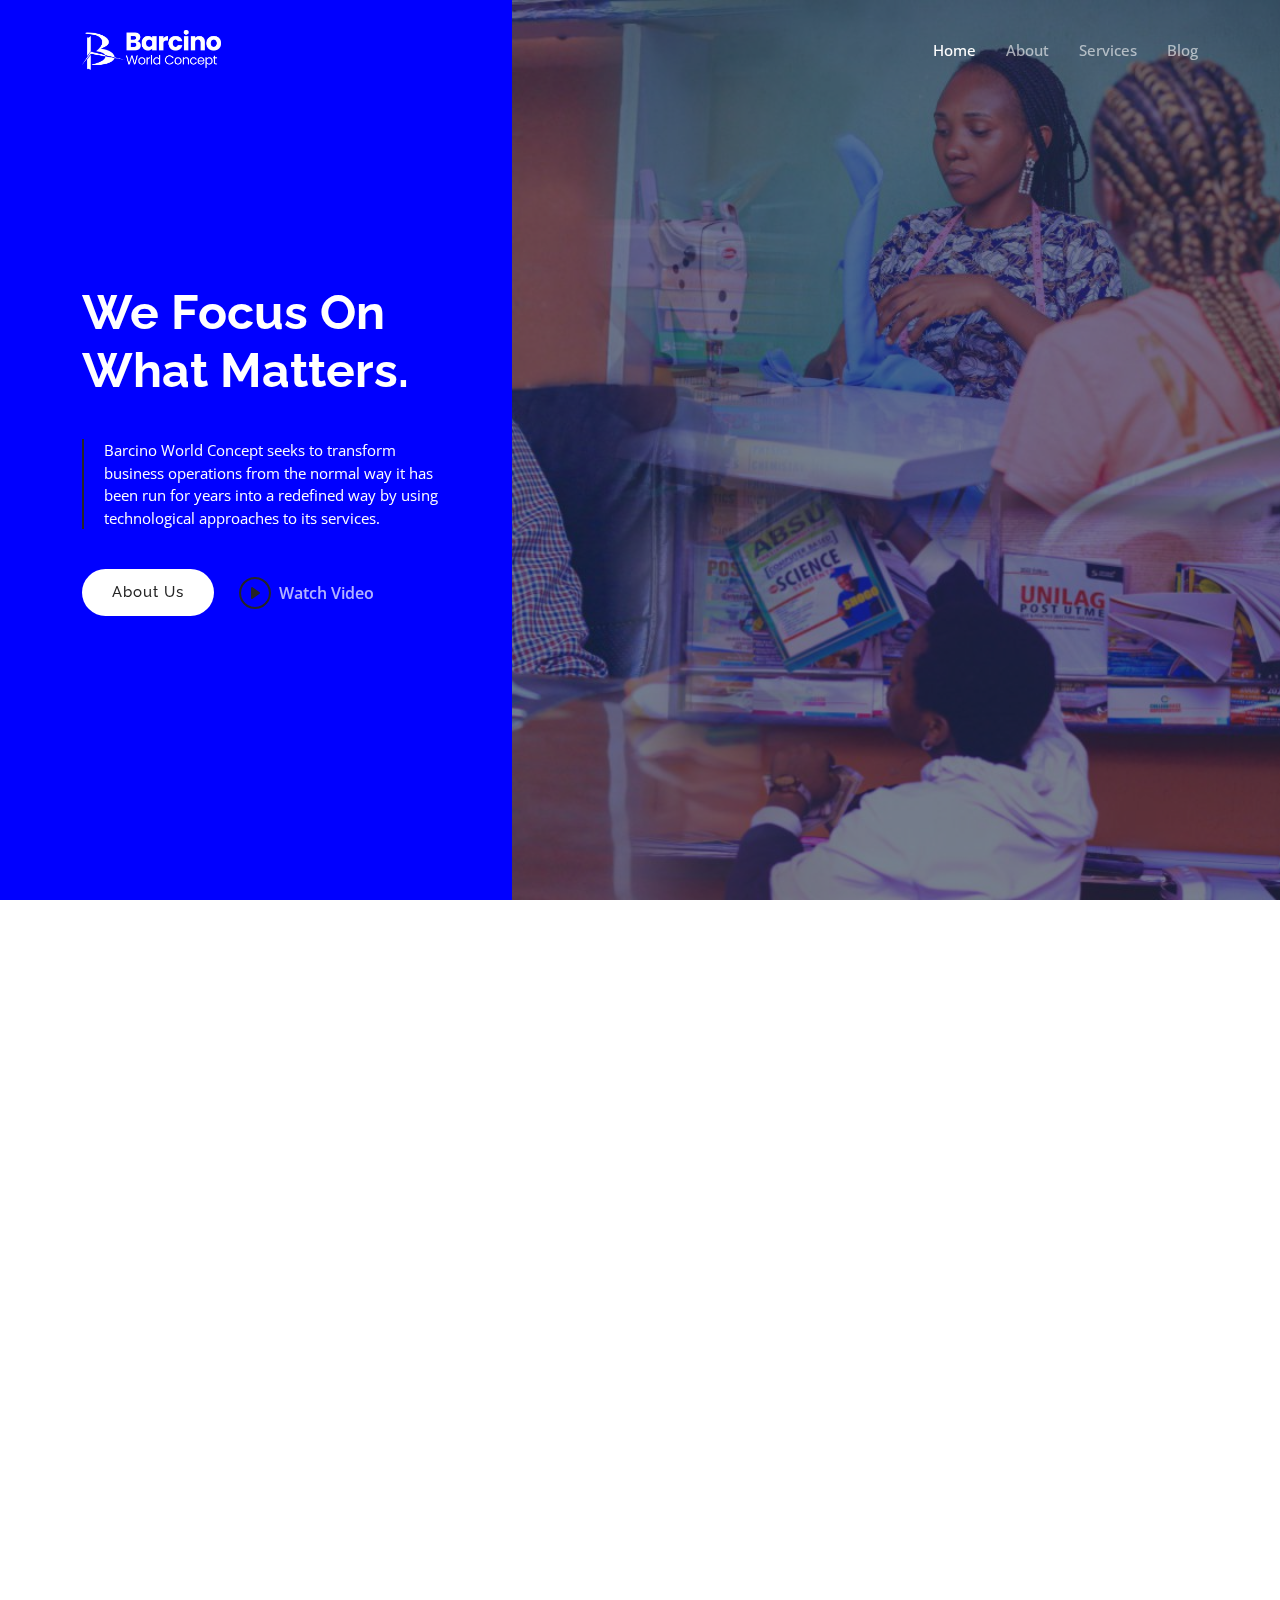
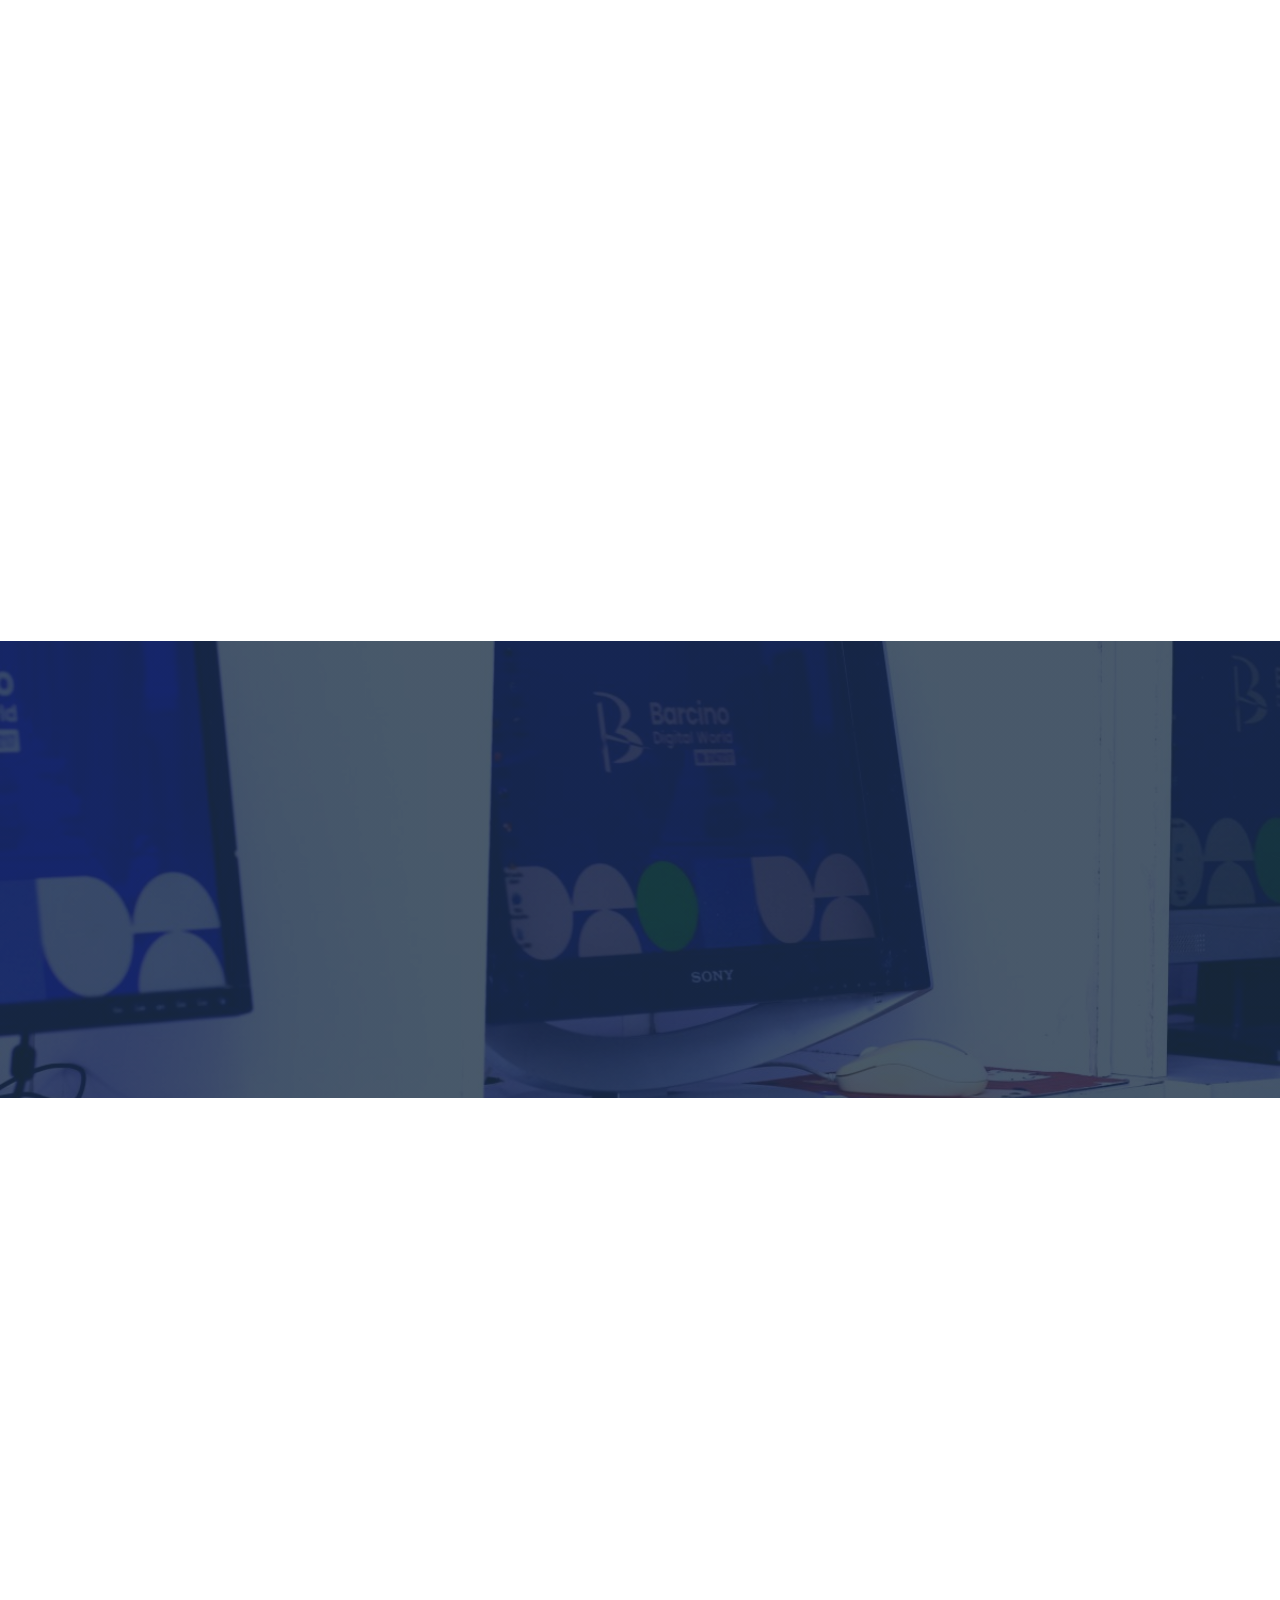
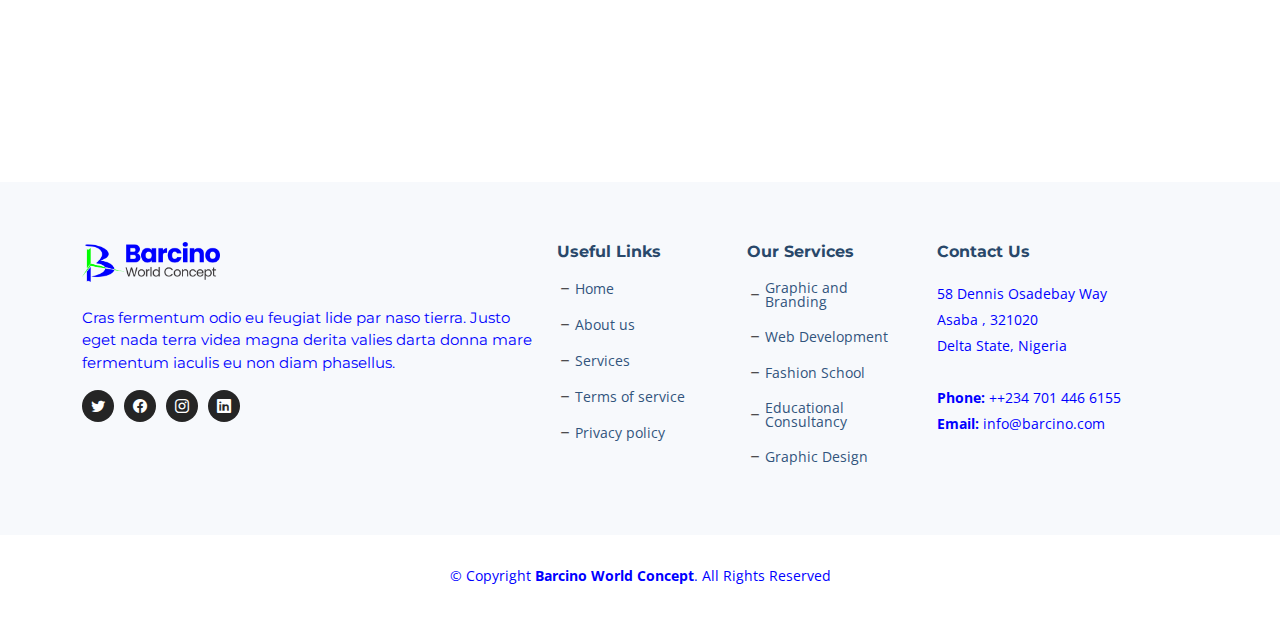
<file: index.html>
<!DOCTYPE html>
<html lang="en">

<head>
  <meta charset="utf-8">
  <meta content="width=device-width, initial-scale=1.0" name="viewport">

  <title>Barcino World Concept - Home</title>
  <meta content="" name="description">
  <meta content="" name="keywords">

  <!-- Favicons -->
  <link href="assets/img/favicon.png" rel="icon">
  <link href="assets/img/apple-touch-icon.png" rel="apple-touch-icon">

  <!-- Google Fonts -->
  <link rel="preconnect" href="https://fonts.googleapis.com">
  <link rel="preconnect" href="https://fonts.gstatic.com" crossorigin>
  <link href="https://fonts.googleapis.com/css2?family=Open+Sans:ital,wght@0,300;0,400;0,500;0,600;0,700;1,300;1,400;1,600;1,700&family=Montserrat:ital,wght@0,300;0,400;0,500;0,600;0,700;1,300;1,400;1,500;1,600;1,700&family=Raleway:ital,wght@0,300;0,400;0,500;0,600;0,700;1,300;1,400;1,500;1,600;1,700&display=swap" rel="stylesheet">

  <!-- Vendor CSS Files -->
  <link href="assets/vendor/bootstrap/css/bootstrap.min.css" rel="stylesheet">
  <link href="assets/vendor/bootstrap-icons/bootstrap-icons.css" rel="stylesheet">
  <link href="assets/vendor/aos/aos.css" rel="stylesheet">
  <link href="assets/vendor/glightbox/css/glightbox.min.css" rel="stylesheet">
  <link href="assets/vendor/swiper/swiper-bundle.min.css" rel="stylesheet">
  <link href="assets/vendor/remixicon/remixicon.css" rel="stylesheet">

  <!-- Template Main CSS File -->
  <link href="assets/css/main.css" rel="stylesheet">

  <!-- =======================================================
  * Template Name: Nova - v1.2.0
  * Template URL: https://bootstrapmade.com/nova-bootstrap-business-template/
  * Author: BootstrapMade.com
  * License: https://bootstrapmade.com/license/
  ======================================================== -->
</head>

<body class="page-index">

  <!-- ======= Header ======= -->
  <header id="header" class="header d-flex align-items-center fixed-top">
    <div class="container-fluid container-xl d-flex align-items-center justify-content-between">

      <a href="index.html" class="logo d-flex align-items-center">
        <!-- Uncomment the line below if you also wish to use an image logo -->
        <!-- <img src="assets/img/logo.png" alt=""> -->
        <!-- <h1 class="d-flex align-items-center">Barcino</h1> -->
        <img src="/assets/img/logo-white.png" alt="Barcino" class="d-flex align-items-center">
      </a>

      <i class="mobile-nav-toggle mobile-nav-show bi bi-list"></i>
      <i class="mobile-nav-toggle mobile-nav-hide d-none bi bi-x"></i>

      <nav id="navbar" class="navbar">
        <ul>
          <li><a href="index.html" class="active">Home</a></li>
          <li><a href="about.html">About</a></li>
          <li><a href="services.html">Services</a></li>
          <!-- <li><a href="portfolio.html">Portfolio</a></li> -->
          <!-- <li><a href="team.html">Team</a></li> -->
          <li><a href="blog.html">Blog</a></li>
          <!-- <li class="dropdown"><a href="#"><span>Dropdown</span> <i class="bi bi-chevron-down dropdown-indicator"></i></a>
            <ul>
              <li><a href="#">Dropdown 1</a></li>
              <li class="dropdown"><a href="#"><span>Deep Dropdown</span> <i class="bi bi-chevron-down dropdown-indicator"></i></a>
                <ul>
                  <li><a href="#">Deep Dropdown 1</a></li>
                  <li><a href="#">Deep Dropdown 2</a></li>
                  <li><a href="#">Deep Dropdown 3</a></li>
                  <li><a href="#">Deep Dropdown 4</a></li>
                  <li><a href="#">Deep Dropdown 5</a></li>
                </ul>
              </li>
              <li><a href="#">Dropdown 2</a></li>
              <li><a href="#">Dropdown 3</a></li>
              <li><a href="#">Dropdown 4</a></li>
            </ul>
          </li> -->
          <!-- <li><a href="contact.html">Contact</a></li> -->
        </ul>
      </nav><!-- .navbar -->

    </div>
  </header><!-- End Header -->

  <!-- ======= Hero Section ======= -->
  <section id="hero" class="hero d-flex align-items-center">
    <div class="container">
      <div class="row">
        <div class="col-xl-4">
          <h2 data-aos="fade-up">We Focus On What Matters.</h2>
          <blockquote data-aos="fade-up" data-aos-delay="100">
            <p>Barcino World Concept seeks to transform business operations from the normal way it has been run for years into a redefined way by using technological approaches to its services.</p>
          </blockquote>
          <div class="d-flex" data-aos="fade-up" data-aos-delay="200">
            <a href="#about" class="btn-get-started">About Us</a>
            <a href="https://www.youtube.com/watch?v=LXb3EKWsInQ" class="glightbox btn-watch-video d-flex align-items-center"><i class="bi bi-play-circle"></i><span>Watch Video</span></a>
          </div>

        </div>
      </div>
    </div>
  </section><!-- End Hero Section -->

  <main id="main">

    <!-- ======= Why Choose Us Section ======= -->
    <section id="why-us" class="why-us">
      <div class="container" data-aos="fade-up">

        <div class="section-header">
          <h2>Why Choose Us</h2>

        </div>

        <div class="row g-0" data-aos="fade-up" data-aos-delay="200">

          <div class="col-xl-5 img-bg" style="background-image: url('assets/img/why-us-bg.jpg')"></div>
          <div class="col-xl-7 slides  position-relative">

            <div class="slides-1 swiper">
              <div class="swiper-wrapper">

                <div class="swiper-slide">
                  <div class="item">
                    <h3 class="mb-3">Make our clients known</h3>
                    <h4 class="mb-3">Lorem ipsum dolor sit amet consectetur adipisicing elit. Eos quaerat tempora sit vel nesciunt? Veniam, error. Expedita eligendi provident, nisi ratione nostrum nobis minima culpa quia voluptate esse. Fugiat quia nihil alias odio atque recusandae natus cupiditate voluptatem odit aut libero, architecto nam non temporibus porro repellendus maxime doloremque provident?</p>
                  </div>
                </div><!-- End slide item -->

                <div class="swiper-slide">
                  <div class="item">
                    <h3 class="mb-3">Go beyond the ordinary to Foster creativity in people.</h3>
                    <h4 class="mb-3">Amet cumque nam sed voluptas doloribus iusto. Dolorem eos aliquam quis.</h4>
                    <p>Dolorem quia fuga consectetur voluptatem. Earum consequatur nulla maxime necessitatibus cum accusamus. Voluptatem dolorem ut numquam dolorum delectus autem veritatis facilis. Et ea ut repellat ea. Facere est dolores fugiat dolor.</p>
                  </div>
                </div><!-- End slide item -->

                <div class="swiper-slide">
                  <div class="item">
                    <h3 class="mb-3">Build a creative environment for your business.</h3>
                    <h4 class="mb-3">Necessitatibus voluptatibus explicabo dolores a vitae voluptatum.</h4>
                    <p>Neque voluptates aut. Soluta aut perspiciatis porro deserunt. Voluptate ut itaque velit. Aut consectetur voluptatem aspernatur sequi sit laborum. Voluptas enim dolorum fugiat aut.</p>
                  </div>
                </div><!-- End slide item -->

                <div class="swiper-slide">
                  <div class="item">
                    <h3 class="mb-3">Never stop learning.</h3>
                    <h4 class="mb-3">Tempora quos est ut quia adipisci ut voluptas. Deleniti laborum soluta nihil est. Eum similique neque autem ut.</h4>
                    <p>Ut rerum et autem vel. Et rerum molestiae aut sit vel incidunt sit at voluptatem. Saepe dolorem et sed voluptate impedit. Ad et qui sint at qui animi animi rerum.</p>
                  </div>
                </div><!-- End slide item -->

              </div>
              <div class="swiper-pagination"></div>
            </div>
            <div class="swiper-button-prev"></div>
            <div class="swiper-button-next"></div>
          </div>

        </div>

      </div>
    </section><!-- End Why Choose Us Section -->

    <!-- ======= Our Services Section ======= -->
    <section id="services-list" class="services-list">
      <div class="container" data-aos="fade-up">

        <div class="section-header">
          <h2>Our Services</h2>

        </div>

        <div class="row gy-5">

          <div class="col-lg-4 col-md-6 service-item d-flex" data-aos="fade-up" data-aos-delay="100">
            <div class="icon flex-shrink-0"><i class="bi bi-briefcase" style="color: #0000ff;"></i></div>
            <div>
              <h4 class="title"><a href="#" class="stretched-link">Educational Consultation</a></h4>
              <p class="description">Voluptatum deleniti atque corrupti quos dolores et quas molestias excepturi sint occaecati cupiditate non provident</p>
            </div>
          </div>
          <!-- End Service Item -->

          <div class="col-lg-4 col-md-6 service-item d-flex" data-aos="fade-up" data-aos-delay="200">
            <div class="icon flex-shrink-0"><i class="bi bi-card-checklist" style="color: #0000ff;"></i></div>
            <div>
              <h4 class="title"><a href="#" class="stretched-link">Computer School</a></h4>
              <p class="description">Minim veniam, quis nostrud exercitation ullamco laboris nisi ut aliquip ex ea commodo consequat tarad limino ata</p>
            </div>
          </div><!-- End Service Item -->

          <div class="col-lg-4 col-md-6 service-item d-flex" data-aos="fade-up" data-aos-delay="300">
            <div class="icon flex-shrink-0"><i class="bi bi-bar-chart" style="color: #0000ff;"></i></div>
            <div>
              <h4 class="title"><a href="#" class="stretched-link">Makeover</a></h4>
              <p class="description">Duis aute irure dolor in reprehenderit in voluptate velit esse cillum dolore eu fugiat nulla pariatur</p>
            </div>
          </div><!-- End Service Item -->

          <div class="col-lg-4 col-md-6 service-item d-flex" data-aos="fade-up" data-aos-delay="400">
            <div class="icon flex-shrink-0"><i class="bi bi-binoculars" style="color: #0000ff;"></i></div>
            <div>
              <h4 class="title"><a href="#" class="stretched-link">Photography Studio</a></h4>
              <p class="description">Excepteur sint occaecat cupidatat non proident, sunt in culpa qui officia deserunt mollit anim id est laborum</p>
            </div>
          </div><!-- End Service Item -->

          <div class="col-lg-4 col-md-6 service-item d-flex" data-aos="fade-up" data-aos-delay="500">
            <div class="icon flex-shrink-0"><i class="bi bi-brightness-high" style="color: #0000ff;"></i></div>
            <div>
              <h4 class="title"><a href="#" class="stretched-link">Graphic Designs and Branding</a></h4>
              <p class="description">At vero eos et accusamus et iusto odio dignissimos ducimus qui blanditiis praesentium voluptatum deleniti atque</p>
            </div>
          </div><!-- End Service Item -->

          <div class="col-lg-4 col-md-6 service-item d-flex" data-aos="fade-up" data-aos-delay="600">
            <div class="icon flex-shrink-0"><i class="bi bi-calendar4-week" style="color: #1335f5;"></i></div>
            <div>
              <h4 class="title"><a href="#" class="stretched-link">Fashion School</a></h4>
              <p class="description">Et harum quidem rerum facilis est et expedita distinctio. Nam libero tempore, cum soluta nobis est eligendi</p>
            </div>
          </div><!-- End Service Item -->

        </div>

      </div>
    </section><!-- End Our Services Section -->

    <!-- ======= Call To Action Section ======= -->
    <section id="call-to-action" class="call-to-action">
      <div class="container" data-aos="fade-up">
        <div class="row justify-content-center">
          <div class="col-lg-6 text-center">
            <h3>Ready to take your take your business to the next level?</h3>
            <p>Duis aute irure dolor in reprehenderit in voluptate velit esse cillum dolore eu fugiat nulla pariatur. Excepteur sint occaecat cupidatat non proident.</p>
            <a class="cta-btn" href="#">Contact Us</a>
          </div>
        </div>

      </div>
    </section><!-- End Call To Action Section -->

  

    <!-- ======= Recent Blog Posts Section ======= -->
    <section id="recent-posts" class="recent-posts">
      <div class="container" data-aos="fade-up">

        <div class="section-header">
          <h2>Recent Blog Posts</h2>

        </div>

        <div class="row gy-5">

          <div class="col-xl-3 col-md-6" data-aos="fade-up" data-aos-delay="100">
            <div class="post-box">
              <div class="post-img"><img src="assets/img/blog/blog-1.jpg" class="img-fluid" alt=""></div>
              <div class="meta">
                <span class="post-date">Tue, December 12</span>
                <span class="post-author"> / Julia Parker</span>
              </div>
              <h3 class="post-title">Eum ad dolor et. Autem aut fugiat debitis</h3>
              <p>Illum voluptas ab enim placeat. Adipisci enim velit nulla. Vel omnis laudantium. Asperiores eum ipsa est officiis. Modi qui magni est...</p>
              <a href="blog-details.html" class="readmore stretched-link"><span>Read More</span><i class="bi bi-arrow-right"></i></a>
            </div>
          </div>

          <div class="col-xl-3 col-md-6" data-aos="fade-up" data-aos-delay="200">
            <div class="post-box">
              <div class="post-img"><img src="assets/img/blog/blog-2.jpg" class="img-fluid" alt=""></div>
              <div class="meta">
                <span class="post-date">Fri, September 05</span>
                <span class="post-author"> / Mario Douglas</span>
              </div>
              <h3 class="post-title">Et repellendus molestiae qui est sed omnis</h3>
              <p>Voluptatem nesciunt omnis libero autem tempora enim ut ipsam id. Odit quia ab eum assumenda. Quisquam omnis doloribus...</p>
              <a href="blog-details.html" class="readmore stretched-link"><span>Read More</span><i class="bi bi-arrow-right"></i></a>
            </div>
          </div>

          <div class="col-xl-3 col-md-6" data-aos="fade-up" data-aos-delay="300">
            <div class="post-box">
              <div class="post-img"><img src="assets/img/blog/blog-3.jpg" class="img-fluid" alt=""></div>
              <div class="meta">
                <span class="post-date">Tue, July 27</span>
                <span class="post-author"> / Lisa Hunter</span>
              </div>
              <h3 class="post-title">Quia assumenda est et veritati</h3>
              <p>Quia nam eaque omnis explicabo similique eum quaerat similique laboriosam. Quis omnis repellat sed quae consectetur magnam...</p>
              <a href="blog-details.html" class="readmore stretched-link"><span>Read More</span><i class="bi bi-arrow-right"></i></a>
            </div>
          </div>

          <div class="col-xl-3 col-md-6" data-aos="fade-up" data-aos-delay="400">
            <div class="post-box">
              <div class="post-img"><img src="assets/img/blog/blog-4.jpg" class="img-fluid" alt=""></div>
              <div class="meta">
                <span class="post-date">Tue, Sep 16</span>
                <span class="post-author"> / Mario Douglas</span>
              </div>
              <h3 class="post-title">Pariatur quia facilis similique deleniti</h3>
              <p>Et consequatur eveniet nam voluptas commodi cumque ea est ex. Aut quis omnis sint ipsum earum quia eligendi...</p>
              <a href="blog-details.html" class="readmore stretched-link"><span>Read More</span><i class="bi bi-arrow-right"></i></a>
            </div>
          </div>

        </div>

      </div>
    </section><!-- End Recent Blog Posts Section -->

  </main><!-- End #main -->

  <!-- ======= Footer ======= -->
  <footer id="footer" class="footer">

    <div class="footer-content">
      <div class="container">
        <div class="row gy-4">
          <div class="col-lg-5 col-md-12 footer-info">
            <a href="index.html" class="logo d-flex align-items-center">
              <!-- <span>Nova</span> -->
              <img src="/assets/img/logo.png" alt="Barcino" class="d-flex align-items-center">
            </a>
            <p>Cras fermentum odio eu feugiat lide par naso tierra. Justo eget nada terra videa magna derita valies darta donna mare fermentum iaculis eu non diam phasellus.</p>
            <div class="social-links d-flex  mt-3">
              <a href="#" class="twitter"><i class="bi bi-twitter"></i></a>
              <a href="#" class="facebook"><i class="bi bi-facebook"></i></a>
              <a href="#" class="instagram"><i class="bi bi-instagram"></i></a>
              <a href="#" class="linkedin"><i class="bi bi-linkedin"></i></a>
            </div>
          </div>

          <div class="col-lg-2 col-6 footer-links">
            <h4>Useful Links</h4>
            <ul>
              <li><i class="bi bi-dash"></i> <a href="#">Home</a></li>
              <li><i class="bi bi-dash"></i> <a href="#">About us</a></li>
              <li><i class="bi bi-dash"></i> <a href="#">Services</a></li>
              <li><i class="bi bi-dash"></i> <a href="#">Terms of service</a></li>
              <li><i class="bi bi-dash"></i> <a href="#">Privacy policy</a></li>
            </ul>
          </div>

          <div class="col-lg-2 col-6 footer-links">
            <h4>Our Services</h4>
            <ul>
              <li><i class="bi bi-dash"></i> <a href="#">Graphic and Branding</a></li>
              <li><i class="bi bi-dash"></i> <a href="#">Web Development</a></li>
              <li><i class="bi bi-dash"></i> <a href="#">Fashion School</a></li>
              <li><i class="bi bi-dash"></i> <a href="#">Educational Consultancy</a></li>
              <li><i class="bi bi-dash"></i> <a href="#">Graphic Design</a></li>
            </ul>
          </div>

          <div class="col-lg-3 col-md-12 footer-contact text-center text-md-start">
            <h4>Contact Us</h4>
            <p>
              58 Dennis Osadebay Way<br>
              Asaba ,  321020<br>
              Delta State, Nigeria <br><br>
              <strong>Phone:</strong> ++234 701 446 6155<br>
              <strong>Email:</strong> info@barcino.com<br>
            </p>

          </div>

        </div>
      </div>
    </div>

    <div class="footer-legal">
      <div class="container">
        <div class="copyright">
          &copy; Copyright <strong><span>Barcino World Concept</span></strong>. All Rights Reserved
        </div>
        <div class="credits">
          <!-- All the links in the footer should remain intact. -->
          <!-- You can delete the links only if you purchased the pro version. -->
          <!-- Licensing information: https://bootstrapmade.com/license/ -->
          <!-- Purchase the pro version with working PHP/AJAX contact form: https://bootstrapmade.com/nova-bootstrap-business-template/ -->
          <!-- Designed by <a href="https://bootstrapmade.com/">BootstrapMade</a> -->
        </div>
      </div>
    </div>
  </footer><!-- End Footer -->
  <!-- End Footer -->

  <a href="#" class="scroll-top d-flex align-items-center justify-content-center"><i class="bi bi-arrow-up-short"></i></a>

  <div id="preloader"></div>

  <!-- Vendor JS Files -->
  <script src="assets/vendor/bootstrap/js/bootstrap.bundle.min.js"></script>
  <script src="assets/vendor/aos/aos.js"></script>
  <script src="assets/vendor/glightbox/js/glightbox.min.js"></script>
  <script src="assets/vendor/swiper/swiper-bundle.min.js"></script>
  <script src="assets/vendor/isotope-layout/isotope.pkgd.min.js"></script>
  <script src="assets/vendor/php-email-form/validate.js"></script>

  <!-- Template Main JS File -->
  <script src="assets/js/main.js"></script>

</body>

</html>
</file>
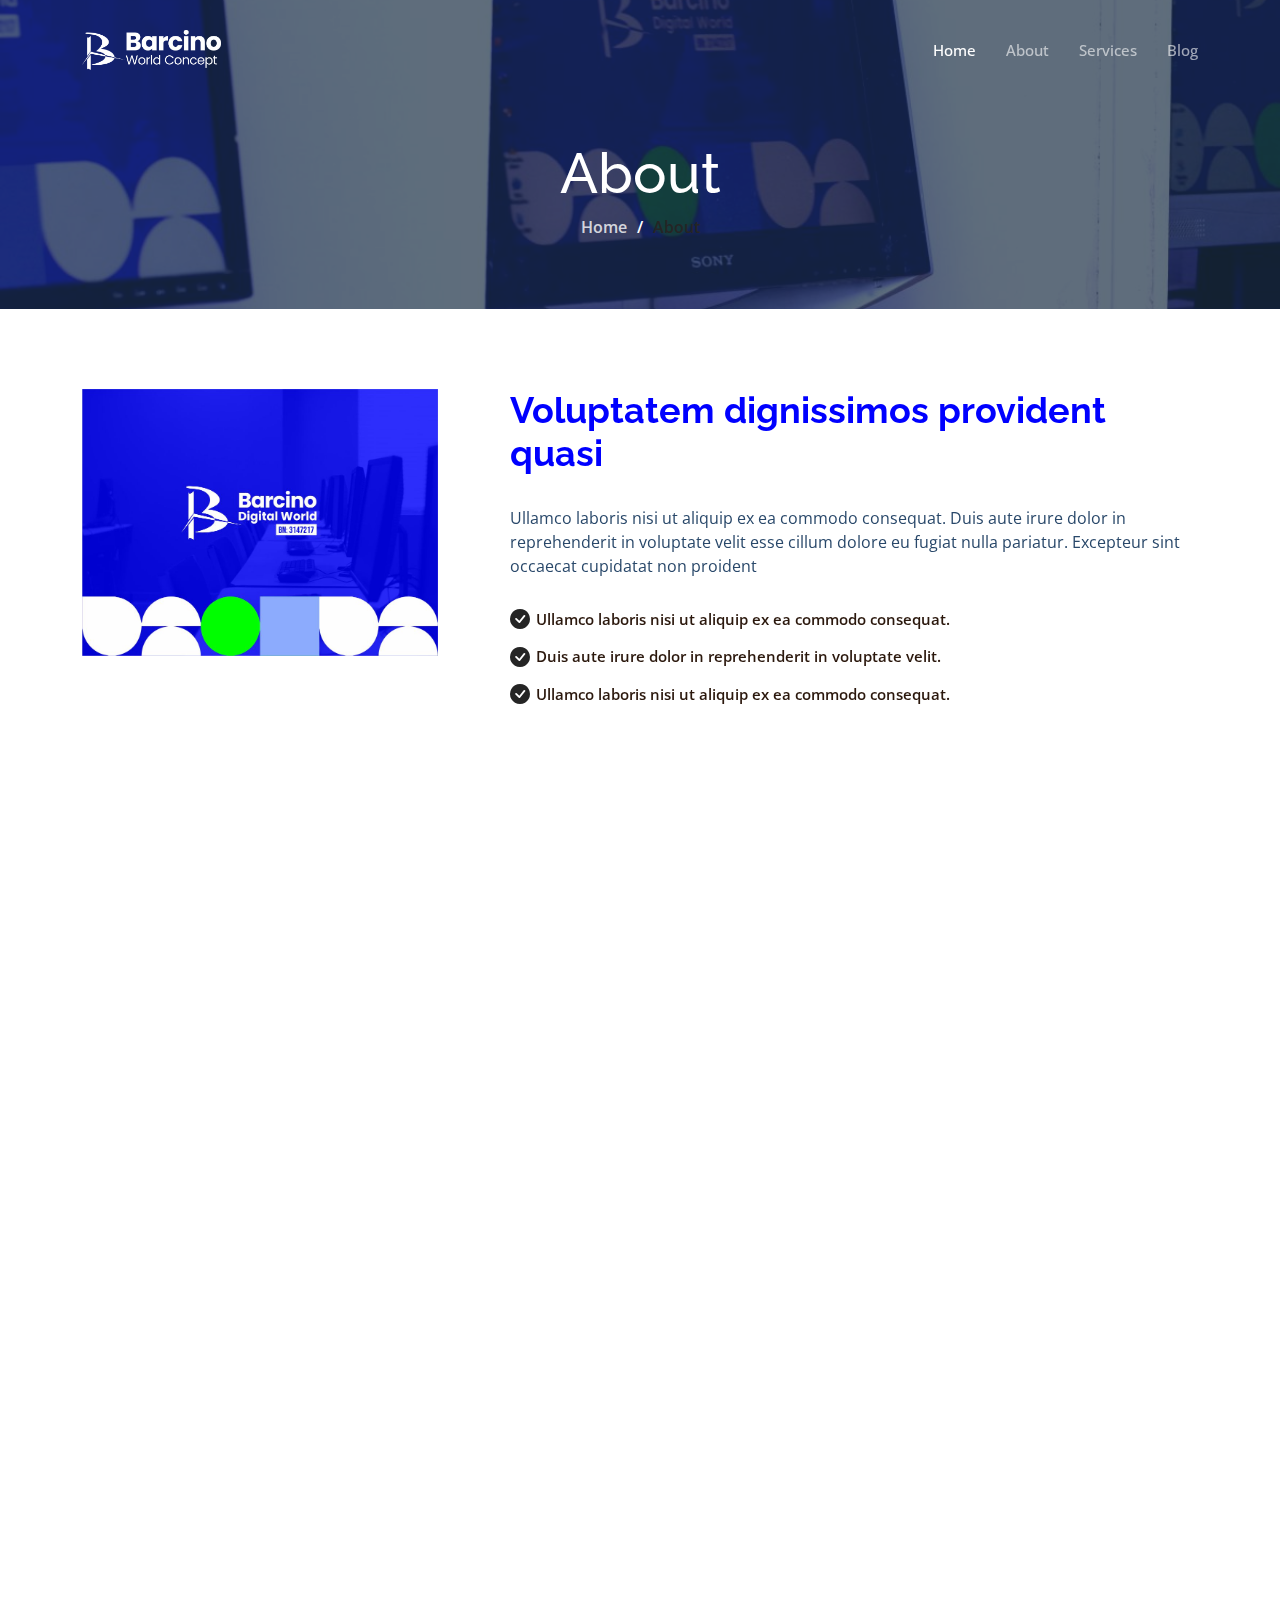
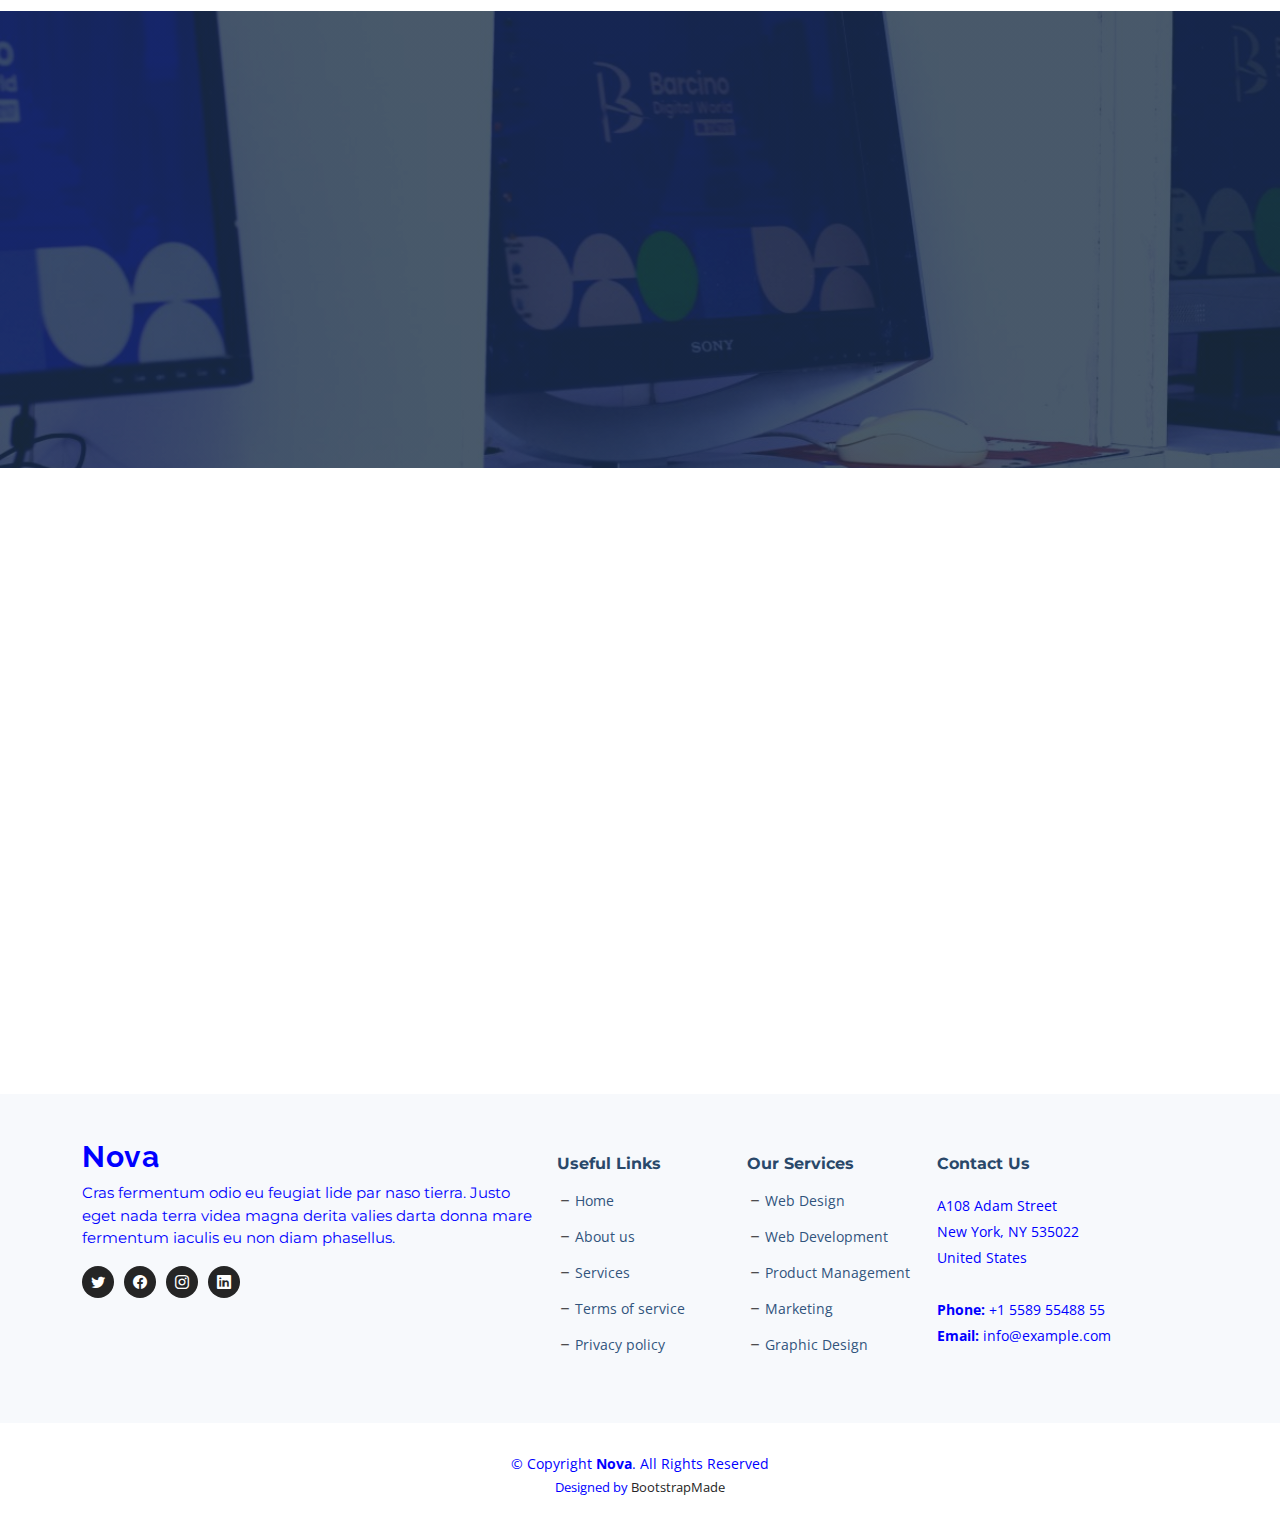
<file: about.html>
<!DOCTYPE html>
<html lang="en">

  <head>
    <meta charset="utf-8">
    <meta content="width=device-width, initial-scale=1.0" name="viewport">
  
    <title>Barcino World Concept - Home</title>
    <meta content="" name="description">
    <meta content="" name="keywords">
  
    <!-- Favicons -->
    <link href="assets/img/favicon.png" rel="icon">
    <link href="assets/img/apple-touch-icon.png" rel="apple-touch-icon">
  
    <!-- Google Fonts -->
    <link rel="preconnect" href="https://fonts.googleapis.com">
    <link rel="preconnect" href="https://fonts.gstatic.com" crossorigin>
    <link href="https://fonts.googleapis.com/css2?family=Open+Sans:ital,wght@0,300;0,400;0,500;0,600;0,700;1,300;1,400;1,600;1,700&family=Montserrat:ital,wght@0,300;0,400;0,500;0,600;0,700;1,300;1,400;1,500;1,600;1,700&family=Raleway:ital,wght@0,300;0,400;0,500;0,600;0,700;1,300;1,400;1,500;1,600;1,700&display=swap" rel="stylesheet">
  
    <!-- Vendor CSS Files -->
    <link href="assets/vendor/bootstrap/css/bootstrap.min.css" rel="stylesheet">
    <link href="assets/vendor/bootstrap-icons/bootstrap-icons.css" rel="stylesheet">
    <link href="assets/vendor/aos/aos.css" rel="stylesheet">
    <link href="assets/vendor/glightbox/css/glightbox.min.css" rel="stylesheet">
    <link href="assets/vendor/swiper/swiper-bundle.min.css" rel="stylesheet">
    <link href="assets/vendor/remixicon/remixicon.css" rel="stylesheet">
  
    <!-- Template Main CSS File -->
    <link href="assets/css/main.css" rel="stylesheet">
  
    <!-- =======================================================
    * Template Name: Nova - v1.2.0
    * Template URL: https://bootstrapmade.com/nova-bootstrap-business-template/
    * Author: BootstrapMade.com
    * License: https://bootstrapmade.com/license/
    ======================================================== -->
  </head>

<body class="page-about">

  <!-- ======= Header ======= -->
  <header id="header" class="header d-flex align-items-center fixed-top">
    <div class="container-fluid container-xl d-flex align-items-center justify-content-between">

      <a href="index.html" class="logo d-flex align-items-center">
        <!-- Uncomment the line below if you also wish to use an image logo -->
        <!-- <img src="assets/img/logo.png" alt=""> -->
        <!-- <h1 class="d-flex align-items-center">Barcino</h1> -->
        <img src="/assets/img/logo-white.png" alt="Barcino" class="d-flex align-items-center">
      </a>

      <i class="mobile-nav-toggle mobile-nav-show bi bi-list"></i>
      <i class="mobile-nav-toggle mobile-nav-hide d-none bi bi-x"></i>

      <nav id="navbar" class="navbar">
        <ul>
          <li><a href="index.html" class="active">Home</a></li>
          <li><a href="about.html">About</a></li>
          <li><a href="services.html">Services</a></li>
          <!-- <li><a href="portfolio.html">Portfolio</a></li> -->
          <!-- <li><a href="team.html">Team</a></li> -->
          <li><a href="blog.html">Blog</a></li>
          <!-- <li class="dropdown"><a href="#"><span>Dropdown</span> <i class="bi bi-chevron-down dropdown-indicator"></i></a>
            <ul>
              <li><a href="#">Dropdown 1</a></li>
              <li class="dropdown"><a href="#"><span>Deep Dropdown</span> <i class="bi bi-chevron-down dropdown-indicator"></i></a>
                <ul>
                  <li><a href="#">Deep Dropdown 1</a></li>
                  <li><a href="#">Deep Dropdown 2</a></li>
                  <li><a href="#">Deep Dropdown 3</a></li>
                  <li><a href="#">Deep Dropdown 4</a></li>
                  <li><a href="#">Deep Dropdown 5</a></li>
                </ul>
              </li>
              <li><a href="#">Dropdown 2</a></li>
              <li><a href="#">Dropdown 3</a></li>
              <li><a href="#">Dropdown 4</a></li>
            </ul>
          </li> -->
          <!-- <li><a href="contact.html">Contact</a></li> -->
        </ul>
      </nav><!-- .navbar -->

    </div>
  </header><!-- End Header -->

  <main id="main">

    <!-- ======= Breadcrumbs ======= -->
    <div class="breadcrumbs d-flex align-items-center" style="background-image: url('assets/img/about-header.jpg');">
      <div class="container position-relative d-flex flex-column align-items-center">

        <h2>About</h2>
        <ol>
          <li><a href="index.html">Home</a></li>
          <li>About</li>
        </ol>

      </div>
    </div><!-- End Breadcrumbs -->

    <!-- ======= About Section ======= -->
    <section id="about" class="about">
      <div class="container" data-aos="fade-up">

        <div class="row gy-4" data-aos="fade-up">
          <div class="col-lg-4">
            <img src="assets/img/about.jpg" class="img-fluid" alt="">
          </div>
          <div class="col-lg-8">
            <div class="content ps-lg-5">
              <h3>Voluptatem dignissimos provident quasi</h3>
              <p>
                Ullamco laboris nisi ut aliquip ex ea commodo consequat. Duis aute irure dolor in reprehenderit in voluptate
                velit esse cillum dolore eu fugiat nulla pariatur. Excepteur sint occaecat cupidatat non proident
              </p>
              <ul>
                <li><i class="bi bi-check-circle-fill"></i> Ullamco laboris nisi ut aliquip ex ea commodo consequat.</li>
                <li><i class="bi bi-check-circle-fill"></i> Duis aute irure dolor in reprehenderit in voluptate velit.</li>
                <li><i class="bi bi-check-circle-fill"></i> Ullamco laboris nisi ut aliquip ex ea commodo consequat.</li>
              </ul>
            </div>
          </div>
        </div>

      </div>
    </section><!-- End About Section -->

    <!-- ======= Why Choose Us Section ======= -->
    <section id="why-us" class="why-us">
      <div class="container" data-aos="fade-up">

        <div class="section-header">
          <h2>Why Choose Us</h2>

        </div>

        <div class="row g-0" data-aos="fade-up" data-aos-delay="200">

          <div class="col-xl-5 img-bg" style="background-image: url('assets/img/why-us-bg.jpg')"></div>
          <div class="col-xl-7 slides  position-relative">

            <div class="slides-1 swiper">
              <div class="swiper-wrapper">

                <div class="swiper-slide">
                  <div class="item">
                    <h3 class="mb-3">Make our clients known</h3>
                    <h4 class="mb-3">Lorem ipsum dolor sit amet consectetur adipisicing elit. Eos quaerat tempora sit vel nesciunt? Veniam, error. Expedita eligendi provident, nisi ratione nostrum nobis minima culpa quia voluptate esse. Fugiat quia nihil alias odio atque recusandae natus cupiditate voluptatem odit aut libero, architecto nam non temporibus porro repellendus maxime doloremque provident?</p>
                  </div>
                </div><!-- End slide item -->

                <div class="swiper-slide">
                  <div class="item">
                    <h3 class="mb-3">Go beyond the ordinary to Foster creativity in people.</h3>
                    <h4 class="mb-3">Amet cumque nam sed voluptas doloribus iusto. Dolorem eos aliquam quis.</h4>
                    <p>Dolorem quia fuga consectetur voluptatem. Earum consequatur nulla maxime necessitatibus cum accusamus. Voluptatem dolorem ut numquam dolorum delectus autem veritatis facilis. Et ea ut repellat ea. Facere est dolores fugiat dolor.</p>
                  </div>
                </div><!-- End slide item -->

                <div class="swiper-slide">
                  <div class="item">
                    <h3 class="mb-3">Build a creative environment for your business.</h3>
                    <h4 class="mb-3">Necessitatibus voluptatibus explicabo dolores a vitae voluptatum.</h4>
                    <p>Neque voluptates aut. Soluta aut perspiciatis porro deserunt. Voluptate ut itaque velit. Aut consectetur voluptatem aspernatur sequi sit laborum. Voluptas enim dolorum fugiat aut.</p>
                  </div>
                </div><!-- End slide item -->

                <div class="swiper-slide">
                  <div class="item">
                    <h3 class="mb-3">Never stop learning.</h3>
                    <h4 class="mb-3">Tempora quos est ut quia adipisci ut voluptas. Deleniti laborum soluta nihil est. Eum similique neque autem ut.</h4>
                    <p>Ut rerum et autem vel. Et rerum molestiae aut sit vel incidunt sit at voluptatem. Saepe dolorem et sed voluptate impedit. Ad et qui sint at qui animi animi rerum.</p>
                  </div>
                </div><!-- End slide item -->

              </div>
              <div class="swiper-pagination"></div>
            </div>
            <div class="swiper-button-prev"></div>
            <div class="swiper-button-next"></div>
          </div>

        </div>

      </div>
    </section><!-- End Why Choose Us Section -->

    <!-- ======= Call To Action Section ======= -->
    <section id="call-to-action" class="call-to-action">
      <div class="container" data-aos="fade-up">
        <div class="row justify-content-center">
          <div class="col-lg-6 text-center">
            <h3>Ready to take your take your business to the next level?</h3>
            <p>Duis aute irure dolor in reprehenderit in voluptate velit esse cillum dolore eu fugiat nulla pariatur. Excepteur sint occaecat cupidatat non proident.</p>
            <a class="cta-btn" href="#">Contact Us</a>
          </div>
        </div>

      </div>
    </section><!-- End Call To Action Section -->

    <!-- ======= Team Section ======= -->
    <section id="team" class="team">
      <div class="container" data-aos="fade-up">

        <div class="section-header">
          <h2>Our Team</h2>

        </div>

        <div class="row gy-4">

          <div class="col-lg-3 col-md-6" data-aos="fade-up" data-aos-delay="100">
            <div class="team-member">
              <div class="member-img">
                <img src="assets/img/team/avatar.png" class="img-fluid" alt="">
                <div class="social">
                  <a href=""><i class="bi bi-twitter"></i></a>
                  <a href=""><i class="bi bi-facebook"></i></a>
                  <a href=""><i class="bi bi-instagram"></i></a>
                  <a href=""><i class="bi bi-linkedin"></i></a>
                </div>
              </div>
              <div class="member-info">
                <h4>Engr Chris Onyeka</h4>
                <span>Chief Executive Officer</span>
              </div>
            </div>
          </div><!-- End Team Member -->

          <div class="col-lg-3 col-md-6" data-aos="fade-up" data-aos-delay="200">
            <div class="team-member">
              <div class="member-img">
                <img src="assets/img/team/avatar.png" class="img-fluid" alt="">
                <div class="social">
                  <a href=""><i class="bi bi-twitter"></i></a>
                  <a href=""><i class="bi bi-facebook"></i></a>
                  <a href=""><i class="bi bi-instagram"></i></a>
                  <a href=""><i class="bi bi-linkedin"></i></a>
                </div>
              </div>
              <div class="member-info">
                <h4>Ossai Anthony</h4>
                <span>Product Manager</span>
              </div>
            </div>
          </div><!-- End Team Member -->

          <div class="col-lg-3 col-md-6" data-aos="fade-up" data-aos-delay="300">
            <div class="team-member">
              <div class="member-img">
                <img src="assets/img/team/avatar.png" class="img-fluid" alt="">
                <div class="social">
                  <a href=""><i class="bi bi-twitter"></i></a>
                  <a href=""><i class="bi bi-facebook"></i></a>
                  <a href=""><i class="bi bi-instagram"></i></a>
                  <a href=""><i class="bi bi-linkedin"></i></a>
                </div>
              </div>
              <div class="member-info">
                <h4>Favour Asuainok</h4>
                <span>CTO</span>
              </div>
            </div>
          </div><!-- End Team Member -->

          <div class="col-lg-3 col-md-6" data-aos="fade-up" data-aos-delay="400">
            <div class="team-member">
              <div class="member-img">
                <img src="assets/img/team/avatar.png" class="img-fluid" alt="">
                <div class="social">
                  <a href=""><i class="bi bi-twitter"></i></a>
                  <a href=""><i class="bi bi-facebook"></i></a>
                  <a href=""><i class="bi bi-instagram"></i></a>
                  <a href=""><i class="bi bi-linkedin"></i></a>
                </div>
              </div>
              <div class="member-info">
                <h4>Amanda Jackson</h4>
                <span>Accountant</span>
              </div>
            </div>
          </div><!-- End Team Member -->

        </div>

      </div>
    </section><!-- End Team Section -->

  </main><!-- End #main -->

  <!-- ======= Footer ======= -->
  <footer id="footer" class="footer">

    <div class="footer-content">
      <div class="container">
        <div class="row gy-4">
          <div class="col-lg-5 col-md-12 footer-info">
            <a href="index.html" class="logo d-flex align-items-center">
              <span>Nova</span>
            </a>
            <p>Cras fermentum odio eu feugiat lide par naso tierra. Justo eget nada terra videa magna derita valies darta donna mare fermentum iaculis eu non diam phasellus.</p>
            <div class="social-links d-flex  mt-3">
              <a href="#" class="twitter"><i class="bi bi-twitter"></i></a>
              <a href="#" class="facebook"><i class="bi bi-facebook"></i></a>
              <a href="#" class="instagram"><i class="bi bi-instagram"></i></a>
              <a href="#" class="linkedin"><i class="bi bi-linkedin"></i></a>
            </div>
          </div>

          <div class="col-lg-2 col-6 footer-links">
            <h4>Useful Links</h4>
            <ul>
              <li><i class="bi bi-dash"></i> <a href="#">Home</a></li>
              <li><i class="bi bi-dash"></i> <a href="#">About us</a></li>
              <li><i class="bi bi-dash"></i> <a href="#">Services</a></li>
              <li><i class="bi bi-dash"></i> <a href="#">Terms of service</a></li>
              <li><i class="bi bi-dash"></i> <a href="#">Privacy policy</a></li>
            </ul>
          </div>

          <div class="col-lg-2 col-6 footer-links">
            <h4>Our Services</h4>
            <ul>
              <li><i class="bi bi-dash"></i> <a href="#">Web Design</a></li>
              <li><i class="bi bi-dash"></i> <a href="#">Web Development</a></li>
              <li><i class="bi bi-dash"></i> <a href="#">Product Management</a></li>
              <li><i class="bi bi-dash"></i> <a href="#">Marketing</a></li>
              <li><i class="bi bi-dash"></i> <a href="#">Graphic Design</a></li>
            </ul>
          </div>

          <div class="col-lg-3 col-md-12 footer-contact text-center text-md-start">
            <h4>Contact Us</h4>
            <p>
              A108 Adam Street <br>
              New York, NY 535022<br>
              United States <br><br>
              <strong>Phone:</strong> +1 5589 55488 55<br>
              <strong>Email:</strong> info@example.com<br>
            </p>

          </div>

        </div>
      </div>
    </div>

    <div class="footer-legal">
      <div class="container">
        <div class="copyright">
          &copy; Copyright <strong><span>Nova</span></strong>. All Rights Reserved
        </div>
        <div class="credits">
          <!-- All the links in the footer should remain intact. -->
          <!-- You can delete the links only if you purchased the pro version. -->
          <!-- Licensing information: https://bootstrapmade.com/license/ -->
          <!-- Purchase the pro version with working PHP/AJAX contact form: https://bootstrapmade.com/nova-bootstrap-business-template/ -->
          Designed by <a href="https://bootstrapmade.com/">BootstrapMade</a>
        </div>
      </div>
    </div>
  </footer><!-- End Footer -->
  <!-- End Footer -->

  <a href="#" class="scroll-top d-flex align-items-center justify-content-center"><i class="bi bi-arrow-up-short"></i></a>

  <div id="preloader"></div>

  <!-- Vendor JS Files -->
  <script src="assets/vendor/bootstrap/js/bootstrap.bundle.min.js"></script>
  <script src="assets/vendor/aos/aos.js"></script>
  <script src="assets/vendor/glightbox/js/glightbox.min.js"></script>
  <script src="assets/vendor/swiper/swiper-bundle.min.js"></script>
  <script src="assets/vendor/isotope-layout/isotope.pkgd.min.js"></script>
  <script src="assets/vendor/php-email-form/validate.js"></script>

  <!-- Template Main JS File -->
  <script src="assets/js/main.js"></script>

</body>

</html>
</file>
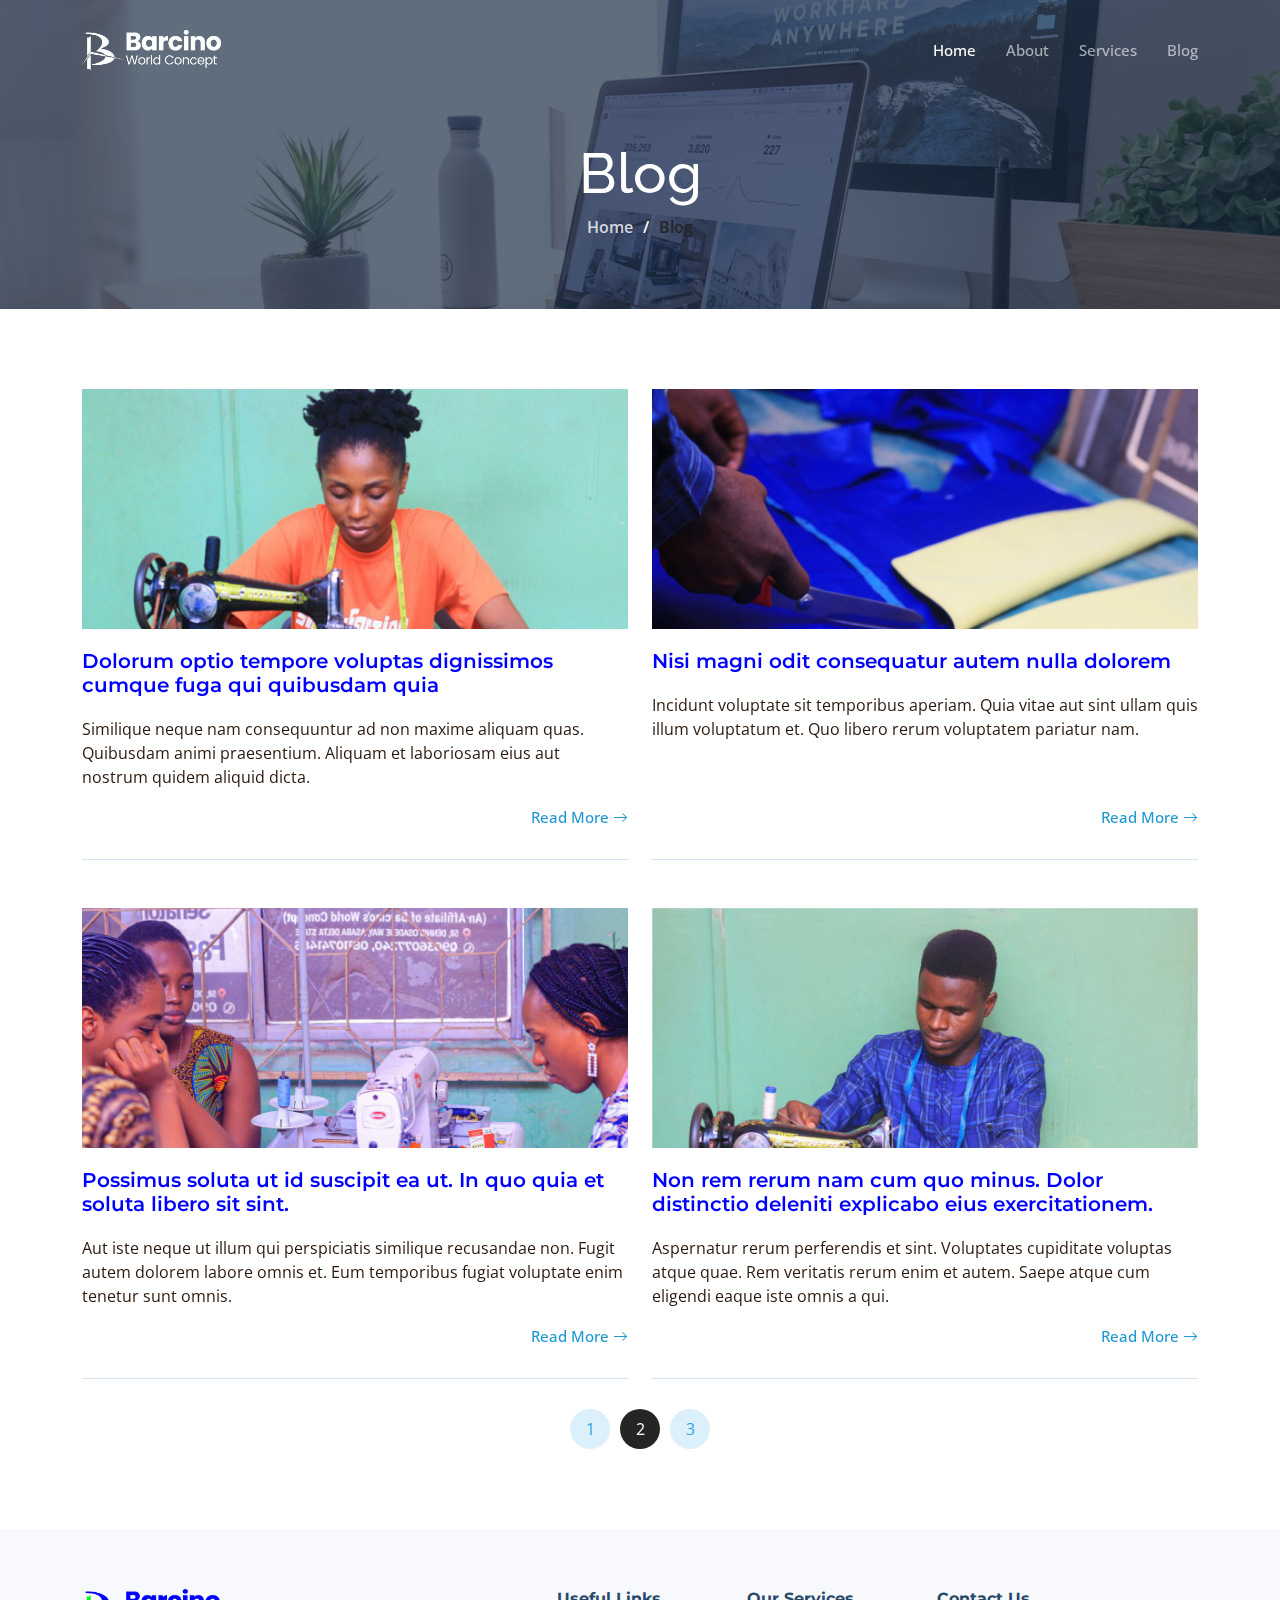
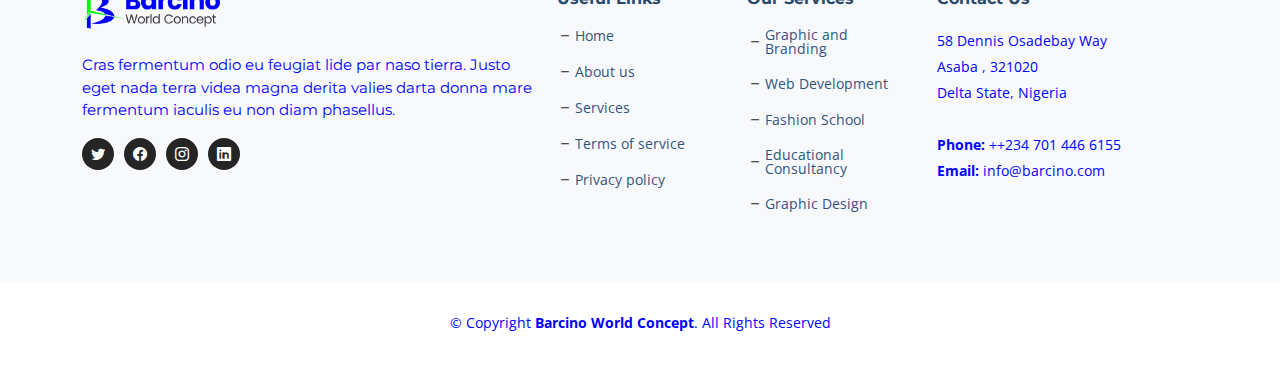
<file: blog.html>
<!DOCTYPE html>
<html lang="en">

  <head>
    <meta charset="utf-8">
    <meta content="width=device-width, initial-scale=1.0" name="viewport">
  
    <title>Barcino World Concept - Home</title>
    <meta content="" name="description">
    <meta content="" name="keywords">
  
    <!-- Favicons -->
    <link href="assets/img/favicon.png" rel="icon">
    <link href="assets/img/apple-touch-icon.png" rel="apple-touch-icon">
  
    <!-- Google Fonts -->
    <link rel="preconnect" href="https://fonts.googleapis.com">
    <link rel="preconnect" href="https://fonts.gstatic.com" crossorigin>
    <link href="https://fonts.googleapis.com/css2?family=Open+Sans:ital,wght@0,300;0,400;0,500;0,600;0,700;1,300;1,400;1,600;1,700&family=Montserrat:ital,wght@0,300;0,400;0,500;0,600;0,700;1,300;1,400;1,500;1,600;1,700&family=Raleway:ital,wght@0,300;0,400;0,500;0,600;0,700;1,300;1,400;1,500;1,600;1,700&display=swap" rel="stylesheet">
  
    <!-- Vendor CSS Files -->
    <link href="assets/vendor/bootstrap/css/bootstrap.min.css" rel="stylesheet">
    <link href="assets/vendor/bootstrap-icons/bootstrap-icons.css" rel="stylesheet">
    <link href="assets/vendor/aos/aos.css" rel="stylesheet">
    <link href="assets/vendor/glightbox/css/glightbox.min.css" rel="stylesheet">
    <link href="assets/vendor/swiper/swiper-bundle.min.css" rel="stylesheet">
    <link href="assets/vendor/remixicon/remixicon.css" rel="stylesheet">
  
    <!-- Template Main CSS File -->
    <link href="assets/css/main.css" rel="stylesheet">
  
    <!-- =======================================================
    * Template Name: Nova - v1.2.0
    * Template URL: https://bootstrapmade.com/nova-bootstrap-business-template/
    * Author: BootstrapMade.com
    * License: https://bootstrapmade.com/license/
    ======================================================== -->
  </head>

<body class="page-blog">

  <!-- ======= Header ======= -->
  <header id="header" class="header d-flex align-items-center fixed-top">
    <div class="container-fluid container-xl d-flex align-items-center justify-content-between">

      <a href="index.html" class="logo d-flex align-items-center">
        <!-- Uncomment the line below if you also wish to use an image logo -->
        <!-- <img src="assets/img/logo.png" alt=""> -->
        <!-- <h1 class="d-flex align-items-center">Barcino</h1> -->
        <img src="/assets/img/logo-white.png" alt="Barcino" class="d-flex align-items-center">
      </a>

      <i class="mobile-nav-toggle mobile-nav-show bi bi-list"></i>
      <i class="mobile-nav-toggle mobile-nav-hide d-none bi bi-x"></i>

      <nav id="navbar" class="navbar">
        <ul>
          <li><a href="index.html" class="active">Home</a></li>
          <li><a href="about.html">About</a></li>
          <li><a href="services.html">Services</a></li>
          <!-- <li><a href="portfolio.html">Portfolio</a></li> -->
          <!-- <li><a href="team.html">Team</a></li> -->
          <li><a href="blog.html">Blog</a></li>
          <!-- <li class="dropdown"><a href="#"><span>Dropdown</span> <i class="bi bi-chevron-down dropdown-indicator"></i></a>
            <ul>
              <li><a href="#">Dropdown 1</a></li>
              <li class="dropdown"><a href="#"><span>Deep Dropdown</span> <i class="bi bi-chevron-down dropdown-indicator"></i></a>
                <ul>
                  <li><a href="#">Deep Dropdown 1</a></li>
                  <li><a href="#">Deep Dropdown 2</a></li>
                  <li><a href="#">Deep Dropdown 3</a></li>
                  <li><a href="#">Deep Dropdown 4</a></li>
                  <li><a href="#">Deep Dropdown 5</a></li>
                </ul>
              </li>
              <li><a href="#">Dropdown 2</a></li>
              <li><a href="#">Dropdown 3</a></li>
              <li><a href="#">Dropdown 4</a></li>
            </ul>
          </li> -->
          <!-- <li><a href="contact.html">Contact</a></li> -->
        </ul>
      </nav><!-- .navbar -->

    </div>
  </header><!-- End Header -->

  <main id="main">

    <!-- ======= Breadcrumbs ======= -->
    <div class="breadcrumbs d-flex align-items-center" style="background-image: url('assets/img/blog-header.jpg');">
      <div class="container position-relative d-flex flex-column align-items-center">

        <h2>Blog</h2>
        <ol>
          <li><a href="index.html">Home</a></li>
          <li>Blog</li>
        </ol>

      </div>
    </div><!-- End Breadcrumbs -->

    <!-- ======= Blog Section ======= -->
    <section id="blog" class="blog">
      <div class="container" data-aos="fade-up">

        <div class="row g-5">

          <div class="col-lg-12" data-aos="fade-up" data-aos-delay="200">

            <div class="row gy-5 posts-list">

              <div class="col-lg-6">
                <article class="d-flex flex-column">

                  <div class="post-img">
                    <img src="assets/img/blog/blog-1.jpg" alt="" class="img-fluid">
                  </div>

                  <h2 class="title">
                    <a href="blog-details.html">Dolorum optio tempore voluptas dignissimos cumque fuga qui quibusdam quia</a>
                  </h2>

                  <div class="content">
                    <p>
                      Similique neque nam consequuntur ad non maxime aliquam quas. Quibusdam animi praesentium. Aliquam et laboriosam eius aut nostrum quidem aliquid dicta.
                    </p>
                  </div>

                  <div class="read-more mt-auto align-self-end">
                    <a href="blog-details.html">Read More <i class="bi bi-arrow-right"></i></a>
                  </div>

                </article>
              </div><!-- End post list item -->

              <div class="col-lg-6">
                <article class="d-flex flex-column">

                  <div class="post-img">
                    <img src="assets/img/blog/blog-2.jpg" alt="" class="img-fluid">
                  </div>

                  <h2 class="title">
                    <a href="blog-details.html">Nisi magni odit consequatur autem nulla dolorem</a>
                  </h2>

                  <div class="content">
                    <p>
                      Incidunt voluptate sit temporibus aperiam. Quia vitae aut sint ullam quis illum voluptatum et. Quo libero rerum voluptatem pariatur nam.
                    </p>
                  </div>

                  <div class="read-more mt-auto align-self-end">
                    <a href="blog-details.html">Read More <i class="bi bi-arrow-right"></i></a>
                  </div>

                </article>
              </div><!-- End post list item -->

              <div class="col-lg-6">
                <article class="d-flex flex-column">

                  <div class="post-img">
                    <img src="assets/img/blog/blog-3.jpg" alt="" class="img-fluid">
                  </div>

                  <h2 class="title">
                    <a href="blog-details.html">Possimus soluta ut id suscipit ea ut. In quo quia et soluta libero sit sint.</a>
                  </h2>

                  

                  <div class="content">
                    <p>
                      Aut iste neque ut illum qui perspiciatis similique recusandae non. Fugit autem dolorem labore omnis et. Eum temporibus fugiat voluptate enim tenetur sunt omnis.
                    </p>
                  </div>

                  <div class="read-more mt-auto align-self-end">
                    <a href="blog-details.html">Read More <i class="bi bi-arrow-right"></i></a>
                  </div>

                </article>
              </div><!-- End post list item -->

              <div class="col-lg-6">
                <article class="d-flex flex-column">

                  <div class="post-img">
                    <img src="assets/img/blog/blog-4.jpg" alt="" class="img-fluid">
                  </div>

                  <h2 class="title">
                    <a href="blog-details.html">Non rem rerum nam cum quo minus. Dolor distinctio deleniti explicabo eius exercitationem.</a>
                  </h2>

                  <div class="content">
                    <p>
                      Aspernatur rerum perferendis et sint. Voluptates cupiditate voluptas atque quae. Rem veritatis rerum enim et autem. Saepe atque cum eligendi eaque iste omnis a qui.
                    </p>
                  </div>

                  <div class="read-more mt-auto align-self-end">
                    <a href="blog-details.html">Read More <i class="bi bi-arrow-right"></i></a>
                  </div>

                </article>
              </div><!-- End post list item -->


            </div><!-- End blog posts list -->

            <div class="blog-pagination">
              <ul class="justify-content-center">
                <li><a href="#">1</a></li>
                <li class="active"><a href="#">2</a></li>
                <li><a href="#">3</a></li>
              </ul>
            </div><!-- End blog pagination -->

          </div>

         

        </div>

      </div>
    </section><!-- End Blog Section -->

  </main><!-- End #main -->

  <!-- ======= Footer ======= -->
  <footer id="footer" class="footer">

    <div class="footer-content">
      <div class="container">
        <div class="row gy-4">
          <div class="col-lg-5 col-md-12 footer-info">
            <a href="index.html" class="logo d-flex align-items-center">
              <!-- <span>Nova</span> -->
              <img src="/assets/img/logo.png" alt="Barcino" class="d-flex align-items-center">
            </a>
            <p>Cras fermentum odio eu feugiat lide par naso tierra. Justo eget nada terra videa magna derita valies darta donna mare fermentum iaculis eu non diam phasellus.</p>
            <div class="social-links d-flex  mt-3">
              <a href="#" class="twitter"><i class="bi bi-twitter"></i></a>
              <a href="#" class="facebook"><i class="bi bi-facebook"></i></a>
              <a href="#" class="instagram"><i class="bi bi-instagram"></i></a>
              <a href="#" class="linkedin"><i class="bi bi-linkedin"></i></a>
            </div>
          </div>

          <div class="col-lg-2 col-6 footer-links">
            <h4>Useful Links</h4>
            <ul>
              <li><i class="bi bi-dash"></i> <a href="#">Home</a></li>
              <li><i class="bi bi-dash"></i> <a href="#">About us</a></li>
              <li><i class="bi bi-dash"></i> <a href="#">Services</a></li>
              <li><i class="bi bi-dash"></i> <a href="#">Terms of service</a></li>
              <li><i class="bi bi-dash"></i> <a href="#">Privacy policy</a></li>
            </ul>
          </div>

          <div class="col-lg-2 col-6 footer-links">
            <h4>Our Services</h4>
            <ul>
              <li><i class="bi bi-dash"></i> <a href="#">Graphic and Branding</a></li>
              <li><i class="bi bi-dash"></i> <a href="#">Web Development</a></li>
              <li><i class="bi bi-dash"></i> <a href="#">Fashion School</a></li>
              <li><i class="bi bi-dash"></i> <a href="#">Educational Consultancy</a></li>
              <li><i class="bi bi-dash"></i> <a href="#">Graphic Design</a></li>
            </ul>
          </div>

          <div class="col-lg-3 col-md-12 footer-contact text-center text-md-start">
            <h4>Contact Us</h4>
            <p>
              58 Dennis Osadebay Way<br>
              Asaba ,  321020<br>
              Delta State, Nigeria <br><br>
              <strong>Phone:</strong> ++234 701 446 6155<br>
              <strong>Email:</strong> info@barcino.com<br>
            </p>

          </div>

        </div>
      </div>
    </div>

    <div class="footer-legal">
      <div class="container">
        <div class="copyright">
          &copy; Copyright <strong><span>Barcino World Concept</span></strong>. All Rights Reserved
        </div>
        <div class="credits">
          <!-- All the links in the footer should remain intact. -->
          <!-- You can delete the links only if you purchased the pro version. -->
          <!-- Licensing information: https://bootstrapmade.com/license/ -->
          <!-- Purchase the pro version with working PHP/AJAX contact form: https://bootstrapmade.com/nova-bootstrap-business-template/ -->
          <!-- Designed by <a href="https://bootstrapmade.com/">BootstrapMade</a> -->
        </div>
      </div>
    </div>
  </footer><!-- End Footer -->
  <!-- End Footer -->

  <a href="#" class="scroll-top d-flex align-items-center justify-content-center"><i class="bi bi-arrow-up-short"></i></a>

  <div id="preloader"></div>

  <!-- Vendor JS Files -->
  <script src="assets/vendor/bootstrap/js/bootstrap.bundle.min.js"></script>
  <script src="assets/vendor/aos/aos.js"></script>
  <script src="assets/vendor/glightbox/js/glightbox.min.js"></script>
  <script src="assets/vendor/swiper/swiper-bundle.min.js"></script>
  <script src="assets/vendor/isotope-layout/isotope.pkgd.min.js"></script>
  <script src="assets/vendor/php-email-form/validate.js"></script>

  <!-- Template Main JS File -->
  <script src="assets/js/main.js"></script>

</body>

</html>
</file>
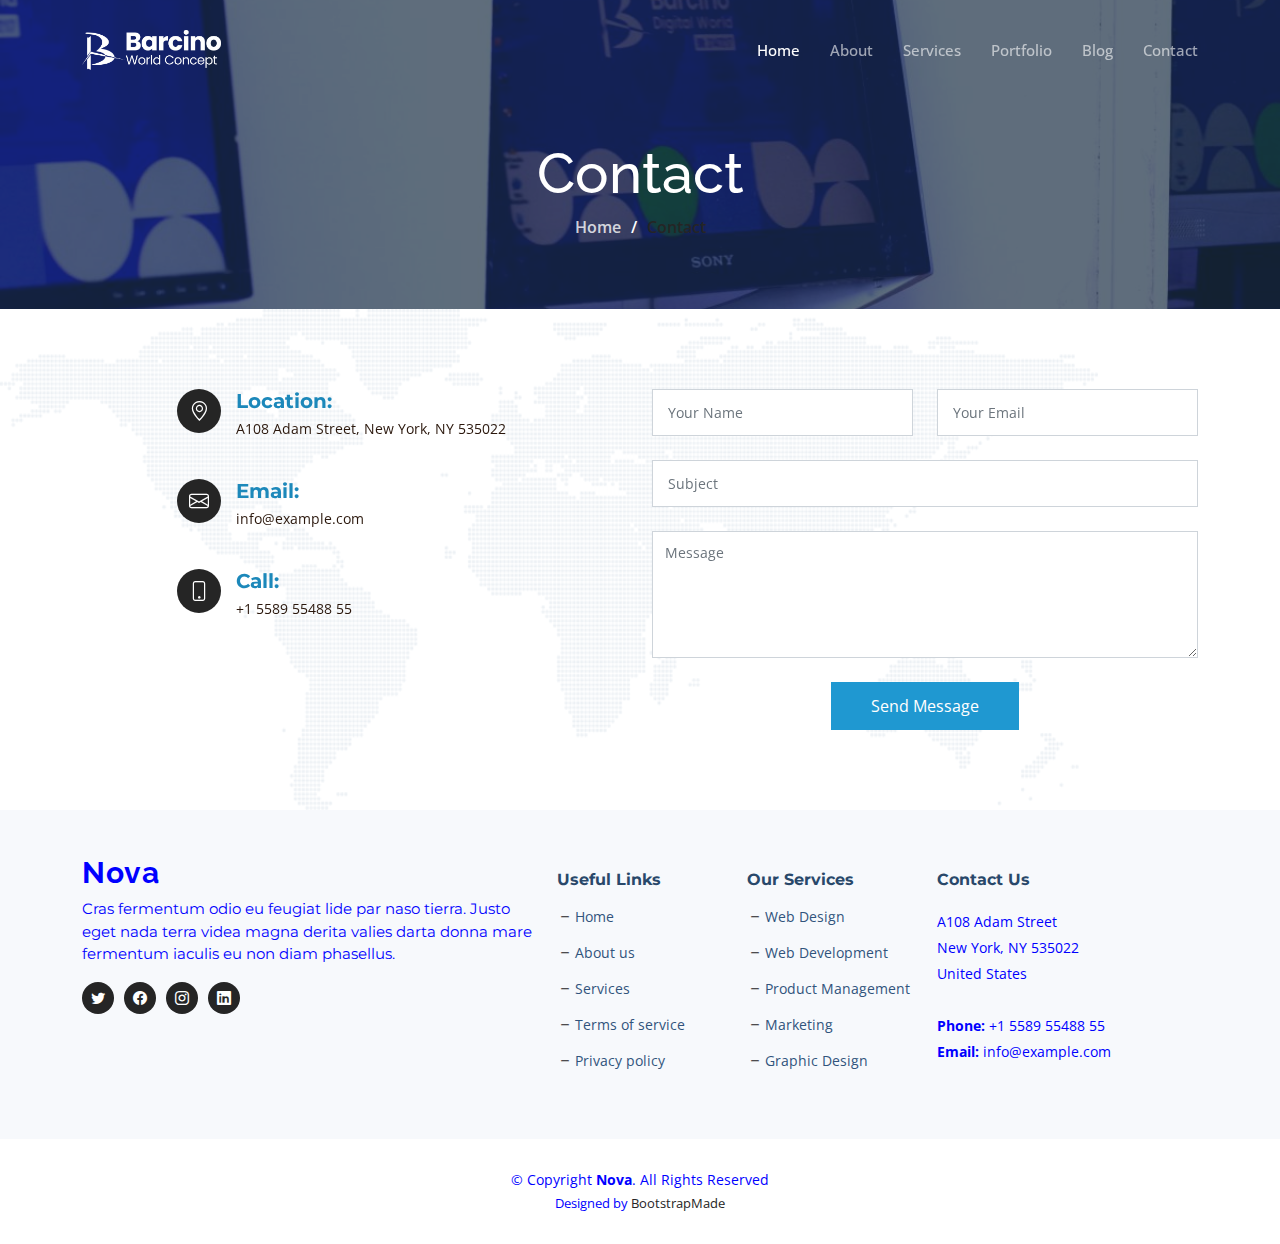
<file: contact.html>
<!DOCTYPE html>
<html lang="en">

  <head>
    <meta charset="utf-8">
    <meta content="width=device-width, initial-scale=1.0" name="viewport">
  
    <title>Barcino World Concept - Home</title>
    <meta content="" name="description">
    <meta content="" name="keywords">
  
    <!-- Favicons -->
    <link href="assets/img/favicon.png" rel="icon">
    <link href="assets/img/apple-touch-icon.png" rel="apple-touch-icon">
  
    <!-- Google Fonts -->
    <link rel="preconnect" href="https://fonts.googleapis.com">
    <link rel="preconnect" href="https://fonts.gstatic.com" crossorigin>
    <link href="https://fonts.googleapis.com/css2?family=Open+Sans:ital,wght@0,300;0,400;0,500;0,600;0,700;1,300;1,400;1,600;1,700&family=Montserrat:ital,wght@0,300;0,400;0,500;0,600;0,700;1,300;1,400;1,500;1,600;1,700&family=Raleway:ital,wght@0,300;0,400;0,500;0,600;0,700;1,300;1,400;1,500;1,600;1,700&display=swap" rel="stylesheet">
  
    <!-- Vendor CSS Files -->
    <link href="assets/vendor/bootstrap/css/bootstrap.min.css" rel="stylesheet">
    <link href="assets/vendor/bootstrap-icons/bootstrap-icons.css" rel="stylesheet">
    <link href="assets/vendor/aos/aos.css" rel="stylesheet">
    <link href="assets/vendor/glightbox/css/glightbox.min.css" rel="stylesheet">
    <link href="assets/vendor/swiper/swiper-bundle.min.css" rel="stylesheet">
    <link href="assets/vendor/remixicon/remixicon.css" rel="stylesheet">
  
    <!-- Template Main CSS File -->
    <link href="assets/css/main.css" rel="stylesheet">
  
    <!-- =======================================================
    * Template Name: Nova - v1.2.0
    * Template URL: https://bootstrapmade.com/nova-bootstrap-business-template/
    * Author: BootstrapMade.com
    * License: https://bootstrapmade.com/license/
    ======================================================== -->
  </head>

<body class="page-contact">

  <!-- ======= Header ======= -->
  <header id="header" class="header d-flex align-items-center fixed-top">
    <div class="container-fluid container-xl d-flex align-items-center justify-content-between">

      <a href="index.html" class="logo d-flex align-items-center">
        <!-- Uncomment the line below if you also wish to use an image logo -->
        <!-- <img src="assets/img/logo.png" alt=""> -->
        <!-- <h1 class="d-flex align-items-center">Barcino</h1> -->
        <img src="/assets/img/logo-white.png" alt="Barcino" class="d-flex align-items-center">
      </a>

      <i class="mobile-nav-toggle mobile-nav-show bi bi-list"></i>
      <i class="mobile-nav-toggle mobile-nav-hide d-none bi bi-x"></i>

      <nav id="navbar" class="navbar">
        <ul>
          <li><a href="index.html" class="active">Home</a></li>
          <li><a href="about.html">About</a></li>
          <li><a href="services.html">Services</a></li>
          <li><a href="portfolio.html">Portfolio</a></li>
          <!-- <li><a href="team.html">Team</a></li> -->
          <li><a href="blog.html">Blog</a></li>
          <!-- <li class="dropdown"><a href="#"><span>Dropdown</span> <i class="bi bi-chevron-down dropdown-indicator"></i></a>
            <ul>
              <li><a href="#">Dropdown 1</a></li>
              <li class="dropdown"><a href="#"><span>Deep Dropdown</span> <i class="bi bi-chevron-down dropdown-indicator"></i></a>
                <ul>
                  <li><a href="#">Deep Dropdown 1</a></li>
                  <li><a href="#">Deep Dropdown 2</a></li>
                  <li><a href="#">Deep Dropdown 3</a></li>
                  <li><a href="#">Deep Dropdown 4</a></li>
                  <li><a href="#">Deep Dropdown 5</a></li>
                </ul>
              </li>
              <li><a href="#">Dropdown 2</a></li>
              <li><a href="#">Dropdown 3</a></li>
              <li><a href="#">Dropdown 4</a></li>
            </ul>
          </li> -->
          <li><a href="contact.html">Contact</a></li>
        </ul>
      </nav><!-- .navbar -->

    </div>
  </header><!-- End Header -->

  <main id="main">

    <!-- ======= Breadcrumbs ======= -->
    <div class="breadcrumbs d-flex align-items-center" style="background-image: url('assets/img/contact-header.jpg');">
      <div class="container position-relative d-flex flex-column align-items-center">

        <h2>Contact</h2>
        <ol>
          <li><a href="index.html">Home</a></li>
          <li>Contact</li>
        </ol>

      </div>
    </div><!-- End Breadcrumbs -->

    <!-- ======= Contact Section ======= -->
    <section id="contact" class="contact">
      <div class="container position-relative" data-aos="fade-up">

        <div class="row gy-4 d-flex justify-content-end">

          <div class="col-lg-5" data-aos="fade-up" data-aos-delay="100">

            <div class="info-item d-flex">
              <i class="bi bi-geo-alt flex-shrink-0"></i>
              <div>
                <h4>Location:</h4>
                <p>A108 Adam Street, New York, NY 535022</p>
              </div>
            </div><!-- End Info Item -->

            <div class="info-item d-flex">
              <i class="bi bi-envelope flex-shrink-0"></i>
              <div>
                <h4>Email:</h4>
                <p>info@example.com</p>
              </div>
            </div><!-- End Info Item -->

            <div class="info-item d-flex">
              <i class="bi bi-phone flex-shrink-0"></i>
              <div>
                <h4>Call:</h4>
                <p>+1 5589 55488 55</p>
              </div>
            </div><!-- End Info Item -->

          </div>

          <div class="col-lg-6" data-aos="fade-up" data-aos-delay="250">

            <form action="forms/contact.php" method="post" role="form" class="php-email-form">
              <div class="row">
                <div class="col-md-6 form-group">
                  <input type="text" name="name" class="form-control" id="name" placeholder="Your Name" required>
                </div>
                <div class="col-md-6 form-group mt-3 mt-md-0">
                  <input type="email" class="form-control" name="email" id="email" placeholder="Your Email" required>
                </div>
              </div>
              <div class="form-group mt-3">
                <input type="text" class="form-control" name="subject" id="subject" placeholder="Subject" required>
              </div>
              <div class="form-group mt-3">
                <textarea class="form-control" name="message" rows="5" placeholder="Message" required></textarea>
              </div>
              <div class="my-3">
                <div class="loading">Loading</div>
                <div class="error-message"></div>
                <div class="sent-message">Your message has been sent. Thank you!</div>
              </div>
              <div class="text-center"><button type="submit">Send Message</button></div>
            </form>

          </div><!-- End Contact Form -->

        </div>

      </div>
    </section><!-- End Contact Section -->

  </main><!-- End #main -->

  <!-- ======= Footer ======= -->
  <footer id="footer" class="footer">

    <div class="footer-content">
      <div class="container">
        <div class="row gy-4">
          <div class="col-lg-5 col-md-12 footer-info">
            <a href="index.html" class="logo d-flex align-items-center">
              <span>Nova</span>
            </a>
            <p>Cras fermentum odio eu feugiat lide par naso tierra. Justo eget nada terra videa magna derita valies darta donna mare fermentum iaculis eu non diam phasellus.</p>
            <div class="social-links d-flex  mt-3">
              <a href="#" class="twitter"><i class="bi bi-twitter"></i></a>
              <a href="#" class="facebook"><i class="bi bi-facebook"></i></a>
              <a href="#" class="instagram"><i class="bi bi-instagram"></i></a>
              <a href="#" class="linkedin"><i class="bi bi-linkedin"></i></a>
            </div>
          </div>

          <div class="col-lg-2 col-6 footer-links">
            <h4>Useful Links</h4>
            <ul>
              <li><i class="bi bi-dash"></i> <a href="#">Home</a></li>
              <li><i class="bi bi-dash"></i> <a href="#">About us</a></li>
              <li><i class="bi bi-dash"></i> <a href="#">Services</a></li>
              <li><i class="bi bi-dash"></i> <a href="#">Terms of service</a></li>
              <li><i class="bi bi-dash"></i> <a href="#">Privacy policy</a></li>
            </ul>
          </div>

          <div class="col-lg-2 col-6 footer-links">
            <h4>Our Services</h4>
            <ul>
              <li><i class="bi bi-dash"></i> <a href="#">Web Design</a></li>
              <li><i class="bi bi-dash"></i> <a href="#">Web Development</a></li>
              <li><i class="bi bi-dash"></i> <a href="#">Product Management</a></li>
              <li><i class="bi bi-dash"></i> <a href="#">Marketing</a></li>
              <li><i class="bi bi-dash"></i> <a href="#">Graphic Design</a></li>
            </ul>
          </div>

          <div class="col-lg-3 col-md-12 footer-contact text-center text-md-start">
            <h4>Contact Us</h4>
            <p>
              A108 Adam Street <br>
              New York, NY 535022<br>
              United States <br><br>
              <strong>Phone:</strong> +1 5589 55488 55<br>
              <strong>Email:</strong> info@example.com<br>
            </p>

          </div>

        </div>
      </div>
    </div>

    <div class="footer-legal">
      <div class="container">
        <div class="copyright">
          &copy; Copyright <strong><span>Nova</span></strong>. All Rights Reserved
        </div>
        <div class="credits">
          <!-- All the links in the footer should remain intact. -->
          <!-- You can delete the links only if you purchased the pro version. -->
          <!-- Licensing information: https://bootstrapmade.com/license/ -->
          <!-- Purchase the pro version with working PHP/AJAX contact form: https://bootstrapmade.com/nova-bootstrap-business-template/ -->
          Designed by <a href="https://bootstrapmade.com/">BootstrapMade</a>
        </div>
      </div>
    </div>
  </footer><!-- End Footer -->
  <!-- End Footer -->

  <a href="#" class="scroll-top d-flex align-items-center justify-content-center"><i class="bi bi-arrow-up-short"></i></a>

  <div id="preloader"></div>

  <!-- Vendor JS Files -->
  <script src="assets/vendor/bootstrap/js/bootstrap.bundle.min.js"></script>
  <script src="assets/vendor/aos/aos.js"></script>
  <script src="assets/vendor/glightbox/js/glightbox.min.js"></script>
  <script src="assets/vendor/swiper/swiper-bundle.min.js"></script>
  <script src="assets/vendor/isotope-layout/isotope.pkgd.min.js"></script>
  <script src="assets/vendor/php-email-form/validate.js"></script>

  <!-- Template Main JS File -->
  <script src="assets/js/main.js"></script>

</body>

</html>
</file>
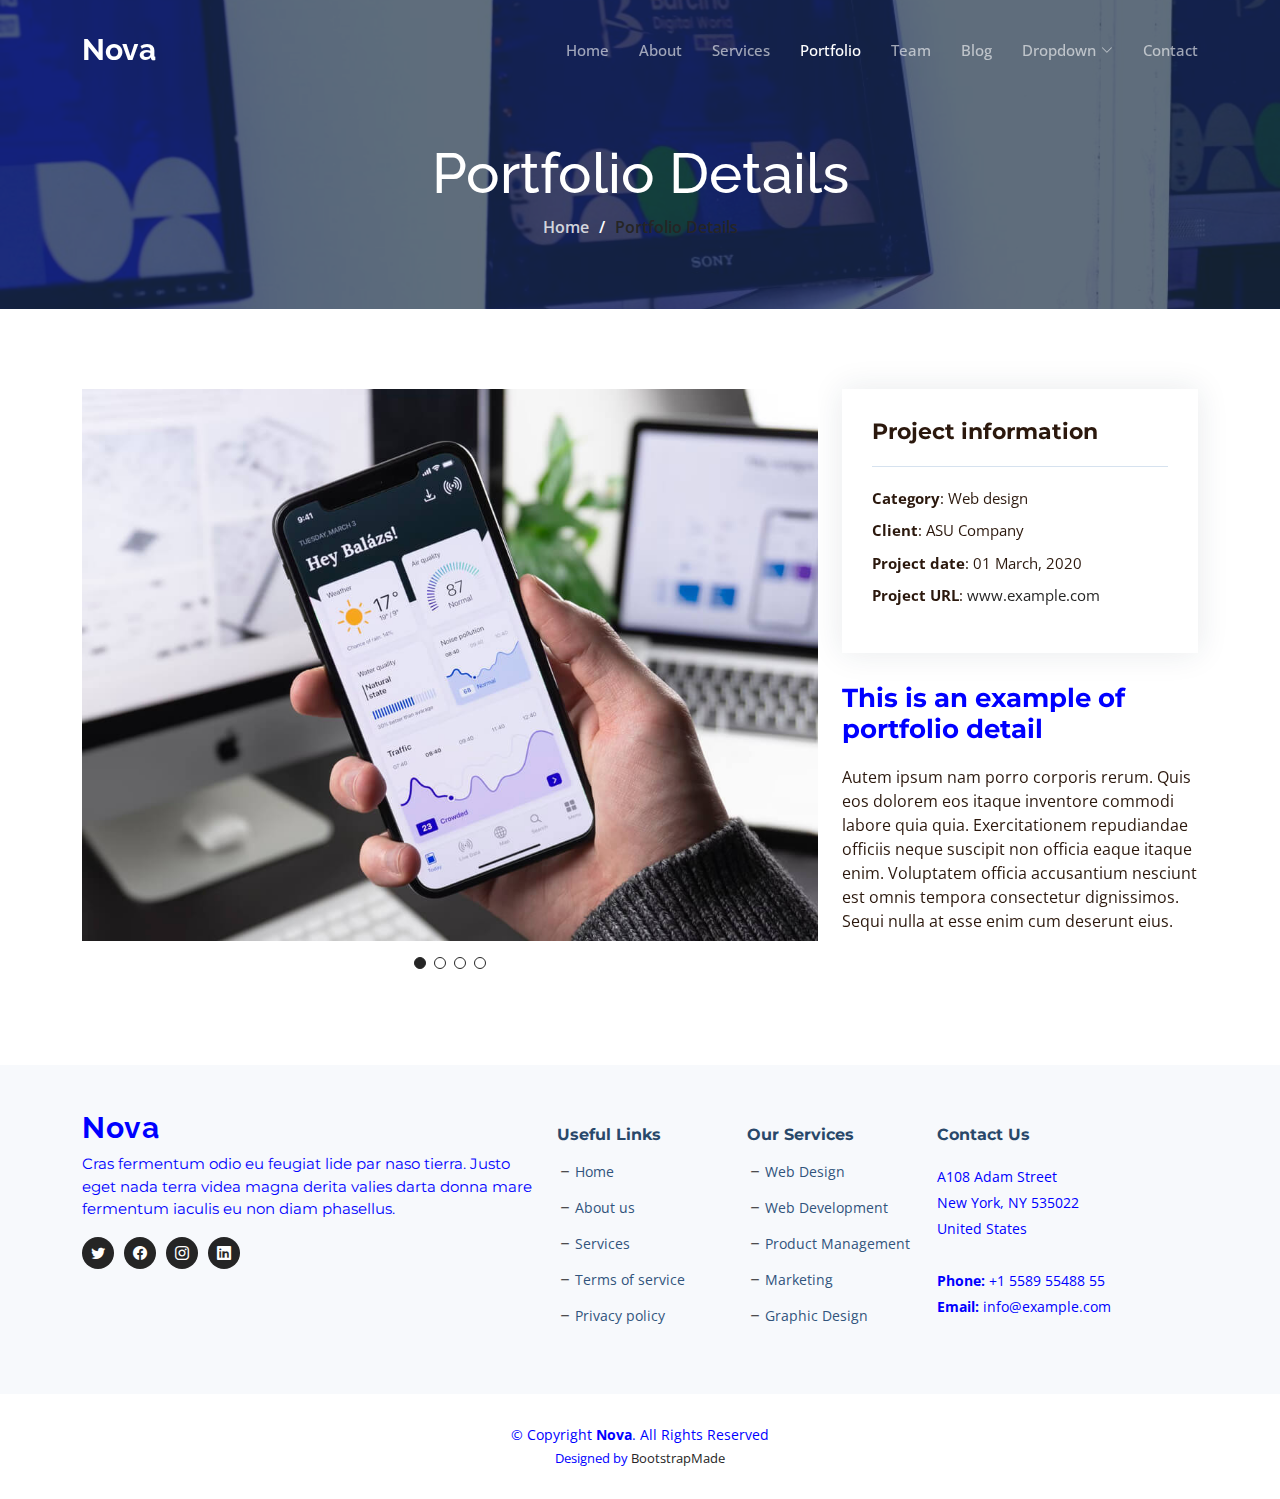
<file: portfolio-details.html>
<!DOCTYPE html>
<html lang="en">

<head>
  <meta charset="utf-8">
  <meta content="width=device-width, initial-scale=1.0" name="viewport">

  <title>Portfolio Details - HeroBiz Bootstrap Template</title>
  <meta content="" name="description">
  <meta content="" name="keywords">

  <!-- Favicons -->
  <link href="assets/img/favicon.png" rel="icon">
  <link href="assets/img/apple-touch-icon.png" rel="apple-touch-icon">

  <!-- Google Fonts -->
  <link rel="preconnect" href="https://fonts.googleapis.com">
  <link rel="preconnect" href="https://fonts.gstatic.com" crossorigin>
  <link href="https://fonts.googleapis.com/css2?family=Open+Sans:ital,wght@0,300;0,400;0,500;0,600;0,700;1,300;1,400;1,600;1,700&family=Montserrat:ital,wght@0,300;0,400;0,500;0,600;0,700;1,300;1,400;1,500;1,600;1,700&family=Raleway:ital,wght@0,300;0,400;0,500;0,600;0,700;1,300;1,400;1,500;1,600;1,700&display=swap" rel="stylesheet">

  <!-- Vendor CSS Files -->
  <link href="assets/vendor/bootstrap/css/bootstrap.min.css" rel="stylesheet">
  <link href="assets/vendor/bootstrap-icons/bootstrap-icons.css" rel="stylesheet">
  <link href="assets/vendor/aos/aos.css" rel="stylesheet">
  <link href="assets/vendor/glightbox/css/glightbox.min.css" rel="stylesheet">
  <link href="assets/vendor/swiper/swiper-bundle.min.css" rel="stylesheet">
  <link href="assets/vendor/remixicon/remixicon.css" rel="stylesheet">

  <!-- Template Main CSS File -->
  <link href="assets/css/main.css" rel="stylesheet">

  <!-- =======================================================
  * Template Name: Nova - v1.2.0
  * Template URL: https://bootstrapmade.com/nova-bootstrap-business-template/
  * Author: BootstrapMade.com
  * License: https://bootstrapmade.com/license/
  ======================================================== -->
</head>

<body class="page-portfolio">

  <!-- ======= Header ======= -->
  <header id="header" class="header d-flex align-items-center fixed-top">
    <div class="container-fluid container-xl d-flex align-items-center justify-content-between">

      <a href="index.html" class="logo d-flex align-items-center">
        <!-- Uncomment the line below if you also wish to use an image logo -->
        <!-- <img src="assets/img/logo.png" alt=""> -->
        <h1 class="d-flex align-items-center">Nova</h1>
      </a>

      <i class="mobile-nav-toggle mobile-nav-show bi bi-list"></i>
      <i class="mobile-nav-toggle mobile-nav-hide d-none bi bi-x"></i>

      <nav id="navbar" class="navbar">
        <ul>
          <li><a href="index.html">Home</a></li>
          <li><a href="about.html">About</a></li>
          <li><a href="services.html">Services</a></li>
          <li><a href="portfolio.html" class="active">Portfolio</a></li>
          <li><a href="team.html">Team</a></li>
          <li><a href="blog.html">Blog</a></li>
          <li class="dropdown"><a href="#"><span>Dropdown</span> <i class="bi bi-chevron-down dropdown-indicator"></i></a>
            <ul>
              <li><a href="#">Dropdown 1</a></li>
              <li class="dropdown"><a href="#"><span>Deep Dropdown</span> <i class="bi bi-chevron-down dropdown-indicator"></i></a>
                <ul>
                  <li><a href="#">Deep Dropdown 1</a></li>
                  <li><a href="#">Deep Dropdown 2</a></li>
                  <li><a href="#">Deep Dropdown 3</a></li>
                  <li><a href="#">Deep Dropdown 4</a></li>
                  <li><a href="#">Deep Dropdown 5</a></li>
                </ul>
              </li>
              <li><a href="#">Dropdown 2</a></li>
              <li><a href="#">Dropdown 3</a></li>
              <li><a href="#">Dropdown 4</a></li>
            </ul>
          </li>
          <li><a href="contact.html">Contact</a></li>
        </ul>
      </nav><!-- .navbar -->

    </div>
  </header><!-- End Header -->

  <main id="main">

    <!-- ======= Breadcrumbs ======= -->
    <div class="breadcrumbs d-flex align-items-center" style="background-image: url('assets/img/portfolio-header.jpg');">
      <div class="container position-relative d-flex flex-column align-items-center">

        <h2>Portfolio Details</h2>
        <ol>
          <li><a href="index.html">Home</a></li>
          <li>Portfolio Details</li>
        </ol>

      </div>
    </div><!-- End Breadcrumbs -->

    <!-- ======= Portfolio Details Section ======= -->
    <section id="portfolio-details" class="portfolio-details">
      <div class="container" data-aos="fade-up">

        <div class="row gy-4">

          <div class="col-lg-8">
            <div class="slides-1 portfolio-details-slider swiper">
              <div class="swiper-wrapper align-items-center">

                <div class="swiper-slide">
                  <img src="assets/img/portfolio/app-1.jpg" alt="">
                </div>

                <div class="swiper-slide">
                  <img src="assets/img/portfolio/product-1.jpg" alt="">
                </div>

                <div class="swiper-slide">
                  <img src="assets/img/portfolio/branding-1.jpg" alt="">
                </div>

                <div class="swiper-slide">
                  <img src="assets/img/portfolio/books-1.jpg" alt="">
                </div>

              </div>
              <div class="swiper-pagination"></div>
            </div>
          </div>

          <div class="col-lg-4">
            <div class="portfolio-info">
              <h3>Project information</h3>
              <ul>
                <li><strong>Category</strong>: Web design</li>
                <li><strong>Client</strong>: ASU Company</li>
                <li><strong>Project date</strong>: 01 March, 2020</li>
                <li><strong>Project URL</strong>: <a href="#">www.example.com</a></li>
              </ul>
            </div>
            <div class="portfolio-description">
              <h2>This is an example of portfolio detail</h2>
              <p>
                Autem ipsum nam porro corporis rerum. Quis eos dolorem eos itaque inventore commodi labore quia quia. Exercitationem repudiandae officiis neque suscipit non officia eaque itaque enim. Voluptatem officia accusantium nesciunt est omnis tempora consectetur dignissimos. Sequi nulla at esse enim cum deserunt eius.
              </p>
            </div>
          </div>

        </div>

      </div>
    </section><!-- End Portfolio Details Section -->

  </main><!-- End #main -->

  <!-- ======= Footer ======= -->
  <footer id="footer" class="footer">

    <div class="footer-content">
      <div class="container">
        <div class="row gy-4">
          <div class="col-lg-5 col-md-12 footer-info">
            <a href="index.html" class="logo d-flex align-items-center">
              <span>Nova</span>
            </a>
            <p>Cras fermentum odio eu feugiat lide par naso tierra. Justo eget nada terra videa magna derita valies darta donna mare fermentum iaculis eu non diam phasellus.</p>
            <div class="social-links d-flex  mt-3">
              <a href="#" class="twitter"><i class="bi bi-twitter"></i></a>
              <a href="#" class="facebook"><i class="bi bi-facebook"></i></a>
              <a href="#" class="instagram"><i class="bi bi-instagram"></i></a>
              <a href="#" class="linkedin"><i class="bi bi-linkedin"></i></a>
            </div>
          </div>

          <div class="col-lg-2 col-6 footer-links">
            <h4>Useful Links</h4>
            <ul>
              <li><i class="bi bi-dash"></i> <a href="#">Home</a></li>
              <li><i class="bi bi-dash"></i> <a href="#">About us</a></li>
              <li><i class="bi bi-dash"></i> <a href="#">Services</a></li>
              <li><i class="bi bi-dash"></i> <a href="#">Terms of service</a></li>
              <li><i class="bi bi-dash"></i> <a href="#">Privacy policy</a></li>
            </ul>
          </div>

          <div class="col-lg-2 col-6 footer-links">
            <h4>Our Services</h4>
            <ul>
              <li><i class="bi bi-dash"></i> <a href="#">Web Design</a></li>
              <li><i class="bi bi-dash"></i> <a href="#">Web Development</a></li>
              <li><i class="bi bi-dash"></i> <a href="#">Product Management</a></li>
              <li><i class="bi bi-dash"></i> <a href="#">Marketing</a></li>
              <li><i class="bi bi-dash"></i> <a href="#">Graphic Design</a></li>
            </ul>
          </div>

          <div class="col-lg-3 col-md-12 footer-contact text-center text-md-start">
            <h4>Contact Us</h4>
            <p>
              A108 Adam Street <br>
              New York, NY 535022<br>
              United States <br><br>
              <strong>Phone:</strong> +1 5589 55488 55<br>
              <strong>Email:</strong> info@example.com<br>
            </p>

          </div>

        </div>
      </div>
    </div>

    <div class="footer-legal">
      <div class="container">
        <div class="copyright">
          &copy; Copyright <strong><span>Nova</span></strong>. All Rights Reserved
        </div>
        <div class="credits">
          <!-- All the links in the footer should remain intact. -->
          <!-- You can delete the links only if you purchased the pro version. -->
          <!-- Licensing information: https://bootstrapmade.com/license/ -->
          <!-- Purchase the pro version with working PHP/AJAX contact form: https://bootstrapmade.com/nova-bootstrap-business-template/ -->
          Designed by <a href="https://bootstrapmade.com/">BootstrapMade</a>
        </div>
      </div>
    </div>
  </footer><!-- End Footer -->
  <!-- End Footer -->

  <a href="#" class="scroll-top d-flex align-items-center justify-content-center"><i class="bi bi-arrow-up-short"></i></a>

  <div id="preloader"></div>

  <!-- Vendor JS Files -->
  <script src="assets/vendor/bootstrap/js/bootstrap.bundle.min.js"></script>
  <script src="assets/vendor/aos/aos.js"></script>
  <script src="assets/vendor/glightbox/js/glightbox.min.js"></script>
  <script src="assets/vendor/swiper/swiper-bundle.min.js"></script>
  <script src="assets/vendor/isotope-layout/isotope.pkgd.min.js"></script>
  <script src="assets/vendor/php-email-form/validate.js"></script>

  <!-- Template Main JS File -->
  <script src="assets/js/main.js"></script>

</body>

</html>
</file>
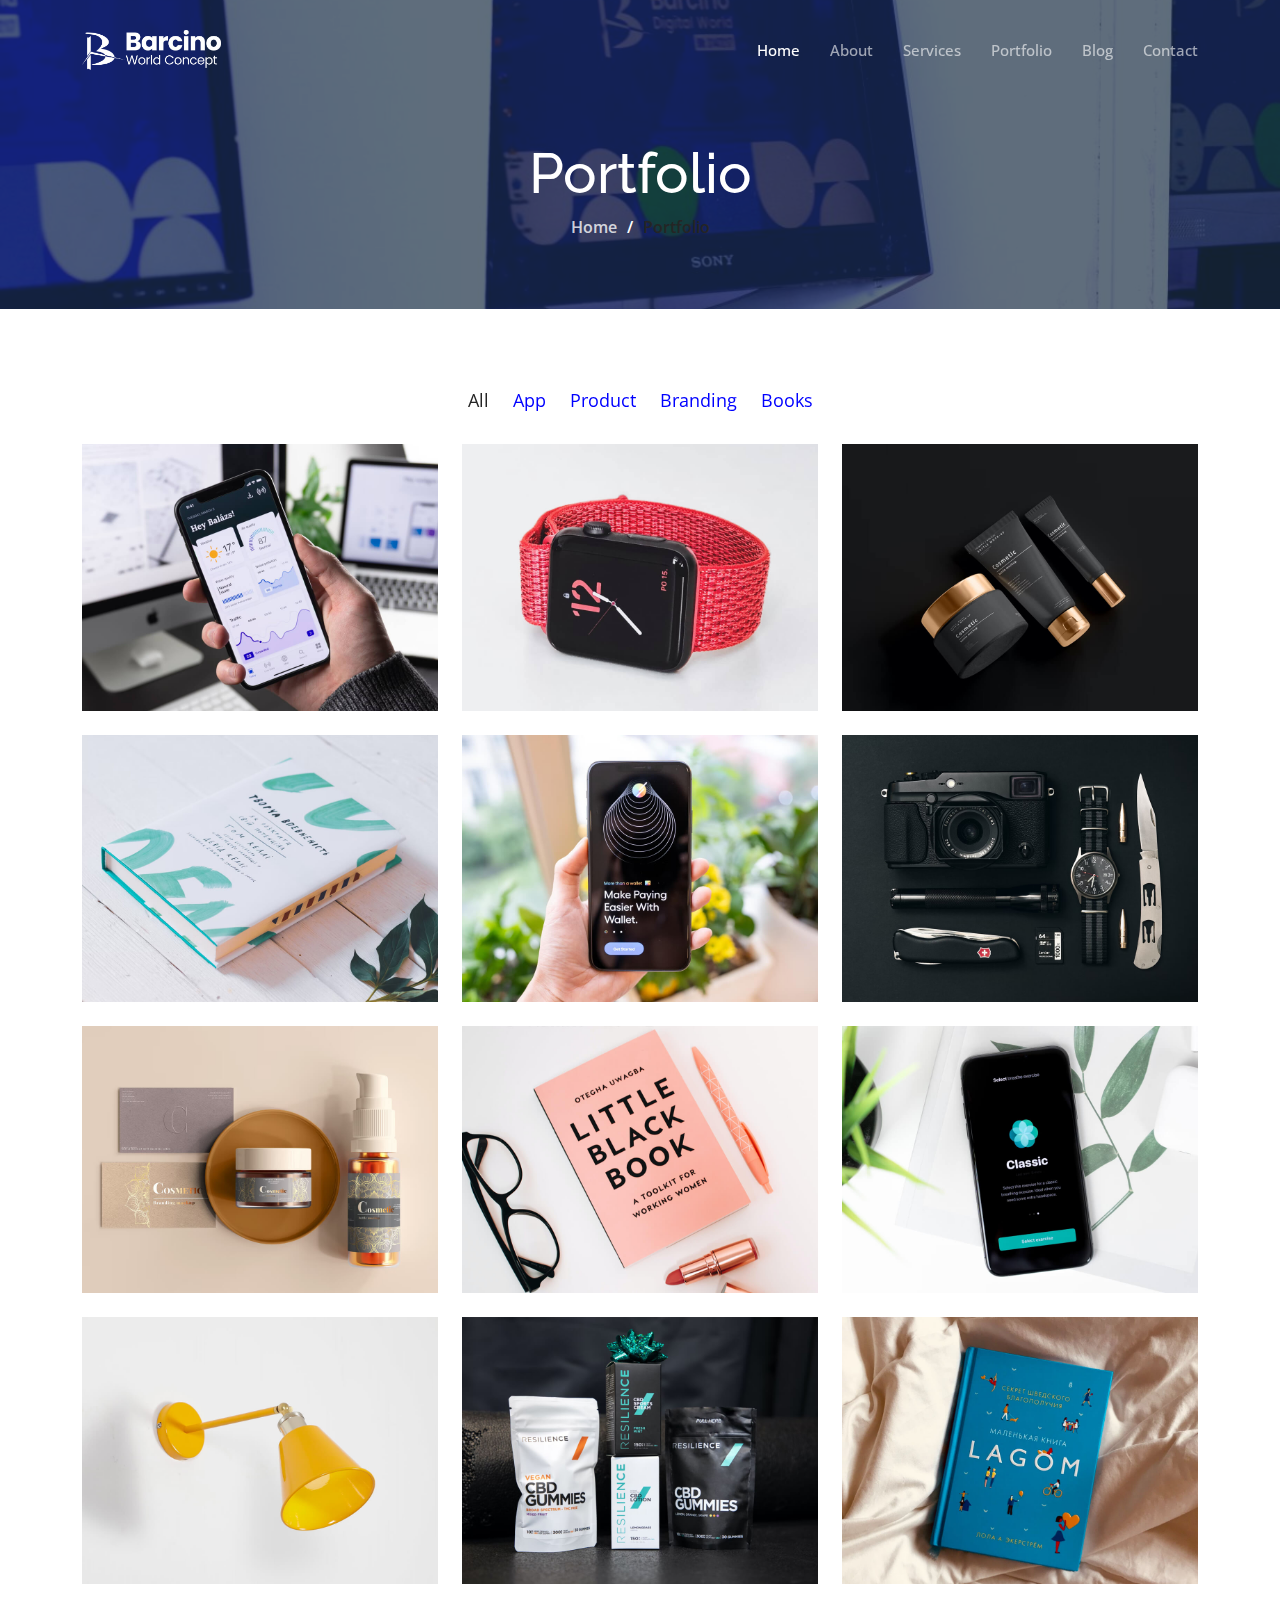
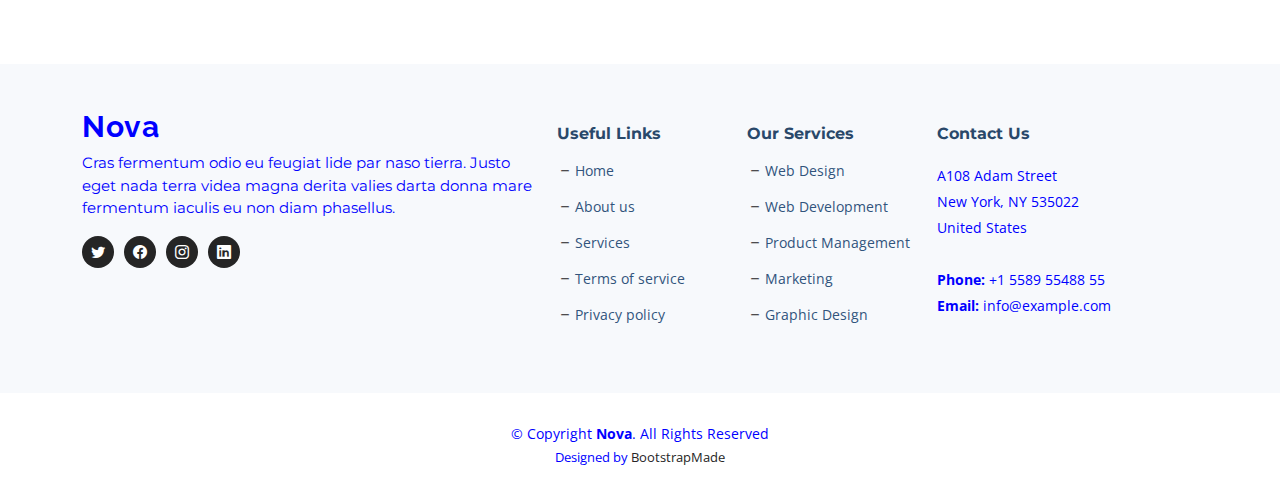
<file: portfolio.html>
<!DOCTYPE html>
<html lang="en">

  <head>
    <meta charset="utf-8">
    <meta content="width=device-width, initial-scale=1.0" name="viewport">
  
    <title>Barcino World Concept - Home</title>
    <meta content="" name="description">
    <meta content="" name="keywords">
  
    <!-- Favicons -->
    <link href="assets/img/favicon.png" rel="icon">
    <link href="assets/img/apple-touch-icon.png" rel="apple-touch-icon">
  
    <!-- Google Fonts -->
    <link rel="preconnect" href="https://fonts.googleapis.com">
    <link rel="preconnect" href="https://fonts.gstatic.com" crossorigin>
    <link href="https://fonts.googleapis.com/css2?family=Open+Sans:ital,wght@0,300;0,400;0,500;0,600;0,700;1,300;1,400;1,600;1,700&family=Montserrat:ital,wght@0,300;0,400;0,500;0,600;0,700;1,300;1,400;1,500;1,600;1,700&family=Raleway:ital,wght@0,300;0,400;0,500;0,600;0,700;1,300;1,400;1,500;1,600;1,700&display=swap" rel="stylesheet">
  
    <!-- Vendor CSS Files -->
    <link href="assets/vendor/bootstrap/css/bootstrap.min.css" rel="stylesheet">
    <link href="assets/vendor/bootstrap-icons/bootstrap-icons.css" rel="stylesheet">
    <link href="assets/vendor/aos/aos.css" rel="stylesheet">
    <link href="assets/vendor/glightbox/css/glightbox.min.css" rel="stylesheet">
    <link href="assets/vendor/swiper/swiper-bundle.min.css" rel="stylesheet">
    <link href="assets/vendor/remixicon/remixicon.css" rel="stylesheet">
  
    <!-- Template Main CSS File -->
    <link href="assets/css/main.css" rel="stylesheet">
  
    <!-- =======================================================
    * Template Name: Nova - v1.2.0
    * Template URL: https://bootstrapmade.com/nova-bootstrap-business-template/
    * Author: BootstrapMade.com
    * License: https://bootstrapmade.com/license/
    ======================================================== -->
  </head>

<body class="page-portfolio">

  <!-- ======= Header ======= -->
  <header id="header" class="header d-flex align-items-center fixed-top">
    <div class="container-fluid container-xl d-flex align-items-center justify-content-between">

      <a href="index.html" class="logo d-flex align-items-center">
        <!-- Uncomment the line below if you also wish to use an image logo -->
        <!-- <img src="assets/img/logo.png" alt=""> -->
        <!-- <h1 class="d-flex align-items-center">Barcino</h1> -->
        <img src="/assets/img/logo-white.png" alt="Barcino" class="d-flex align-items-center">
      </a>

      <i class="mobile-nav-toggle mobile-nav-show bi bi-list"></i>
      <i class="mobile-nav-toggle mobile-nav-hide d-none bi bi-x"></i>

      <nav id="navbar" class="navbar">
        <ul>
          <li><a href="index.html" class="active">Home</a></li>
          <li><a href="about.html">About</a></li>
          <li><a href="services.html">Services</a></li>
          <li><a href="portfolio.html">Portfolio</a></li>
          <!-- <li><a href="team.html">Team</a></li> -->
          <li><a href="blog.html">Blog</a></li>
          <!-- <li class="dropdown"><a href="#"><span>Dropdown</span> <i class="bi bi-chevron-down dropdown-indicator"></i></a>
            <ul>
              <li><a href="#">Dropdown 1</a></li>
              <li class="dropdown"><a href="#"><span>Deep Dropdown</span> <i class="bi bi-chevron-down dropdown-indicator"></i></a>
                <ul>
                  <li><a href="#">Deep Dropdown 1</a></li>
                  <li><a href="#">Deep Dropdown 2</a></li>
                  <li><a href="#">Deep Dropdown 3</a></li>
                  <li><a href="#">Deep Dropdown 4</a></li>
                  <li><a href="#">Deep Dropdown 5</a></li>
                </ul>
              </li>
              <li><a href="#">Dropdown 2</a></li>
              <li><a href="#">Dropdown 3</a></li>
              <li><a href="#">Dropdown 4</a></li>
            </ul>
          </li> -->
          <li><a href="contact.html">Contact</a></li>
        </ul>
      </nav><!-- .navbar -->

    </div>
  </header><!-- End Header -->

  <main id="main">

    <!-- ======= Breadcrumbs ======= -->
    <div class="breadcrumbs d-flex align-items-center" style="background-image: url('assets/img/portfolio-header.jpg');">
      <div class="container position-relative d-flex flex-column align-items-center">

        <h2>Portfolio</h2>
        <ol>
          <li><a href="index.html">Home</a></li>
          <li>Portfolio</li>
        </ol>

      </div>
    </div><!-- End Breadcrumbs -->

    <!-- ======= Portfolio Section ======= -->
    <section id="portfolio" class="portfolio">
      <div class="container" data-aos="fade-up">

        <div class="portfolio-isotope" data-portfolio-filter="*" data-portfolio-layout="masonry" data-portfolio-sort="original-order">

          <ul class="portfolio-flters" data-aos="fade-up" data-aos-delay="100">
            <li data-filter="*" class="filter-active">All</li>
            <li data-filter=".filter-app">App</li>
            <li data-filter=".filter-product">Product</li>
            <li data-filter=".filter-branding">Branding</li>
            <li data-filter=".filter-books">Books</li>
          </ul><!-- End Portfolio Filters -->

          <div class="row gy-4 portfolio-container" data-aos="fade-up" data-aos-delay="300">

            <div class="col-lg-4 col-md-6 portfolio-item filter-app">
              <img src="assets/img/portfolio/app-1.jpg" class="img-fluid" alt="">
              <div class="portfolio-info">
                <h4>App 1</h4>
                <p>Lorem ipsum, dolor sit amet consectetur</p>
                <a href="assets/img/portfolio/app-1.jpg" title="App 1" data-gallery="portfolio-gallery-app" class="glightbox preview-link"><i class="bi bi-zoom-in"></i></a>
                <a href="portfolio-details.html" title="More Details" class="details-link"><i class="bi bi-link-45deg"></i></a>
              </div>
            </div><!-- End Portfolio Item -->

            <div class="col-lg-4 col-md-6 portfolio-item filter-product">
              <img src="assets/img/portfolio/product-1.jpg" class="img-fluid" alt="">
              <div class="portfolio-info">
                <h4>Product 1</h4>
                <p>Lorem ipsum, dolor sit amet consectetur</p>
                <a href="assets/img/portfolio/product-1.jpg" title="Product 1" data-gallery="portfolio-gallery-product" class="glightbox preview-link"><i class="bi bi-zoom-in"></i></a>
                <a href="portfolio-details.html" title="More Details" class="details-link"><i class="bi bi-link-45deg"></i></a>
              </div>
            </div><!-- End Portfolio Item -->

            <div class="col-lg-4 col-md-6 portfolio-item filter-branding">
              <img src="assets/img/portfolio/branding-1.jpg" class="img-fluid" alt="">
              <div class="portfolio-info">
                <h4>Branding 1</h4>
                <p>Lorem ipsum, dolor sit amet consectetur</p>
                <a href="assets/img/portfolio/branding-1.jpg" title="Branding 1" data-gallery="portfolio-gallery-branding" class="glightbox preview-link"><i class="bi bi-zoom-in"></i></a>
                <a href="portfolio-details.html" title="More Details" class="details-link"><i class="bi bi-link-45deg"></i></a>
              </div>
            </div><!-- End Portfolio Item -->

            <div class="col-lg-4 col-md-6 portfolio-item filter-books">
              <img src="assets/img/portfolio/books-1.jpg" class="img-fluid" alt="">
              <div class="portfolio-info">
                <h4>Books 1</h4>
                <p>Lorem ipsum, dolor sit amet consectetur</p>
                <a href="assets/img/portfolio/books-1.jpg" title="Branding 1" data-gallery="portfolio-gallery-book" class="glightbox preview-link"><i class="bi bi-zoom-in"></i></a>
                <a href="portfolio-details.html" title="More Details" class="details-link"><i class="bi bi-link-45deg"></i></a>
              </div>
            </div><!-- End Portfolio Item -->

            <div class="col-lg-4 col-md-6 portfolio-item filter-app">
              <img src="assets/img/portfolio/app-2.jpg" class="img-fluid" alt="">
              <div class="portfolio-info">
                <h4>App 2</h4>
                <p>Lorem ipsum, dolor sit amet consectetur</p>
                <a href="assets/img/portfolio/app-2.jpg" title="App 2" data-gallery="portfolio-gallery-app" class="glightbox preview-link"><i class="bi bi-zoom-in"></i></a>
                <a href="portfolio-details.html" title="More Details" class="details-link"><i class="bi bi-link-45deg"></i></a>
              </div>
            </div><!-- End Portfolio Item -->

            <div class="col-lg-4 col-md-6 portfolio-item filter-product">
              <img src="assets/img/portfolio/product-2.jpg" class="img-fluid" alt="">
              <div class="portfolio-info">
                <h4>Product 2</h4>
                <p>Lorem ipsum, dolor sit amet consectetur</p>
                <a href="assets/img/portfolio/product-2.jpg" title="Product 2" data-gallery="portfolio-gallery-product" class="glightbox preview-link"><i class="bi bi-zoom-in"></i></a>
                <a href="portfolio-details.html" title="More Details" class="details-link"><i class="bi bi-link-45deg"></i></a>
              </div>
            </div><!-- End Portfolio Item -->

            <div class="col-lg-4 col-md-6 portfolio-item filter-branding">
              <img src="assets/img/portfolio/branding-2.jpg" class="img-fluid" alt="">
              <div class="portfolio-info">
                <h4>Branding 2</h4>
                <p>Lorem ipsum, dolor sit amet consectetur</p>
                <a href="assets/img/portfolio/branding-2.jpg" title="Branding 2" data-gallery="portfolio-gallery-branding" class="glightbox preview-link"><i class="bi bi-zoom-in"></i></a>
                <a href="portfolio-details.html" title="More Details" class="details-link"><i class="bi bi-link-45deg"></i></a>
              </div>
            </div><!-- End Portfolio Item -->

            <div class="col-lg-4 col-md-6 portfolio-item filter-books">
              <img src="assets/img/portfolio/books-2.jpg" class="img-fluid" alt="">
              <div class="portfolio-info">
                <h4>Books 2</h4>
                <p>Lorem ipsum, dolor sit amet consectetur</p>
                <a href="assets/img/portfolio/books-2.jpg" title="Branding 2" data-gallery="portfolio-gallery-book" class="glightbox preview-link"><i class="bi bi-zoom-in"></i></a>
                <a href="portfolio-details.html" title="More Details" class="details-link"><i class="bi bi-link-45deg"></i></a>
              </div>
            </div><!-- End Portfolio Item -->

            <div class="col-lg-4 col-md-6 portfolio-item filter-app">
              <img src="assets/img/portfolio/app-3.jpg" class="img-fluid" alt="">
              <div class="portfolio-info">
                <h4>App 3</h4>
                <p>Lorem ipsum, dolor sit amet consectetur</p>
                <a href="assets/img/portfolio/app-3.jpg" title="App 3" data-gallery="portfolio-gallery-app" class="glightbox preview-link"><i class="bi bi-zoom-in"></i></a>
                <a href="portfolio-details.html" title="More Details" class="details-link"><i class="bi bi-link-45deg"></i></a>
              </div>
            </div><!-- End Portfolio Item -->

            <div class="col-lg-4 col-md-6 portfolio-item filter-product">
              <img src="assets/img/portfolio/product-3.jpg" class="img-fluid" alt="">
              <div class="portfolio-info">
                <h4>Product 3</h4>
                <p>Lorem ipsum, dolor sit amet consectetur</p>
                <a href="assets/img/portfolio/product-3.jpg" title="Product 3" data-gallery="portfolio-gallery-product" class="glightbox preview-link"><i class="bi bi-zoom-in"></i></a>
                <a href="portfolio-details.html" title="More Details" class="details-link"><i class="bi bi-link-45deg"></i></a>
              </div>
            </div><!-- End Portfolio Item -->

            <div class="col-lg-4 col-md-6 portfolio-item filter-branding">
              <img src="assets/img/portfolio/branding-3.jpg" class="img-fluid" alt="">
              <div class="portfolio-info">
                <h4>Branding 3</h4>
                <p>Lorem ipsum, dolor sit amet consectetur</p>
                <a href="assets/img/portfolio/branding-3.jpg" title="Branding 2" data-gallery="portfolio-gallery-branding" class="glightbox preview-link"><i class="bi bi-zoom-in"></i></a>
                <a href="portfolio-details.html" title="More Details" class="details-link"><i class="bi bi-link-45deg"></i></a>
              </div>
            </div><!-- End Portfolio Item -->

            <div class="col-lg-4 col-md-6 portfolio-item filter-books">
              <img src="assets/img/portfolio/books-3.jpg" class="img-fluid" alt="">
              <div class="portfolio-info">
                <h4>Books 3</h4>
                <p>Lorem ipsum, dolor sit amet consectetur</p>
                <a href="assets/img/portfolio/books-3.jpg" title="Branding 3" data-gallery="portfolio-gallery-book" class="glightbox preview-link"><i class="bi bi-zoom-in"></i></a>
                <a href="portfolio-details.html" title="More Details" class="details-link"><i class="bi bi-link-45deg"></i></a>
              </div>
            </div><!-- End Portfolio Item -->

          </div><!-- End Portfolio Container -->

        </div>

      </div>
    </section><!-- End Portfolio Section -->

  </main><!-- End #main -->

  <!-- ======= Footer ======= -->
  <footer id="footer" class="footer">

    <div class="footer-content">
      <div class="container">
        <div class="row gy-4">
          <div class="col-lg-5 col-md-12 footer-info">
            <a href="index.html" class="logo d-flex align-items-center">
              <span>Nova</span>
            </a>
            <p>Cras fermentum odio eu feugiat lide par naso tierra. Justo eget nada terra videa magna derita valies darta donna mare fermentum iaculis eu non diam phasellus.</p>
            <div class="social-links d-flex  mt-3">
              <a href="#" class="twitter"><i class="bi bi-twitter"></i></a>
              <a href="#" class="facebook"><i class="bi bi-facebook"></i></a>
              <a href="#" class="instagram"><i class="bi bi-instagram"></i></a>
              <a href="#" class="linkedin"><i class="bi bi-linkedin"></i></a>
            </div>
          </div>

          <div class="col-lg-2 col-6 footer-links">
            <h4>Useful Links</h4>
            <ul>
              <li><i class="bi bi-dash"></i> <a href="#">Home</a></li>
              <li><i class="bi bi-dash"></i> <a href="#">About us</a></li>
              <li><i class="bi bi-dash"></i> <a href="#">Services</a></li>
              <li><i class="bi bi-dash"></i> <a href="#">Terms of service</a></li>
              <li><i class="bi bi-dash"></i> <a href="#">Privacy policy</a></li>
            </ul>
          </div>

          <div class="col-lg-2 col-6 footer-links">
            <h4>Our Services</h4>
            <ul>
              <li><i class="bi bi-dash"></i> <a href="#">Web Design</a></li>
              <li><i class="bi bi-dash"></i> <a href="#">Web Development</a></li>
              <li><i class="bi bi-dash"></i> <a href="#">Product Management</a></li>
              <li><i class="bi bi-dash"></i> <a href="#">Marketing</a></li>
              <li><i class="bi bi-dash"></i> <a href="#">Graphic Design</a></li>
            </ul>
          </div>

          <div class="col-lg-3 col-md-12 footer-contact text-center text-md-start">
            <h4>Contact Us</h4>
            <p>
              A108 Adam Street <br>
              New York, NY 535022<br>
              United States <br><br>
              <strong>Phone:</strong> +1 5589 55488 55<br>
              <strong>Email:</strong> info@example.com<br>
            </p>

          </div>

        </div>
      </div>
    </div>

    <div class="footer-legal">
      <div class="container">
        <div class="copyright">
          &copy; Copyright <strong><span>Nova</span></strong>. All Rights Reserved
        </div>
        <div class="credits">
          <!-- All the links in the footer should remain intact. -->
          <!-- You can delete the links only if you purchased the pro version. -->
          <!-- Licensing information: https://bootstrapmade.com/license/ -->
          <!-- Purchase the pro version with working PHP/AJAX contact form: https://bootstrapmade.com/nova-bootstrap-business-template/ -->
          Designed by <a href="https://bootstrapmade.com/">BootstrapMade</a>
        </div>
      </div>
    </div>
  </footer><!-- End Footer -->
  <!-- End Footer -->

  <a href="#" class="scroll-top d-flex align-items-center justify-content-center"><i class="bi bi-arrow-up-short"></i></a>

  <div id="preloader"></div>

  <!-- Vendor JS Files -->
  <script src="assets/vendor/bootstrap/js/bootstrap.bundle.min.js"></script>
  <script src="assets/vendor/aos/aos.js"></script>
  <script src="assets/vendor/glightbox/js/glightbox.min.js"></script>
  <script src="assets/vendor/swiper/swiper-bundle.min.js"></script>
  <script src="assets/vendor/isotope-layout/isotope.pkgd.min.js"></script>
  <script src="assets/vendor/php-email-form/validate.js"></script>

  <!-- Template Main JS File -->
  <script src="assets/js/main.js"></script>

</body>

</html>
</file>
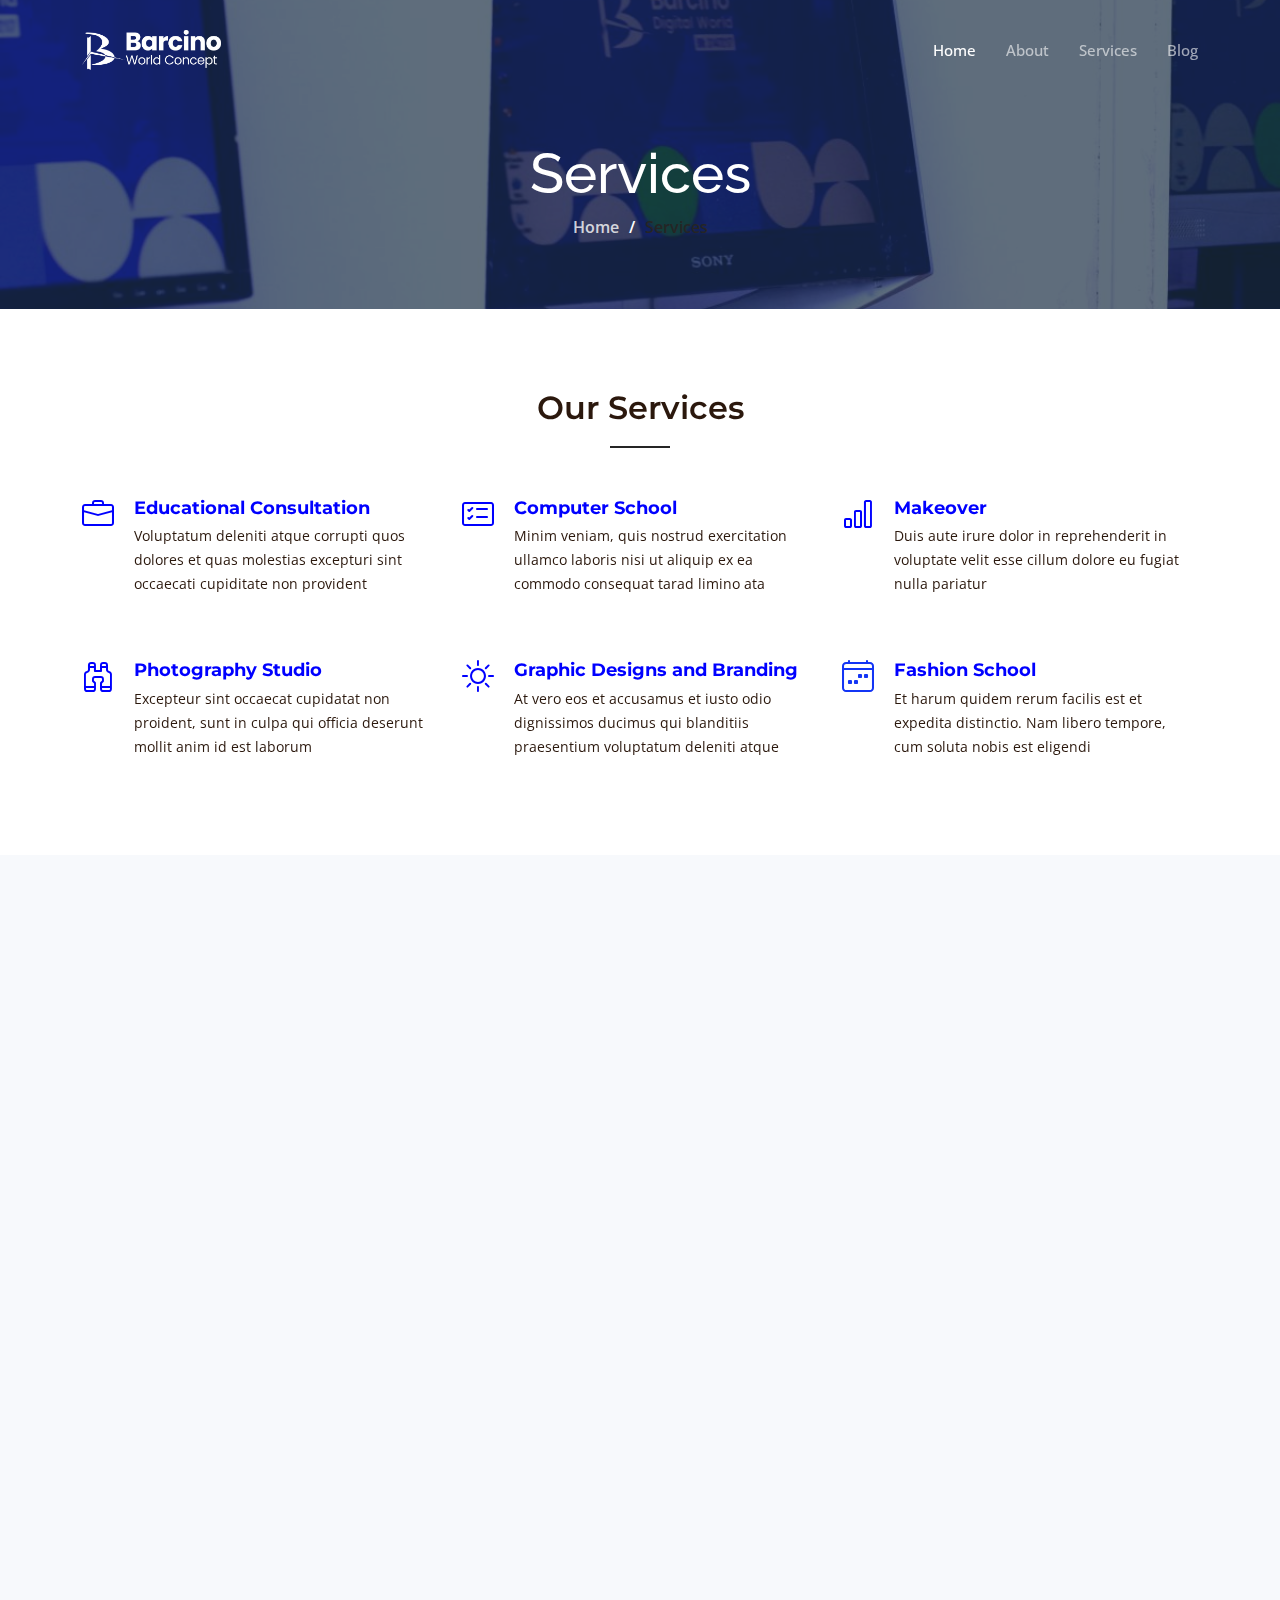
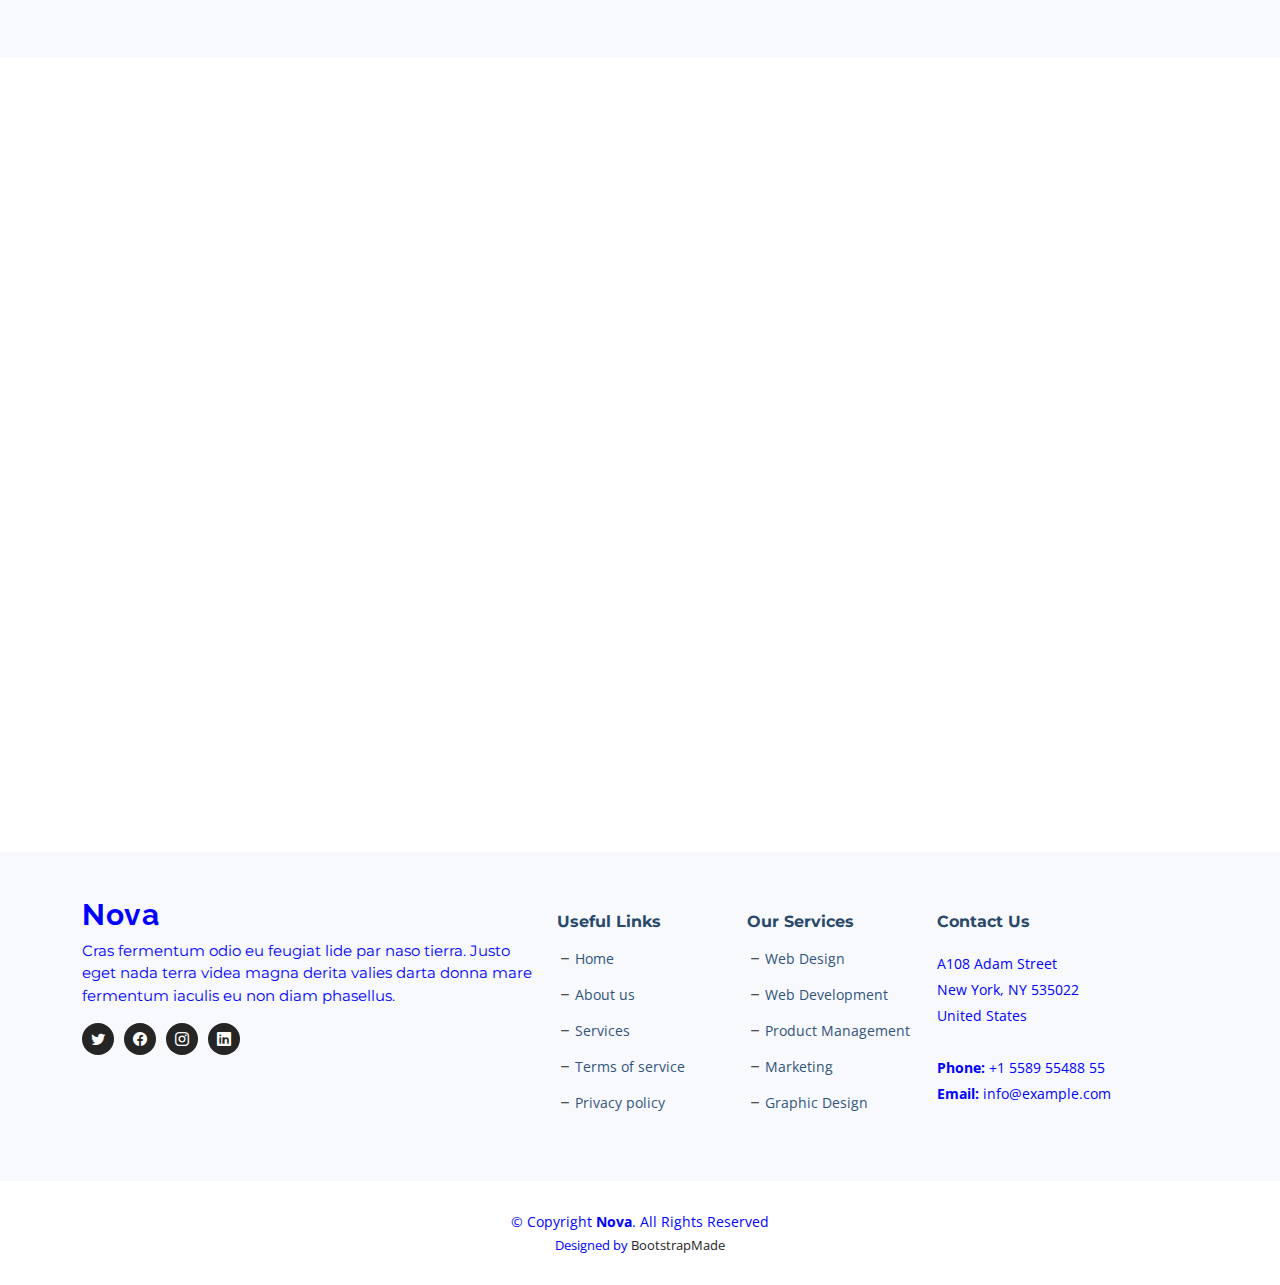
<file: services.html>
<!DOCTYPE html>
<html lang="en">

  <head>
    <meta charset="utf-8">
    <meta content="width=device-width, initial-scale=1.0" name="viewport">
  
    <title>Barcino World Concept - Home</title>
    <meta content="" name="description">
    <meta content="" name="keywords">
  
    <!-- Favicons -->
    <link href="assets/img/favicon.png" rel="icon">
    <link href="assets/img/apple-touch-icon.png" rel="apple-touch-icon">
  
    <!-- Google Fonts -->
    <link rel="preconnect" href="https://fonts.googleapis.com">
    <link rel="preconnect" href="https://fonts.gstatic.com" crossorigin>
    <link href="https://fonts.googleapis.com/css2?family=Open+Sans:ital,wght@0,300;0,400;0,500;0,600;0,700;1,300;1,400;1,600;1,700&family=Montserrat:ital,wght@0,300;0,400;0,500;0,600;0,700;1,300;1,400;1,500;1,600;1,700&family=Raleway:ital,wght@0,300;0,400;0,500;0,600;0,700;1,300;1,400;1,500;1,600;1,700&display=swap" rel="stylesheet">
  
    <!-- Vendor CSS Files -->
    <link href="assets/vendor/bootstrap/css/bootstrap.min.css" rel="stylesheet">
    <link href="assets/vendor/bootstrap-icons/bootstrap-icons.css" rel="stylesheet">
    <link href="assets/vendor/aos/aos.css" rel="stylesheet">
    <link href="assets/vendor/glightbox/css/glightbox.min.css" rel="stylesheet">
    <link href="assets/vendor/swiper/swiper-bundle.min.css" rel="stylesheet">
    <link href="assets/vendor/remixicon/remixicon.css" rel="stylesheet">
  
    <!-- Template Main CSS File -->
    <link href="assets/css/main.css" rel="stylesheet">
  
    <!-- =======================================================
    * Template Name: Nova - v1.2.0
    * Template URL: https://bootstrapmade.com/nova-bootstrap-business-template/
    * Author: BootstrapMade.com
    * License: https://bootstrapmade.com/license/
    ======================================================== -->
  </head>

<body class="page-services">

  <!-- ======= Header ======= -->
  <header id="header" class="header d-flex align-items-center fixed-top">
    <div class="container-fluid container-xl d-flex align-items-center justify-content-between">

      <a href="index.html" class="logo d-flex align-items-center">
        <!-- Uncomment the line below if you also wish to use an image logo -->
        <!-- <img src="assets/img/logo.png" alt=""> -->
        <!-- <h1 class="d-flex align-items-center">Barcino</h1> -->
        <img src="/assets/img/logo-white.png" alt="Barcino" class="d-flex align-items-center">
      </a>

      <i class="mobile-nav-toggle mobile-nav-show bi bi-list"></i>
      <i class="mobile-nav-toggle mobile-nav-hide d-none bi bi-x"></i>

      <nav id="navbar" class="navbar">
        <ul>
          <li><a href="index.html" class="active">Home</a></li>
          <li><a href="about.html">About</a></li>
          <li><a href="services.html">Services</a></li>
          <!-- <li><a href="portfolio.html">Portfolio</a></li> -->
          <!-- <li><a href="team.html">Team</a></li> -->
          <li><a href="blog.html">Blog</a></li>
          <!-- <li class="dropdown"><a href="#"><span>Dropdown</span> <i class="bi bi-chevron-down dropdown-indicator"></i></a>
            <ul>
              <li><a href="#">Dropdown 1</a></li>
              <li class="dropdown"><a href="#"><span>Deep Dropdown</span> <i class="bi bi-chevron-down dropdown-indicator"></i></a>
                <ul>
                  <li><a href="#">Deep Dropdown 1</a></li>
                  <li><a href="#">Deep Dropdown 2</a></li>
                  <li><a href="#">Deep Dropdown 3</a></li>
                  <li><a href="#">Deep Dropdown 4</a></li>
                  <li><a href="#">Deep Dropdown 5</a></li>
                </ul>
              </li>
              <li><a href="#">Dropdown 2</a></li>
              <li><a href="#">Dropdown 3</a></li>
              <li><a href="#">Dropdown 4</a></li>
            </ul>
          </li> -->
          <!-- <li><a href="contact.html">Contact</a></li> -->
        </ul>
      </nav><!-- .navbar -->

    </div>
  </header><!-- End Header -->

  <main id="main">

    <!-- ======= Breadcrumbs ======= -->
    <div class="breadcrumbs d-flex align-items-center" style="background-image: url('assets/img/services-header.jpg');">
      <div class="container position-relative d-flex flex-column align-items-center">

        <h2>Services</h2>
        <ol>
          <li><a href="index.html">Home</a></li>
          <li>Services</li>
        </ol>

      </div>
    </div><!-- End Breadcrumbs -->

    <!-- ======= Our Services Section ======= -->
    <section id="services-list" class="services-list">
      <div class="container" data-aos="fade-up">

        <div class="section-header">
          <h2>Our Services</h2>

        </div>

        <div class="row gy-5">

          <div class="col-lg-4 col-md-6 service-item d-flex" data-aos="fade-up" data-aos-delay="100">
            <div class="icon flex-shrink-0"><i class="bi bi-briefcase" style="color: #0000ff;"></i></div>
            <div>
              <h4 class="title"><a href="#" class="stretched-link">Educational Consultation</a></h4>
              <p class="description">Voluptatum deleniti atque corrupti quos dolores et quas molestias excepturi sint occaecati cupiditate non provident</p>
            </div>
          </div>
          <!-- End Service Item -->

          <div class="col-lg-4 col-md-6 service-item d-flex" data-aos="fade-up" data-aos-delay="200">
            <div class="icon flex-shrink-0"><i class="bi bi-card-checklist" style="color: #0000ff;"></i></div>
            <div>
              <h4 class="title"><a href="#" class="stretched-link">Computer School</a></h4>
              <p class="description">Minim veniam, quis nostrud exercitation ullamco laboris nisi ut aliquip ex ea commodo consequat tarad limino ata</p>
            </div>
          </div><!-- End Service Item -->

          <div class="col-lg-4 col-md-6 service-item d-flex" data-aos="fade-up" data-aos-delay="300">
            <div class="icon flex-shrink-0"><i class="bi bi-bar-chart" style="color: #0000ff;"></i></div>
            <div>
              <h4 class="title"><a href="#" class="stretched-link">Makeover</a></h4>
              <p class="description">Duis aute irure dolor in reprehenderit in voluptate velit esse cillum dolore eu fugiat nulla pariatur</p>
            </div>
          </div><!-- End Service Item -->

          <div class="col-lg-4 col-md-6 service-item d-flex" data-aos="fade-up" data-aos-delay="400">
            <div class="icon flex-shrink-0"><i class="bi bi-binoculars" style="color: #0000ff;"></i></div>
            <div>
              <h4 class="title"><a href="#" class="stretched-link">Photography Studio</a></h4>
              <p class="description">Excepteur sint occaecat cupidatat non proident, sunt in culpa qui officia deserunt mollit anim id est laborum</p>
            </div>
          </div><!-- End Service Item -->

          <div class="col-lg-4 col-md-6 service-item d-flex" data-aos="fade-up" data-aos-delay="500">
            <div class="icon flex-shrink-0"><i class="bi bi-brightness-high" style="color: #0000ff;"></i></div>
            <div>
              <h4 class="title"><a href="#" class="stretched-link">Graphic Designs and Branding</a></h4>
              <p class="description">At vero eos et accusamus et iusto odio dignissimos ducimus qui blanditiis praesentium voluptatum deleniti atque</p>
            </div>
          </div><!-- End Service Item -->

          <div class="col-lg-4 col-md-6 service-item d-flex" data-aos="fade-up" data-aos-delay="600">
            <div class="icon flex-shrink-0"><i class="bi bi-calendar4-week" style="color: #1335f5;"></i></div>
            <div>
              <h4 class="title"><a href="#" class="stretched-link">Fashion School</a></h4>
              <p class="description">Et harum quidem rerum facilis est et expedita distinctio. Nam libero tempore, cum soluta nobis est eligendi</p>
            </div>
          </div><!-- End Service Item -->

        </div>

      </div>
    </section><!-- End Our Services Section -->

    <!-- ======= Services Cards Section ======= -->
    <section id="services-cards" class="services-cards">
      <div class="container" data-aos="fade-up">

        <div class="row gy-4">

          <div class="col-lg-6" data-aos="fade-up" data-aos-delay="100">
            <div class="card-item">
              <div class="row">
                <div class="col-xl-5">
                  <div class="card-bg" style="background-image: url(assets/img/cards-1.jpg);"></div>
                </div>
                <div class="col-xl-7 d-flex align-items-center">
                  <div class="card-body">
                    <h4 class="card-title">Eligendi omnis sunt veritatis.</h4>
                    <p>Fuga in dolorum et iste et culpa. Commodi possimus nesciunt modi voluptatem placeat deleniti adipisci. Cum delectus doloribus non veritatis. Officia temporibus illo magnam. Dolor eos et.</p>
                  </div>
                </div>
              </div>
            </div>
          </div><!-- End Card Item -->

          <div class="col-lg-6" data-aos="fade-up" data-aos-delay="200">
            <div class="card-item">
              <div class="row">
                <div class="col-xl-5">
                  <div class="card-bg" style="background-image: url(assets/img/cards-2.jpg);"></div>
                </div>
                <div class="col-xl-7 d-flex align-items-center">
                  <div class="card-body">
                    <h4 class="card-title">Possimus ut sed velit assumenda</h4>
                    <p>Sunt deserunt maiores voluptatem autem est rerum perferendis rerum blanditiis. Est laboriosam qui iste numquam laboriosam voluptatem architecto. Est laudantium sunt at quas aut hic. Eum dignissimos.</p>
                  </div>
                </div>
              </div>
            </div>
          </div><!-- End Card Item -->

          <div class="col-lg-6" data-aos="fade-up" data-aos-delay="300">
            <div class="card-item">
              <div class="row">
                <div class="col-xl-5">
                  <div class="card-bg" style="background-image: url(assets/img/cards-3.jpg);"></div>
                </div>
                <div class="col-xl-7 d-flex align-items-center">
                  <div class="card-body">
                    <h4 class="card-title">Error beatae dolor inventore aut</h4>
                    <p>Dicta porro nobis. Velit cum in. Nesciunt dignissimos enim molestiae facilis numquam quae quaerat ipsam omnis. Neque debitis ipsum at architecto officia laboriosam odit. Ut sunt temporibus nulla culpa.</p>
                  </div>
                </div>
              </div>
            </div>
          </div><!-- End Card Item -->

          <div class="col-lg-6" data-aos="fade-up" data-aos-delay="400">
            <div class="card-item">
              <div class="row">
                <div class="col-xl-5">
                  <div class="card-bg" style="background-image: url(assets/img/cards-4.jpg);"></div>
                </div>
                <div class="col-xl-7 d-flex align-items-center">
                  <div class="card-body">
                    <h4 class="card-title">Expedita voluptas ut ut nesciunt</h4>
                    <p>Aut est quidem doloremque voluptatem magnam quis excepturi vero quia. Eum eos doloremque architecto illo at beatae dolore. Fugiat suscipit et sint ratione dolores. Aut aliquid ea dolores libero nobis.</p>
                  </div>
                </div>
              </div>
            </div>
          </div><!-- End Card Item -->

        </div>

      </div>
    </section><!-- End Services Cards Section -->

    <!-- ======= Testimonials Section ======= -->
    <section id="testimonials" class="testimonials">
      <div class="container" data-aos="fade-up">

        <div class="section-header">
          <h2>Testimonials</h2>

        </div>

        <div class="slides-3 swiper" data-aos="fade-up" data-aos-delay="100">
          <div class="swiper-wrapper">

            <div class="swiper-slide">
              <div class="testimonial-item">
                <div class="stars">
                  <i class="bi bi-star-fill"></i><i class="bi bi-star-fill"></i><i class="bi bi-star-fill"></i><i class="bi bi-star-fill"></i><i class="bi bi-star-fill"></i>
                </div>
                <p>
                  Proin iaculis purus consequat sem cure digni ssim donec porttitora entum suscipit rhoncus. Accusantium quam, ultricies eget id, aliquam eget nibh et. Maecen aliquam, risus at semper.
                </p>
                <div class="profile mt-auto">
                  <img src="assets/img/testimonials/testimonials-1.jpg" class="testimonial-img" alt="">
                  <h3>Saul Goodman</h3>
                  <h4>Ceo &amp; Founder</h4>
                </div>
              </div>
            </div><!-- End testimonial item -->

            <div class="swiper-slide">
              <div class="testimonial-item">
                <div class="stars">
                  <i class="bi bi-star-fill"></i><i class="bi bi-star-fill"></i><i class="bi bi-star-fill"></i><i class="bi bi-star-fill"></i><i class="bi bi-star-fill"></i>
                </div>
                <p>
                  Export tempor illum tamen malis malis eram quae irure esse labore quem cillum quid cillum eram malis quorum velit fore eram velit sunt aliqua noster fugiat irure amet legam anim culpa.
                </p>
                <div class="profile mt-auto">
                  <img src="assets/img/testimonials/testimonials-2.jpg" class="testimonial-img" alt="">
                  <h3>Sara Wilsson</h3>
                  <h4>Designer</h4>
                </div>
              </div>
            </div><!-- End testimonial item -->

            <div class="swiper-slide">
              <div class="testimonial-item">
                <div class="stars">
                  <i class="bi bi-star-fill"></i><i class="bi bi-star-fill"></i><i class="bi bi-star-fill"></i><i class="bi bi-star-fill"></i><i class="bi bi-star-fill"></i>
                </div>
                <p>
                  Enim nisi quem export duis labore cillum quae magna enim sint quorum nulla quem veniam duis minim tempor labore quem eram duis noster aute amet eram fore quis sint minim.
                </p>
                <div class="profile mt-auto">
                  <img src="assets/img/testimonials/testimonials-3.jpg" class="testimonial-img" alt="">
                  <h3>Jena Karlis</h3>
                  <h4>Store Owner</h4>
                </div>
              </div>
            </div><!-- End testimonial item -->

            <div class="swiper-slide">
              <div class="testimonial-item">
                <div class="stars">
                  <i class="bi bi-star-fill"></i><i class="bi bi-star-fill"></i><i class="bi bi-star-fill"></i><i class="bi bi-star-fill"></i><i class="bi bi-star-fill"></i>
                </div>
                <p>
                  Fugiat enim eram quae cillum dolore dolor amet nulla culpa multos export minim fugiat minim velit minim dolor enim duis veniam ipsum anim magna sunt elit fore quem dolore labore illum veniam.
                </p>
                <div class="profile mt-auto">
                  <img src="assets/img/testimonials/testimonials-4.jpg" class="testimonial-img" alt="">
                  <h3>Matt Brandon</h3>
                  <h4>Freelancer</h4>
                </div>
              </div>
            </div><!-- End testimonial item -->

            <div class="swiper-slide">
              <div class="testimonial-item">
                <div class="stars">
                  <i class="bi bi-star-fill"></i><i class="bi bi-star-fill"></i><i class="bi bi-star-fill"></i><i class="bi bi-star-fill"></i><i class="bi bi-star-fill"></i>
                </div>
                <p>
                  Quis quorum aliqua sint quem legam fore sunt eram irure aliqua veniam tempor noster veniam enim culpa labore duis sunt culpa nulla illum cillum fugiat legam esse veniam culpa fore nisi cillum quid.
                </p>
                <div class="profile mt-auto">
                  <img src="assets/img/testimonials/testimonials-5.jpg" class="testimonial-img" alt="">
                  <h3>John Larson</h3>
                  <h4>Entrepreneur</h4>
                </div>
              </div>
            </div><!-- End testimonial item -->

          </div>
          <div class="swiper-pagination"></div>
        </div>

      </div>
    </section><!-- End Testimonials Section -->

  </main><!-- End #main -->

  <!-- ======= Footer ======= -->
  <footer id="footer" class="footer">

    <div class="footer-content">
      <div class="container">
        <div class="row gy-4">
          <div class="col-lg-5 col-md-12 footer-info">
            <a href="index.html" class="logo d-flex align-items-center">
              <span>Nova</span>
            </a>
            <p>Cras fermentum odio eu feugiat lide par naso tierra. Justo eget nada terra videa magna derita valies darta donna mare fermentum iaculis eu non diam phasellus.</p>
            <div class="social-links d-flex  mt-3">
              <a href="#" class="twitter"><i class="bi bi-twitter"></i></a>
              <a href="#" class="facebook"><i class="bi bi-facebook"></i></a>
              <a href="#" class="instagram"><i class="bi bi-instagram"></i></a>
              <a href="#" class="linkedin"><i class="bi bi-linkedin"></i></a>
            </div>
          </div>

          <div class="col-lg-2 col-6 footer-links">
            <h4>Useful Links</h4>
            <ul>
              <li><i class="bi bi-dash"></i> <a href="#">Home</a></li>
              <li><i class="bi bi-dash"></i> <a href="#">About us</a></li>
              <li><i class="bi bi-dash"></i> <a href="#">Services</a></li>
              <li><i class="bi bi-dash"></i> <a href="#">Terms of service</a></li>
              <li><i class="bi bi-dash"></i> <a href="#">Privacy policy</a></li>
            </ul>
          </div>

          <div class="col-lg-2 col-6 footer-links">
            <h4>Our Services</h4>
            <ul>
              <li><i class="bi bi-dash"></i> <a href="#">Web Design</a></li>
              <li><i class="bi bi-dash"></i> <a href="#">Web Development</a></li>
              <li><i class="bi bi-dash"></i> <a href="#">Product Management</a></li>
              <li><i class="bi bi-dash"></i> <a href="#">Marketing</a></li>
              <li><i class="bi bi-dash"></i> <a href="#">Graphic Design</a></li>
            </ul>
          </div>

          <div class="col-lg-3 col-md-12 footer-contact text-center text-md-start">
            <h4>Contact Us</h4>
            <p>
              A108 Adam Street <br>
              New York, NY 535022<br>
              United States <br><br>
              <strong>Phone:</strong> +1 5589 55488 55<br>
              <strong>Email:</strong> info@example.com<br>
            </p>

          </div>

        </div>
      </div>
    </div>

    <div class="footer-legal">
      <div class="container">
        <div class="copyright">
          &copy; Copyright <strong><span>Nova</span></strong>. All Rights Reserved
        </div>
        <div class="credits">
          <!-- All the links in the footer should remain intact. -->
          <!-- You can delete the links only if you purchased the pro version. -->
          <!-- Licensing information: https://bootstrapmade.com/license/ -->
          <!-- Purchase the pro version with working PHP/AJAX contact form: https://bootstrapmade.com/nova-bootstrap-business-template/ -->
          Designed by <a href="https://bootstrapmade.com/">BootstrapMade</a>
        </div>
      </div>
    </div>
  </footer><!-- End Footer -->
  <!-- End Footer -->

  <a href="#" class="scroll-top d-flex align-items-center justify-content-center"><i class="bi bi-arrow-up-short"></i></a>

  <div id="preloader"></div>

  <!-- Vendor JS Files -->
  <script src="assets/vendor/bootstrap/js/bootstrap.bundle.min.js"></script>
  <script src="assets/vendor/aos/aos.js"></script>
  <script src="assets/vendor/glightbox/js/glightbox.min.js"></script>
  <script src="assets/vendor/swiper/swiper-bundle.min.js"></script>
  <script src="assets/vendor/isotope-layout/isotope.pkgd.min.js"></script>
  <script src="assets/vendor/php-email-form/validate.js"></script>

  <!-- Template Main JS File -->
  <script src="assets/js/main.js"></script>

</body>

</html>
</file>
<file: assets/css/main.css>
/**
* Template Name: Nova - v1.2.0
* Template URL: https://bootstrapmade.com/nova-bootstrap-business-template/
* Author: BootstrapMade.com
* License: https://bootstrapmade.com/license/
*/

/*--------------------------------------------------------------
# Set main reusable colors and fonts using CSS variables
# Learn more about CSS variables at https://developer.mozilla.org/en-US/docs/Web/CSS/Using_CSS_custom_properties
--------------------------------------------------------------*/
/* Fonts */
:root {
  --font-default: "Open Sans", system-ui, -apple-system, "Segoe UI", Roboto, "Helvetica Neue", Arial, "Noto Sans", "Liberation Sans", sans-serif, "Apple Color Emoji", "Segoe UI Emoji", "Segoe UI Symbol", "Noto Color Emoji";
  --font-primary: "Montserrat", sans-serif;
  --font-secondary: "Raleway", sans-serif;
}

/* Colors */
:root {
  --color-default: #2b180d;
  --color-primary: #252525;
  --color-secondary: #0000ff;
}

/* Smooth scroll behavior */
:root {
  scroll-behavior: smooth;
}

/*--------------------------------------------------------------
# General
--------------------------------------------------------------*/
body {
  font-family: var(--font-default);
  color: var(--color-default);
}

a {
  color: var(--color-primary);
  text-decoration: none;
  transition: 0.3s;
}

a:hover {
  color: #82cbed;
  text-decoration: none;
}

h1,
h2,
h3,
h4,
h5,
h6 {
  font-family: var(--font-primary);
}

/*--------------------------------------------------------------
# Sections & Section Header
--------------------------------------------------------------*/
section {
  overflow: hidden;
  padding: 80px 0;
}

.section-header {
  text-align: center;
  padding-bottom: 30px;
}

.section-header h2 {
  font-size: 32px;
  font-weight: 600;
  margin-bottom: 20px;
  padding-bottom: 20px;
  position: relative;
}

.section-header h2:after {
  content: "";
  position: absolute;
  display: block;
  width: 60px;
  height: 2px;
  background: var(--color-primary);
  left: 0;
  right: 0;
  bottom: 0;
  margin: auto;
}

.section-header p {
  margin-bottom: 0;
}

/*--------------------------------------------------------------
# Breadcrumbs
--------------------------------------------------------------*/
.breadcrumbs {
  padding: 140px 0 60px 0;
  min-height: 30vh;
  position: relative;
  background-size: cover;
  background-position: center;
  background-repeat: no-repeat;
}

.breadcrumbs:before {
  content: "";
  background-color: rgba(27, 47, 69, 0.7);
  position: absolute;
  inset: 0;
}

.breadcrumbs h2 {
  font-size: 56px;
  font-weight: 500;
  color: #fff;
  font-family: var(--font-secondary);
}

.breadcrumbs ol {
  display: flex;
  flex-wrap: wrap;
  list-style: none;
  padding: 0 0 10px 0;
  margin: 0;
  font-size: 16px;
  font-weight: 600;
  color: var(--color-primary);
}

.breadcrumbs ol a {
  color: rgba(255, 255, 255, 0.8);
  transition: 0.3s;
}

.breadcrumbs ol a:hover {
  text-decoration: underline;
}

.breadcrumbs ol li+li {
  padding-left: 10px;
}

.breadcrumbs ol li+li::before {
  display: inline-block;
  padding-right: 10px;
  color: #fff;
  content: "/";
}

/*--------------------------------------------------------------
# Scroll top button
--------------------------------------------------------------*/
.scroll-top {
  position: fixed;
  visibility: hidden;
  opacity: 0;
  right: 15px;
  bottom: 15px;
  z-index: 99999;
  background: var(--color-primary);
  width: 40px;
  height: 40px;
  border-radius: 4px;
  transition: all 0.4s;
}

.scroll-top i {
  font-size: 24px;
  color: #fff;
  line-height: 0;
}

.scroll-top:hover {
  background: #0000ff;
  color: #fff;
}

.scroll-top.active {
  visibility: visible;
  opacity: 1;
}

/*--------------------------------------------------------------
# Preloader
--------------------------------------------------------------*/
#preloader {
  position: fixed;
  inset: 0;
  z-index: 9999;
  overflow: hidden;
  background: #fff;
  transition: all 0.6s ease-out;
}

#preloader:before {
  content: "";
  position: fixed;
  top: calc(50% - 30px);
  left: calc(50% - 30px);
  border: 6px solid var(--color-primary);
  border-top-color: #fff;
  border-radius: 50%;
  width: 60px;
  height: 60px;
  -webkit-animation: animate-preloader 1s linear infinite;
  animation: animate-preloader 1s linear infinite;
}

@-webkit-keyframes animate-preloader {
  0% {
    transform: rotate(0deg);
  }

  100% {
    transform: rotate(360deg);
  }
}

@keyframes animate-preloader {
  0% {
    transform: rotate(0deg);
  }

  100% {
    transform: rotate(360deg);
  }
}

/*--------------------------------------------------------------
# Disable aos animation delay on mobile devices
--------------------------------------------------------------*/
@media screen and (max-width: 768px) {
  [data-aos-delay] {
    transition-delay: 0 !important;
  }
}

/*--------------------------------------------------------------
# Header
--------------------------------------------------------------*/
.header {
  transition: all 0.5s;
  z-index: 997;
  padding: 24px 0;
}

@media (max-width: 1200px) {
  .header {
    padding: 12px 0;
  }
}

.header.sticked {
  background: #1b2f45e6;
  padding: 12px 0;
}

.header .logo img {
  max-height: 40px;
  margin-right: 6px;
}

.header .logo h1 {
  font-size: 30px;
  font-weight: 700;
  color: #fff;
  font-family: var(--font-secondary);
  margin: 0;
}

/*--------------------------------------------------------------
# Desktop Navigation
--------------------------------------------------------------*/
@media (min-width: 1280px) {
  .navbar {
    padding: 0;
  }

  .navbar ul {
    margin: 0;
    padding: 0;
    display: flex;
    list-style: none;
    align-items: center;
  }

  .navbar li {
    position: relative;
  }

  .navbar a,
  .navbar a:focus {
    display: flex;
    align-items: center;
    justify-content: space-between;
    padding: 15px 0 15px 30px;
    font-family: var(--font-default);
    font-size: 15px;
    font-weight: 500;
    color: rgba(255, 255, 255, 0.6);
    white-space: nowrap;
    transition: 0.3s;
  }

  .navbar a i,
  .navbar a:focus i {
    font-size: 12px;
    line-height: 0;
    margin-left: 5px;
  }

  .navbar a:hover,
  .navbar .active,
  .navbar .active:focus,
  .navbar li:hover>a {
    color: #fff;
  }

  .navbar .dropdown ul {
    display: block;
    position: absolute;
    left: 14px;
    top: calc(100% + 30px);
    margin: 0;
    padding: 10px 0;
    z-index: 99;
    opacity: 0;
    visibility: hidden;
    background: #fff;
    box-shadow: 0px 0px 30px rgba(127, 137, 161, 0.25);
    transition: 0.2s;
  }

  .navbar .dropdown ul li {
    min-width: 200px;
  }

  .navbar .dropdown ul a {
    padding: 10px 20px;
    font-size: 15px;
    text-transform: none;
    color: var(--color-secondary);
  }

  .navbar .dropdown ul a i {
    font-size: 12px;
  }

  .navbar .dropdown ul a:hover,
  .navbar .dropdown ul .active:hover,
  .navbar .dropdown ul li:hover>a {
    color: var(--color-primary);
  }

  .navbar .dropdown:hover>ul {
    opacity: 1;
    top: 100%;
    visibility: visible;
  }

  .navbar .dropdown .dropdown ul {
    top: 0;
    left: calc(100% - 30px);
    visibility: hidden;
  }

  .navbar .dropdown .dropdown:hover>ul {
    opacity: 1;
    top: 0;
    left: 100%;
    visibility: visible;
  }
}

@media (min-width: 1280px) and (max-width: 1366px) {
  .navbar .dropdown .dropdown ul {
    left: -90%;
  }

  .navbar .dropdown .dropdown:hover>ul {
    left: -100%;
  }
}

@media (min-width: 1280px) {

  .mobile-nav-show,
  .mobile-nav-hide {
    display: none;
  }
}

/*--------------------------------------------------------------
# Mobile Navigation
--------------------------------------------------------------*/
@media (max-width: 1279px) {
  .navbar {
    position: fixed;
    top: 0;
    right: -100%;
    width: 100%;
    max-width: 400px;
    bottom: 0;
    transition: 0.3s;
    z-index: 9997;
  }

  .navbar ul {
    position: absolute;
    inset: 0;
    padding: 50px 0 10px 0;
    margin: 0;
    background: rgba(27, 47, 69, 0.9);
    overflow-y: auto;
    transition: 0.3s;
    z-index: 9998;
  }

  .navbar a,
  .navbar a:focus {
    display: flex;
    align-items: center;
    justify-content: space-between;
    padding: 10px 20px;
    font-family: var(--font-default);
    font-size: 15px;
    font-weight: 600;
    color: rgba(255, 255, 255, 0.7);
    white-space: nowrap;
    transition: 0.3s;
  }

  .navbar a i,
  .navbar a:focus i {
    font-size: 12px;
    line-height: 0;
    margin-left: 5px;
  }

  .navbar a:hover,
  .navbar .active,
  .navbar .active:focus,
  .navbar li:hover>a {
    color: #fff;
  }

  .navbar .dropdown ul,
  .navbar .dropdown .dropdown ul {
    position: static;
    display: none;
    padding: 10px 0;
    margin: 10px 20px;
    background-color: rgba(20, 35, 51, 0.6);
  }

  .navbar .dropdown>.dropdown-active,
  .navbar .dropdown .dropdown>.dropdown-active {
    display: block;
  }

  .mobile-nav-show {
    color: rgba(255, 255, 255, 0.9);
    font-size: 28px;
    cursor: pointer;
    line-height: 0;
    transition: 0.5s;
  }

  .mobile-nav-hide {
    color: rgba(255, 255, 255, 0.9);
    font-size: 32px;
    cursor: pointer;
    line-height: 0;
    transition: 0.5s;
    position: fixed;
    right: 15px;
    top: 15px;
    z-index: 9999;
  }

  .mobile-nav-active {
    overflow: hidden;
  }

  .mobile-nav-active .navbar {
    right: 0;
  }

  .mobile-nav-active .navbar:before {
    content: "";
    position: fixed;
    inset: 0;
    background: rgba(27, 47, 69, 0.7);
    z-index: 9996;
  }
}

/*--------------------------------------------------------------
# Hero Section
--------------------------------------------------------------*/
.hero {
  width: 100%;
  min-height: 100vh;
  background: url("../img/hero-bg.jpg") top center;
  background-size: cover;
  position: relative;
  padding: 120px 0;
  z-index: 3;
}

@media (min-width: 1034px) {
  .hero:after {
    position: absolute;
    content: "";
    width: 40%;
    background: var(--color-secondary);
    top: 0;
    bottom: 0;
  }
}

.hero:before {
  position: absolute;
  content: "";
  background: rgba(27, 47, 69, 0.6);
  inset: 0;
}

@media (max-width: 1034px) {
  .hero:before {
    background: rgba(27, 47, 69, 0.7);
  }
}

.hero .container {
  z-index: 1;
}

@media (min-width: 1365px) {
  .hero {
    background-attachment: fixed;
  }
}

.hero h2 {
  margin: 0;
  font-size: 48px;
  font-weight: 700;
  line-height: 1.2;
  color: #fff;
  font-family: var(--font-secondary);
}

.hero blockquote {
  color: #fff;
  padding-left: 20px;
  font-size: 15px;
  font-family: var(--font-default);
  border-left: 2px solid var(--color-primary);
  margin: 40px 0;
}

.hero .btn-get-started {
  font-family: var(--font-secondary);
  font-weight: 500;
  font-size: 15px;
  letter-spacing: 1px;
  display: inline-block;
  padding: 12px 30px;
  border-radius: 50px;
  transition: 0.5s;
  color: var(--color-primary);
  background: #fff;
}

.hero .btn-get-started:hover {
  background: rgba(255, 255, 255);
}

.hero .btn-watch-video {
  font-size: 16px;
  transition: 0.5s;
  margin-left: 25px;
  color: rgba(255, 255, 255, 0.7);
  font-weight: 600;
}

.hero .btn-watch-video i {
  color: var(--color-primary);
  font-size: 32px;
  transition: 0.3s;
  line-height: 0;
  margin-right: 8px;
}

.hero .btn-watch-video:hover {
  color: #fff;
}

.hero .btn-watch-video:hover i {
  color: #82cbed;
}

@media (max-width: 640px) {
  .hero h2 {
    font-size: 36px;
    line-height: 1;
  }

  .hero .btn-get-started,
  .hero .btn-watch-video {
    font-size: 13px;
  }
}

/*--------------------------------------------------------------
# Why Choose Us Section
--------------------------------------------------------------*/
.why-us {
  padding-bottom: 0;
}

.why-us .img-bg {
  min-height: 500px;
  background-size: cover;
}

.why-us .slides {
  background-color: #f7f9fc;
}

.why-us h3 {
  font-size: 24px;
  font-weight: 700;
  color: var(--color-secondary);
}

.why-us h4 {
  font-size: 18px;
  font-weight: 400;
  color: #29486a;
  font-family: var(--font-secondary);
}

.why-us .swiper {
  margin: 140px 140px 120px 140px;
  overflow: hidden;
}

.why-us .swiper-button-prev:after,
.why-us .swiper-button-next:after {
  font-size: 24px;
  color: var(--color-secondary);
}

.why-us .swiper-button-prev {
  left: 80px;
}

.why-us .swiper-button-next {
  right: 80px;
}

.why-us .swiper-pagination {
  margin-top: 30px;
  position: relative;
}

.why-us .swiper-pagination .swiper-pagination-bullet {
  background-color: var(--color-secondary);
}

.why-us .swiper-pagination .swiper-pagination-bullet-active {
  background-color: var(--color-primary);
}

@media (max-width: 1200px) {
  .why-us .swiper {
    margin: 60px 60px 40px 60px;
  }

  .why-us .swiper-button-prev,
  .why-us .swiper-button-next {
    display: none;
  }
}

@media (max-width: 575px) {
  .why-us .swiper {
    margin: 40px 40px 20px 40px;
  }
}

.page-about .why-us {
  padding: 0 0 80px 0;
}

/*--------------------------------------------------------------
# About Section
--------------------------------------------------------------*/
.about .content h3 {
  font-weight: 700;
  font-size: 36px;
  font-family: var(--font-secondary);
  color: var(--color-secondary);
}

.about .content p {
  margin: 30px 0;
  color: #29486a;
}

.about .content ul {
  list-style: none;
  padding: 0;
}

.about .content ul li {
  padding: 0 0 15px 26px;
  position: relative;
  font-size: 15px;
  font-weight: 600;
}

.about .content ul i {
  position: absolute;
  font-size: 20px;
  left: 0;
  top: -3px;
  color: var(--color-primary);
}

/*--------------------------------------------------------------
# Services List Section
--------------------------------------------------------------*/
.services-list .service-item {
  position: relative;
}

.services-list .service-item .icon i {
  font-size: 32px;
  line-height: 0;
  margin-right: 20px;
  color: #38618e;
}

.services-list .service-item .title {
  font-weight: 700;
  margin-bottom: 5px;
  font-size: 18px;
}

.services-list .service-item .title a {
  color: var(--color-secondary);
}

.services-list .service-item .title a:hover {
  color: #38618e;
}

.services-list .service-item .description {
  line-height: 24px;
  font-size: 14px;
}

/*--------------------------------------------------------------
# Call To Action Section
--------------------------------------------------------------*/
.call-to-action {
  background: linear-gradient(rgba(27, 47, 69, 0.8), rgba(27, 47, 69, 0.8)), url("../img/cta-bg.jpg") center center;
  background-size: cover;
  padding: 100px 0;
}

@media (min-width: 1365px) {
  .call-to-action {
    background-attachment: fixed;
  }
}

.call-to-action h3 {
  color: #fff;
  font-size: 28px;
  margin-bottom: 25px;
  font-weight: 700;
}

.call-to-action p {
  color: #fff;
  margin-bottom: 25px;
}

.call-to-action .cta-btn {
  font-family: var(--font-default);
  font-weight: 500;
  font-size: 16px;
  letter-spacing: 1px;
  display: inline-block;
  padding: 12px 40px;
  border-radius: 50px;
  transition: 0.5s;
  margin: 10px;
  color: #fff;
  background: #2aa5df;
}

.call-to-action .cta-btn:hover {
  background: var(--color-primary);
}

/*--------------------------------------------------------------
# Features Section
--------------------------------------------------------------*/
.features {
  padding-bottom: 0;
}

.features h3 {
  color: var(--color-secondary);
  font-size: 32px;
  font-weight: 700;
  margin-bottom: 30px;
}

.features .icon-list i {
  margin-right: 10px;
  font-size: 24px;
  line-height: 1.2;
}

.features .icon-list span {
  font-size: 18px;
  color: #29486a;
}

.features .phone-wrap {
  position: absolute;
  right: 0;
}

@media (max-width: 768px) {
  .features .phone-wrap {
    position: relative;
  }
}

.features .phone-wrap img {
  width: 340px;
}

@media (max-width: 992px) {
  .features .phone-wrap img {
    margin-top: 30px;
  }
}

@media (max-width: 768px) {
  .features .phone-wrap img {
    width: 100%;
  }
}

.features .details {
  margin-top: 80px;
  padding: 120px 0;
  background-color: #f7f9fc;
}

.features .details h4 {
  color: var(--color-secondary);
  font-size: 32px;
  font-weight: 700;
  margin-bottom: 20px;
}

.features .details p {
  margin-bottom: 20px;
  font-size: 15px;
}

.features .details .btn-get-started {
  font-family: var(--font-primary);
  display: inline-block;
  font-weight: 500;
  font-size: 15px;
  letter-spacing: 1px;
  padding: 10px 32px;
  border-radius: 50px;
  transition: 0.5s;
  background-color: var(--color-primary);
  color: #fff;
}

.features .details .btn-get-started:hover {
  background: #2aa5df;
}

/*--------------------------------------------------------------
# Recent Blog Posts Section
--------------------------------------------------------------*/
.recent-posts .post-box {
  transition: 0.3s;
  height: 100%;
  overflow: hidden;
  position: relative;
  display: flex;
  flex-direction: column;
}

.recent-posts .post-box .post-img {
  overflow: hidden;
  position: relative;
}

.recent-posts .post-box .post-img img {
  transition: 0.5s;
}

.recent-posts .post-box .meta {
  margin-top: 15px;
}

.recent-posts .post-box .meta .post-date {
  font-size: 15px;
  font-weight: 400;
  color: var(--color-primary);
}

.recent-posts .post-box .meta .post-author {
  font-size: 15px;
  font-weight: 400;
  color: var(--color-secondary);
}

.recent-posts .post-box .post-title {
  font-size: 18px;
  color: var(--color-secondary);
  font-weight: 700;
  margin: 15px 0 0 0;
  position: relative;
  transition: 0.3s;
}

.recent-posts .post-box p {
  margin: 15px 0 0 0;
  color: rgba(27, 47, 69, 0.7);
}

.recent-posts .post-box .readmore {
  display: flex;
  align-items: center;
  font-weight: 600;
  line-height: 1;
  transition: 0.3s;
  margin-top: 15px;
}

.recent-posts .post-box .readmore i {
  line-height: 0;
  margin-left: 4px;
  font-size: 18px;
}

.recent-posts .post-box:hover .post-title {
  color: var(--color-primary);
}

.recent-posts .post-box:hover .post-img img {
  transform: scale(1.1);
}

/*--------------------------------------------------------------
# Team Section
--------------------------------------------------------------*/
.team .team-member {
  overflow: hidden;
  background: #fff;
}

.team .team-member .member-img {
  position: relative;
  overflow: hidden;
}

.team .team-member .social {
  position: absolute;
  left: 0;
  bottom: 0;
  right: 0;
  height: 40px;
  opacity: 0;
  transition: ease-in-out 0.3s;
  background: rgba(255, 255, 255, 0.85);
  display: flex;
  align-items: center;
  justify-content: center;
}

.team .team-member .social a {
  transition: color 0.3s;
  color: #31547c;
  margin: 0 10px;
  display: inline-flex;
  align-items: center;
  justify-content: center;
}

.team .team-member .social a i {
  line-height: 0;
}

.team .team-member .social a:hover {
  color: var(--color-primary);
}

.team .team-member .social i {
  font-size: 18px;
  margin: 0 2px;
}

.team .team-member .member-info {
  padding: 25px 15px 0 15px;
  text-align: center;
}

.team .team-member .member-info h4 {
  font-weight: 700;
  margin-bottom: 5px;
  font-size: 18px;
  color: var(--color-secondary);
}

.team .team-member .member-info span {
  display: block;
  font-size: 13px;
  font-weight: 400;
  color: #6c757d;
}

.team .team-member .member-info p {
  font-style: italic;
  font-size: 14px;
  line-height: 26px;
  color: #6c757d;
}

.team .team-member:hover .social {
  opacity: 1;
}

/*--------------------------------------------------------------
# Services Cards Section
--------------------------------------------------------------*/
.services-cards {
  background: #f7f9fc;
}

.services-cards .card-item {
  border: 1px solid rgba(27, 47, 69, 0.1);
  background: #fff;
  position: relative;
  border-radius: 0;
}

.services-cards .card-item .card-bg {
  min-height: 300px;
  background-size: cover;
  background-repeat: no-repeat;
}

.services-cards .card-item .card-body {
  padding: 30px;
}

.services-cards .card-item h4 {
  font-weight: 700;
  font-size: 20px;
  margin-bottom: 15px;
  color: var(--color-secondary);
}

.services-cards .card-item p {
  color: var(--color-secondary);
  margin: 0;
}

/*--------------------------------------------------------------
# Testimonials Section
--------------------------------------------------------------*/
.testimonials .testimonial-item {
  box-sizing: content-box;
  padding: 30px;
  margin: 40px 30px;
  box-shadow: 0px 0 20px rgba(27, 47, 69, 0.1);
  background: #fff;
  min-height: 320px;
  display: flex;
  flex-direction: column;
  text-align: center;
  transition: 0.3s;
}

.testimonials .testimonial-item .stars {
  margin-bottom: 15px;
}

.testimonials .testimonial-item .stars i {
  color: #ffc107;
  margin: 0 1px;
}

.testimonials .testimonial-item .testimonial-img {
  width: 90px;
  border-radius: 50%;
  border: 4px solid #fff;
  margin: 0 auto;
}

.testimonials .testimonial-item h3 {
  font-size: 18px;
  font-weight: bold;
  margin: 10px 0 5px 0;
  color: #111;
}

.testimonials .testimonial-item h4 {
  font-size: 14px;
  color: #999;
  margin: 0;
}

.testimonials .testimonial-item p {
  font-style: italic;
  margin: 0 auto 15px auto;
}

.testimonials .swiper-pagination {
  margin-top: 20px;
  position: relative;
}

.testimonials .swiper-pagination .swiper-pagination-bullet {
  width: 10px;
  height: 10px;
  background-color: #e8eff6;
  opacity: 1;
}

.testimonials .swiper-pagination .swiper-pagination-bullet-active {
  background-color: var(--color-primary);
}

.testimonials .swiper-slide {
  opacity: 0.3;
}

@media (max-width: 1199px) {
  .testimonials .swiper-slide-active {
    opacity: 1;
  }

  .testimonials .swiper-pagination {
    margin-top: 0;
  }

  .testimonials .testimonial-item {
    margin: 40px 20px;
  }
}

@media (min-width: 1200px) {
  .testimonials .swiper-slide-next {
    opacity: 1;
    transform: scale(1.12);
  }
}

/*--------------------------------------------------------------
# Portfolio Section
--------------------------------------------------------------*/
.portfolio .portfolio-flters {
  padding: 0;
  margin: 0 auto 30px auto;
  list-style: none;
  text-align: center;
}

.portfolio .portfolio-flters li {
  color: var(--color-secondary);
  cursor: pointer;
  display: inline-block;
  padding: 0;
  font-size: 18px;
  font-weight: 400;
  margin: 0 10px;
  line-height: 1;
  margin-bottom: 5px;
  transition: all 0.3s ease-in-out;
}

.portfolio .portfolio-flters li:hover,
.portfolio .portfolio-flters li.filter-active {
  color: var(--color-primary);
}

.portfolio .portfolio-flters li:first-child {
  margin-left: 0;
}

.portfolio .portfolio-flters li:last-child {
  margin-right: 0;
}

@media (max-width: 575px) {
  .portfolio .portfolio-flters li {
    font-size: 14px;
    margin: 0 5px;
  }
}

.portfolio .portfolio-item {
  position: relative;
}

.portfolio .portfolio-item .portfolio-info {
  opacity: 0;
  position: absolute;
  left: 30px;
  right: 30px;
  bottom: 0;
  z-index: 3;
  transition: all ease-in-out 0.3s;
  background: rgba(255, 255, 255, 0.9);
  padding: 15px;
}

.portfolio .portfolio-item .portfolio-info h4 {
  font-size: 18px;
  font-weight: 600;
  color: var(--color-default);
  padding-right: 50px;
}

.portfolio .portfolio-item .portfolio-info p {
  color: #6c757d;
  font-size: 14px;
  margin-bottom: 0;
  padding-right: 50px;
}

.portfolio .portfolio-item .portfolio-info .preview-link,
.portfolio .portfolio-item .portfolio-info .details-link {
  position: absolute;
  right: 50px;
  font-size: 24px;
  top: calc(50% - 14px);
  color: rgba(27, 47, 69, 0.7);
  transition: 0.3s;
  line-height: 0;
}

.portfolio .portfolio-item .portfolio-info .preview-link:hover,
.portfolio .portfolio-item .portfolio-info .details-link:hover {
  color: var(--color-primary);
}

.portfolio .portfolio-item .portfolio-info .details-link {
  right: 14px;
  font-size: 28px;
}

.portfolio .portfolio-item:hover .portfolio-info {
  opacity: 1;
  bottom: 20px;
}

/*--------------------------------------------------------------
# Portfolio Details
--------------------------------------------------------------*/
.portfolio-details .portfolio-details-slider img {
  width: 100%;
}

.portfolio-details .portfolio-details-slider .swiper-pagination {
  margin-top: 20px;
  position: relative;
}

.portfolio-details .portfolio-details-slider .swiper-pagination .swiper-pagination-bullet {
  width: 12px;
  height: 12px;
  background-color: #fff;
  opacity: 1;
  border: 1px solid var(--color-primary);
}

.portfolio-details .portfolio-details-slider .swiper-pagination .swiper-pagination-bullet-active {
  background-color: var(--color-primary);
}

.portfolio-details .portfolio-info {
  padding: 30px;
  box-shadow: 0px 0 30px rgba(27, 47, 69, 0.1);
}

.portfolio-details .portfolio-info h3 {
  font-size: 22px;
  font-weight: 700;
  margin-bottom: 20px;
  padding-bottom: 20px;
  border-bottom: 1px solid #d6e2ef;
}

.portfolio-details .portfolio-info ul {
  list-style: none;
  padding: 0;
  font-size: 15px;
}

.portfolio-details .portfolio-info ul li+li {
  margin-top: 10px;
}

.portfolio-details .portfolio-description {
  padding-top: 30px;
}

.portfolio-details .portfolio-description h2 {
  font-size: 26px;
  font-weight: 700;
  margin-bottom: 20px;
  color: var(--color-secondary);
}

.portfolio-details .portfolio-description p {
  padding: 0;
}

/*--------------------------------------------------------------
# Contact Section
--------------------------------------------------------------*/
.contact {
  background: url("../img/contact-bg.png") left top no-repeat;
  background-size: contain;
  position: relative;
}

@media (max-width: 640px) {
  .contact {
    background-position: center 50px;
  }
}

.contact:before {
  content: "";
  background: rgba(255, 255, 255, 0.7);
  position: absolute;
  bottom: 0;
  top: 0;
  left: 0;
  right: 0;
}

.contact .info-item+.info-item {
  margin-top: 40px;
}

.contact .info-item i {
  font-size: 20px;
  background: var(--color-primary);
  color: #fff;
  width: 44px;
  height: 44px;
  display: flex;
  justify-content: center;
  align-items: center;
  border-radius: 50px;
  transition: all 0.3s ease-in-out;
  margin-right: 15px;
}

.contact .info-item h4 {
  padding: 0;
  font-size: 20px;
  font-weight: 700;
  margin-bottom: 5px;
  color: #1c88ba;
}

.contact .info-item p {
  padding: 0;
  margin-bottom: 0;
  font-size: 14px;
}

.contact .php-email-form {
  width: 100%;
}

.contact .php-email-form .form-group {
  padding-bottom: 8px;
}

.contact .php-email-form .error-message {
  display: none;
  color: #fff;
  background: #df1529;
  text-align: left;
  padding: 15px;
  font-weight: 600;
}

.contact .php-email-form .error-message br+br {
  margin-top: 25px;
}

.contact .php-email-form .sent-message {
  display: none;
  color: #fff;
  background: #059652;
  text-align: center;
  padding: 15px;
  font-weight: 600;
}

.contact .php-email-form .loading {
  display: none;
  background: #fff;
  text-align: center;
  padding: 15px;
}

.contact .php-email-form .loading:before {
  content: "";
  display: inline-block;
  border-radius: 50%;
  width: 24px;
  height: 24px;
  margin: 0 10px -6px 0;
  border: 3px solid #059652;
  border-top-color: #fff;
  -webkit-animation: animate-loading 1s linear infinite;
  animation: animate-loading 1s linear infinite;
}

.contact .php-email-form input,
.contact .php-email-form textarea {
  border-radius: 0;
  box-shadow: none;
  font-size: 14px;
  padding: 12px 15px;
}

.contact .php-email-form input:focus,
.contact .php-email-form textarea:focus {
  border-color: var(--color-primary);
}

.contact .php-email-form textarea {
  padding: 10px 12px;
}

.contact .php-email-form button[type=submit] {
  background: #1f98d1;
  border: 0;
  padding: 12px 40px;
  color: #fff;
  transition: 0.4s;
}

.contact .php-email-form button[type=submit]:hover {
  background: var(--color-primary);
}

@-webkit-keyframes animate-loading {
  0% {
    transform: rotate(0deg);
  }

  100% {
    transform: rotate(360deg);
  }
}

@keyframes animate-loading {
  0% {
    transform: rotate(0deg);
  }

  100% {
    transform: rotate(360deg);
  }
}

/*--------------------------------------------------------------
# Blog Stylings
--------------------------------------------------------------*/
/*--------------------------------------------------------------
# Blog Home Posts List
--------------------------------------------------------------*/
.blog .posts-list article {
  height: 100%;
  border-bottom: 1px solid #d6e2ef;
  padding-bottom: 30px;
}

.blog .posts-list article+article {
  margin-top: 60px;
}

.blog .posts-list .post-img {
  max-height: 240px;
  overflow: hidden;
}

.blog .posts-list .title {
  font-size: 20px;
  font-weight: 600;
  padding: 0;
  margin: 20px 0 0 0;
}

.blog .posts-list .title a {
  color: var(--color-secondary);
  transition: 0.3s;
}

.blog .posts-list .title a:hover {
  color: var(--color-primary);
}

.blog .posts-list .meta-top {
  margin-top: 20px;
  color: #467ab3;
}

.blog .posts-list .meta-top ul {
  display: flex;
  flex-wrap: wrap;
  list-style: none;
  align-items: center;
  padding: 0;
  margin: 0;
}

.blog .posts-list .meta-top ul li+li {
  padding-left: 20px;
}

.blog .posts-list .meta-top i {
  font-size: 16px;
  margin-right: 8px;
  line-height: 0;
  color: rgba(86, 184, 230, 0.8);
}

.blog .posts-list .meta-top a {
  color: #467ab3;
  font-size: 14px;
  display: inline-block;
  line-height: 1;
}

.blog .posts-list .content {
  margin-top: 20px;
}

.blog .posts-list .read-more a {
  display: inline-block;
  color: #1f98d1;
  transition: 0.3s;
  font-size: 15px;
  font-weight: 500;
}

.blog .posts-list .read-more a:hover {
  color: var(--color-primary);
}

/*--------------------------------------------------------------
# Blog Details Page
--------------------------------------------------------------*/
.blog .blog-details {
  box-shadow: 0 4px 16px rgba(0, 0, 0, 0.1);
  padding: 30px;
}

.blog .blog-details .post-img {
  margin: -30px -30px 20px -30px;
  overflow: hidden;
}

.blog .blog-details .title {
  font-size: 28px;
  font-weight: 700;
  padding: 0;
  margin: 20px 0 0 0;
  color: var(--color-secondary);
}

.blog .blog-details .content {
  margin-top: 20px;
}

.blog .blog-details .content h3 {
  font-size: 22px;
  margin-top: 30px;
  font-weight: bold;
}

.blog .blog-details .content blockquote {
  overflow: hidden;
  background-color: rgba(27, 47, 69, 0.06);
  padding: 60px;
  position: relative;
  text-align: center;
  margin: 20px 0;
}

.blog .blog-details .content blockquote p {
  color: var(--color-default);
  line-height: 1.6;
  margin-bottom: 0;
  font-style: italic;
  font-weight: 500;
  font-size: 22px;
}

.blog .blog-details .content blockquote:after {
  content: "";
  position: absolute;
  left: 0;
  top: 0;
  bottom: 0;
  width: 3px;
  background-color: var(--color-secondary);
  margin-top: 20px;
  margin-bottom: 20px;
}

.blog .blog-details .meta-top {
  margin-top: 20px;
  color: var(--color-gray);
}

.blog .blog-details .meta-top ul {
  display: flex;
  flex-wrap: wrap;
  list-style: none;
  align-items: center;
  padding: 0;
  margin: 0;
}

.blog .blog-details .meta-top ul li+li {
  padding-left: 20px;
}

.blog .blog-details .meta-top i {
  font-size: 16px;
  margin-right: 8px;
  line-height: 0;
  color: rgba(86, 184, 230, 0.8);
}

.blog .blog-details .meta-top a {
  color: var(--color-gray);
  font-size: 14px;
  display: inline-block;
  line-height: 1;
}

.blog .blog-details .meta-bottom {
  padding-top: 10px;
  border-top: 1px solid rgba(27, 47, 69, 0.15);
}

.blog .blog-details .meta-bottom i {
  color: #38618e;
  display: inline;
}

.blog .blog-details .meta-bottom a {
  color: rgba(27, 47, 69, 0.8);
  transition: 0.3s;
}

.blog .blog-details .meta-bottom a:hover {
  color: var(--color-primary);
}

.blog .blog-details .meta-bottom .cats {
  list-style: none;
  display: inline;
  padding: 0 20px 0 0;
  font-size: 14px;
}

.blog .blog-details .meta-bottom .cats li {
  display: inline-block;
}

.blog .blog-details .meta-bottom .tags {
  list-style: none;
  display: inline;
  padding: 0;
  font-size: 14px;
}

.blog .blog-details .meta-bottom .tags li {
  display: inline-block;
}

.blog .blog-details .meta-bottom .tags li+li::before {
  padding-right: 6px;
  color: var(--color-default);
  content: ",";
}

.blog .blog-details .meta-bottom .share {
  font-size: 16px;
}

.blog .blog-details .meta-bottom .share i {
  padding-left: 5px;
}

.blog .post-author {
  padding: 20px;
  margin-top: 30px;
  box-shadow: 0 4px 16px rgba(0, 0, 0, 0.1);
}

.blog .post-author img {
  max-width: 120px;
  margin-right: 20px;
}

.blog .post-author h4 {
  font-weight: 600;
  font-size: 22px;
  margin-bottom: 0px;
  padding: 0;
  color: var(--color-secondary);
}

.blog .post-author .social-links {
  margin: 0 10px 10px 0;
}

.blog .post-author .social-links a {
  color: rgba(27, 47, 69, 0.5);
  margin-right: 5px;
}

.blog .post-author p {
  font-style: italic;
  color: rgba(var(--color-gray-rgb), 0.8);
  margin-bottom: 0;
}

/*--------------------------------------------------------------
# Blog Sidebar
--------------------------------------------------------------*/
.blog .sidebar .sidebar-title {
  font-size: 22px;
  font-weight: 400;
  padding: 0;
  margin: 0;
  color: var(--color-secondary);
}

.blog .sidebar .sidebar-item+.sidebar-item {
  margin-top: 40px;
}

.blog .sidebar .search-form form {
  background: #fff;
  border: 1px solid rgba(27, 47, 69, 0.2);
  padding: 3px 10px;
  position: relative;
}

.blog .sidebar .search-form form input[type=text] {
  border: 0;
  padding: 4px;
  border-radius: 4px;
  width: calc(100% - 40px);
}

.blog .sidebar .search-form form input[type=text]:focus {
  outline: none;
}

.blog .sidebar .search-form form button {
  position: absolute;
  top: 0;
  right: 0;
  bottom: 0;
  border: 0;
  background: none;
  font-size: 16px;
  padding: 0 15px;
  margin: -1px;
  background: var(--color-primary);
  color: #fff;
  transition: 0.3s;
  border-radius: 0 4px 4px 0;
  line-height: 0;
}

.blog .sidebar .search-form form button i {
  line-height: 0;
}

.blog .sidebar .search-form form button:hover {
  background: rgba(86, 184, 230, 0.8);
}

.blog .sidebar .categories ul {
  list-style: none;
  padding: 0;
}

.blog .sidebar .categories ul li+li {
  padding-top: 10px;
}

.blog .sidebar .categories ul a {
  color: var(--color-secondary);
  font-size: 15px;
}

.blog .sidebar .categories ul a:hover {
  color: var(--color-default);
}

.blog .sidebar .categories ul a span {
  padding-left: 5px;
  color: rgba(var(--color-default-rgb), 0.4);
  font-size: 14px;
}

.blog .sidebar .recent-posts .post-item {
  display: flex;
  box-shadow: 0px 0 15px rgba(0, 0, 0, 0.08);
  padding: 20px;
}

.blog .sidebar .recent-posts .post-item+.post-item {
  margin-top: 15px;
}

.blog .sidebar .recent-posts img {
  width: 80px;
  margin-right: 15px;
}

.blog .sidebar .recent-posts h4 {
  font-size: 18px;
  font-weight: 400;
}

.blog .sidebar .recent-posts h4 a {
  color: var(--color-secondary);
  transition: 0.3s;
}

.blog .sidebar .recent-posts h4 a:hover {
  color: var(--color-primary);
}

.blog .sidebar .recent-posts time {
  display: block;
  font-style: italic;
  font-size: 14px;
  color: rgba(var(--color-default-rgb), 0.4);
}

.blog .sidebar .tags {
  margin-bottom: -10px;
}

.blog .sidebar .tags ul {
  list-style: none;
  padding: 0;
}

.blog .sidebar .tags ul li {
  display: inline-block;
}

.blog .sidebar .tags ul a {
  color: #38618e;
  font-size: 14px;
  padding: 6px 14px;
  margin: 0 6px 8px 0;
  border: 1px solid rgba(27, 47, 69, 0.15);
  display: inline-block;
  border-radius: 50px;
  transition: 0.3s;
}

.blog .sidebar .tags ul a:hover {
  color: #fff;
  border: 1px solid var(--color-primary);
  background: var(--color-primary);
}

.blog .sidebar .tags ul a span {
  padding-left: 5px;
  color: rgba(27, 47, 69, 0.8);
  font-size: 14px;
}

/*--------------------------------------------------------------
# Blog Comments
--------------------------------------------------------------*/
.blog .comments {
  margin-top: 30px;
}

.blog .comments .comments-count {
  font-weight: bold;
}

.blog .comments .comment {
  margin-top: 30px;
  position: relative;
}

.blog .comments .comment .comment-img {
  margin-right: 14px;
}

.blog .comments .comment .comment-img img {
  width: 60px;
}

.blog .comments .comment h5 {
  font-size: 16px;
  margin-bottom: 2px;
}

.blog .comments .comment h5 a {
  font-weight: bold;
  color: var(--color-default);
  transition: 0.3s;
}

.blog .comments .comment h5 a:hover {
  color: var(--color-primary);
}

.blog .comments .comment h5 .reply {
  padding-left: 10px;
  color: var(--color-secondary);
}

.blog .comments .comment h5 .reply i {
  font-size: 20px;
}

.blog .comments .comment time {
  display: block;
  font-size: 14px;
  color: rgba(27, 47, 69, 0.8);
  margin-bottom: 5px;
}

.blog .comments .comment.comment-reply {
  padding-left: 40px;
}

.blog .comments .reply-form {
  margin-top: 30px;
  padding: 30px;
  box-shadow: 0 4px 16px rgba(0, 0, 0, 0.1);
}

.blog .comments .reply-form h4 {
  font-weight: bold;
  font-size: 22px;
}

.blog .comments .reply-form p {
  font-size: 14px;
}

.blog .comments .reply-form input {
  border-radius: 4px;
  padding: 10px 10px;
  font-size: 14px;
}

.blog .comments .reply-form input:focus {
  box-shadow: none;
  border-color: rgba(86, 184, 230, 0.8);
}

.blog .comments .reply-form textarea {
  border-radius: 4px;
  padding: 10px 10px;
  font-size: 14px;
}

.blog .comments .reply-form textarea:focus {
  box-shadow: none;
  border-color: rgba(86, 184, 230, 0.8);
}

.blog .comments .reply-form .form-group {
  margin-bottom: 25px;
}

.blog .comments .reply-form .btn-primary {
  border-radius: 4px;
  padding: 10px 20px;
  border: 0;
  background-color: var(--color-secondary);
}

.blog .comments .reply-form .btn-primary:hover {
  background-color: rgba(27, 47, 69, 0.8);
}

/*--------------------------------------------------------------
# Blog Home Pagination
--------------------------------------------------------------*/
.blog .blog-pagination {
  margin-top: 30px;
  color: #38618e;
}

.blog .blog-pagination ul {
  display: flex;
  padding: 0;
  margin: 0;
  list-style: none;
}

.blog .blog-pagination li {
  margin: 0 5px;
  transition: 0.3s;
}

.blog .blog-pagination li a {
  color: #2aa5df;
  border-radius: 50%;
  width: 40px;
  height: 40px;
  background: #dbf0fa;
  padding: 7px 16px;
  display: flex;
  align-items: center;
  justify-content: center;
}

.blog .blog-pagination li.active a,
.blog .blog-pagination li:hover a {
  background: var(--color-primary);
  color: #fff;
}

/*--------------------------------------------------------------
# Footer
--------------------------------------------------------------*/
.footer {
  font-size: 14px;
}

.footer .footer-content {
  background-color: #f7f9fc;
  background-size: contain;
  padding: 60px 0 30px 0;
}

.footer .footer-content .footer-info {
  margin-bottom: 30px;
}

.footer .footer-content .footer-info .logo {
  line-height: 0;
  margin-bottom: 25px;
}

.footer .footer-content .footer-info .logo img {
  max-height: 40px;
  margin-right: 6px;
}

.footer .footer-content .footer-info .logo span {
  font-size: 30px;
  font-weight: 700;
  letter-spacing: 1px;
  color: var(--color-secondary);
  font-family: var(--font-secondary);
  margin-top: 3px;
}

.footer .footer-content .footer-info p {
  font-size: 15px;
  margin-bottom: 0;
  font-family: var(--font-primary);
  color: var(--color-secondary);
}

.footer .footer-content .social-links a {
  font-size: 14px;
  line-height: 0;
  display: inline-block;
  width: 32px;
  height: 32px;
  color: rgba(27, 47, 69, 0.5);
  margin-right: 10px;
  transition: 0.3s;
  display: flex;
  justify-content: center;
  align-items: center;
  background-color: var(--color-primary);
  color: #fff;
  border-radius: 50px;
}

.footer .footer-content .social-links a:hover {
  background-color: #38618e;
}

.footer .footer-content h4 {
  font-size: 16px;
  font-weight: bold;
  color: #29486a;
  position: relative;
  padding-bottom: 12px;
}

.footer .footer-content .footer-links {
  margin-bottom: 30px;
}

.footer .footer-content .footer-links ul {
  list-style: none;
  padding: 0;
  margin: 0;
}

.footer .footer-content .footer-links ul i {
  margin-right: 2px;
  color: var(--color-primary);
  font-size: 16px;
  line-height: 0;
}

.footer .footer-content .footer-links ul li {
  padding: 10px 0;
  display: flex;
  align-items: center;
}

.footer .footer-content .footer-links ul li:first-child {
  padding-top: 0;
}

.footer .footer-content .footer-links ul a {
  color: #31547c;
  transition: 0.3s;
  display: inline-block;
  line-height: 1;
}

.footer .footer-content .footer-links ul a:hover {
  color: var(--color-primary);
}

.footer .footer-content .footer-contact p {
  line-height: 26px;
  color: var(--color-secondary);
}

.footer .footer-legal {
  background: #fff;
  padding: 30px 0;
}

.footer .footer-legal .copyright {
  text-align: center;
  color: var(--color-secondary);
}

.footer .footer-legal .credits {
  padding-top: 4px;
  text-align: center;
  font-size: 13px;
  color: var(--color-secondary);
}
</file>
